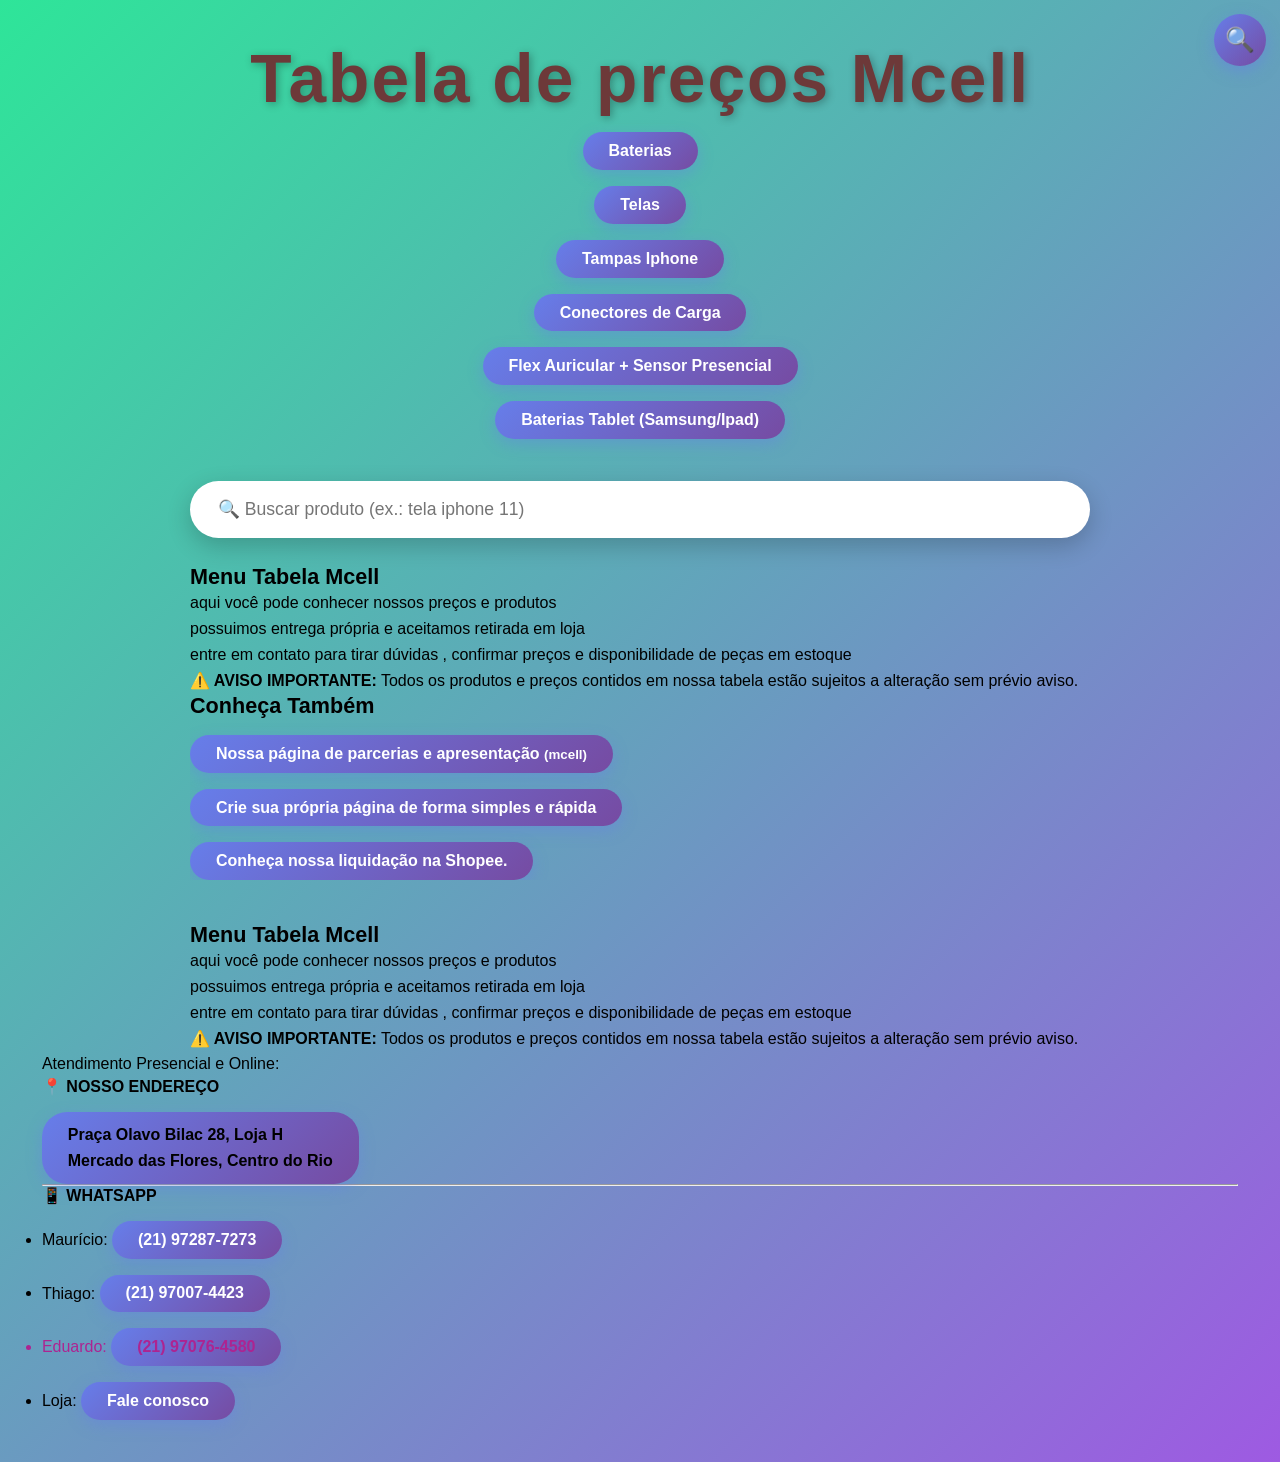
<file: index.html>
<!DOCTYPE html>
<html lang="pt-br">

<head>
    <meta charset="UTF-8">
    <meta name="viewport" content="width=device-width, initial-scale=1.0">
    <link rel="stylesheet" href="comumtabela.css">
    <meta name="google-site-verification" content="53yvBxq5UtRXjhXgp3JTcFeqaZ8Sf4AbycmNplKoFvM" />
    <link rel="shortcut icon" href="favicon.ico" type="image/x-icon">
    <link rel="stylesheet" href="busca.css">
    <script src="busca.js" defer></script>
    <script async src="https://pagead2.googlesyndication.com/pagead/js/adsbygoogle.js?client=ca-pub-3325596301568371"
     crossorigin="anonymous"></script>
    <title>menu tabela</title>
</head>

<body>
    <header>
        <h1>Tabela de preços Mcell</h1>
        <nav>
            <ul id="listaNav">
                <li><a href="menubatip.html">
                        Baterias
                    </a></li>
                <li><a href="menutelas.html">
                        Telas
                    </a></li>
                <li><a href="tampaIphone.html">
                        Tampas Iphone
                    </a></li>

                <li><a href="menuconectores.html">
                        Conectores de Carga
                    </a></li>
                     <li><a href="auricularIphone.HTML">
                        Flex Auricular + Sensor Presencial
                    </a></li>
                <li><a href="tablets.html">
                        Baterias Tablet (Samsung/Ipad)</a>
                </li>

            </ul>
        </nav>
    </header>
    <main>
       
        <section>
            <h2>Menu Tabela Mcell</h2>
            <p>aqui você pode conhecer nossos preços e produtos</p>
            <p>possuimos entrega própria e aceitamos retirada em loja</p>
            <p>entre em contato para tirar dúvidas , confirmar preços e disponibilidade de peças em estoque</p>
            <div class="card-aviso">
                <p><strong>⚠️ AVISO IMPORTANTE:</strong> Todos os produtos e preços contidos em nossa tabela estão
                    sujeitos a alteração sem prévio aviso.</p>
            </div>
           
 <section>
      <h2>Conheça Também</h2>
            <ul style="list-style-type: none;">

                <li><a href="https://mcell.online/" style="font-weight: bold;">
                    Nossa página de parcerias e apresentação <small>(mcell)</small> </a>
                </li>
                <li><a href="https://www.hostinger.com/br?REFERRALCODE=0RPRAPHAR4PI" style="font-weight: bold;">
                    Crie sua própria página de forma simples e rápida
                </a>
                </li>
                <li><a href="https://s.shopee.com.br/10zQhuAuct" style="font-weight: bold;">
                    Conheça nossa liquidação na Shopee. </a>
                </li>
            </ul>
        </section>


            <h2>Menu Tabela Mcell</h2>
            <p>aqui você pode conhecer nossos preços e produtos</p>
            <p>possuimos entrega própria e aceitamos retirada em loja</p>
            <p>entre em contato para tirar dúvidas , confirmar preços e disponibilidade de peças em estoque</p>
            <div class="card-aviso">
                <p><strong>⚠️ AVISO IMPORTANTE:</strong> Todos os produtos e preços contidos em nossa tabela estão
                    sujeitos a alteração sem prévio aviso.</p>
            </div>
        </section>
    </main>
    <footer>
        <div class="footer-info">
            <p>Atendimento Presencial e Online:</p>


            <div id="contatos-balao" class="tooltip-box" role="tooltip">
                <strong>📍 NOSSO ENDEREÇO</strong>
                <p>
                    <!-- Link corrigido com a busca exata do endereço -->
                    <a href="https://www.google.com/maps/place/Mcell+pe%C3%A7as+e+acessorios+ltda/@-22.9033363,-43.1824178,17z/data=!3m1!4b1!4m6!3m5!1s0x997f5daf6bb43d:0x13f8a324e940fed3!8m2!3d-22.9033413!4d-43.1798375!16s%2Fg%2F11hd7fb_z1?entry=ttu&g_ep=EgoyMDI2MDMyMi4wIKXMDSoASAFQAw%3D%3D"
                        target="_blank" style="text-decoration: none; color: inherit;">
                        Praça Olavo Bilac 28, Loja H<br>
                        Mercado das Flores, Centro do Rio
                    </a>
                </p>

                <hr>
                <strong>📱 WHATSAPP</strong>
                <ul>
                    <li>Maurício: <a href="https://wa.me/5521972877273" target="_blank">(21) 97287-7273</a></li>
                    <li>Thiago: <a href="https://wa.me/5521970074423" target="_blank">(21) 97007-4423</a></li>
                    <li style="color: rgb(173, 36, 145);">Eduardo: <a href="https://wa.me/5521970764580" target="_blank"
                            style="color: inherit;">(21) 97076-4580</a></li>
                    <li>Loja: <a href="https://wa.me/5521979660549" target="_blank" rel="noopener noreferrer">Fale conosco</a>
                    </li>
                </ul>
            </div>
        </div>
    </footer>

</body>

</html>
</file>
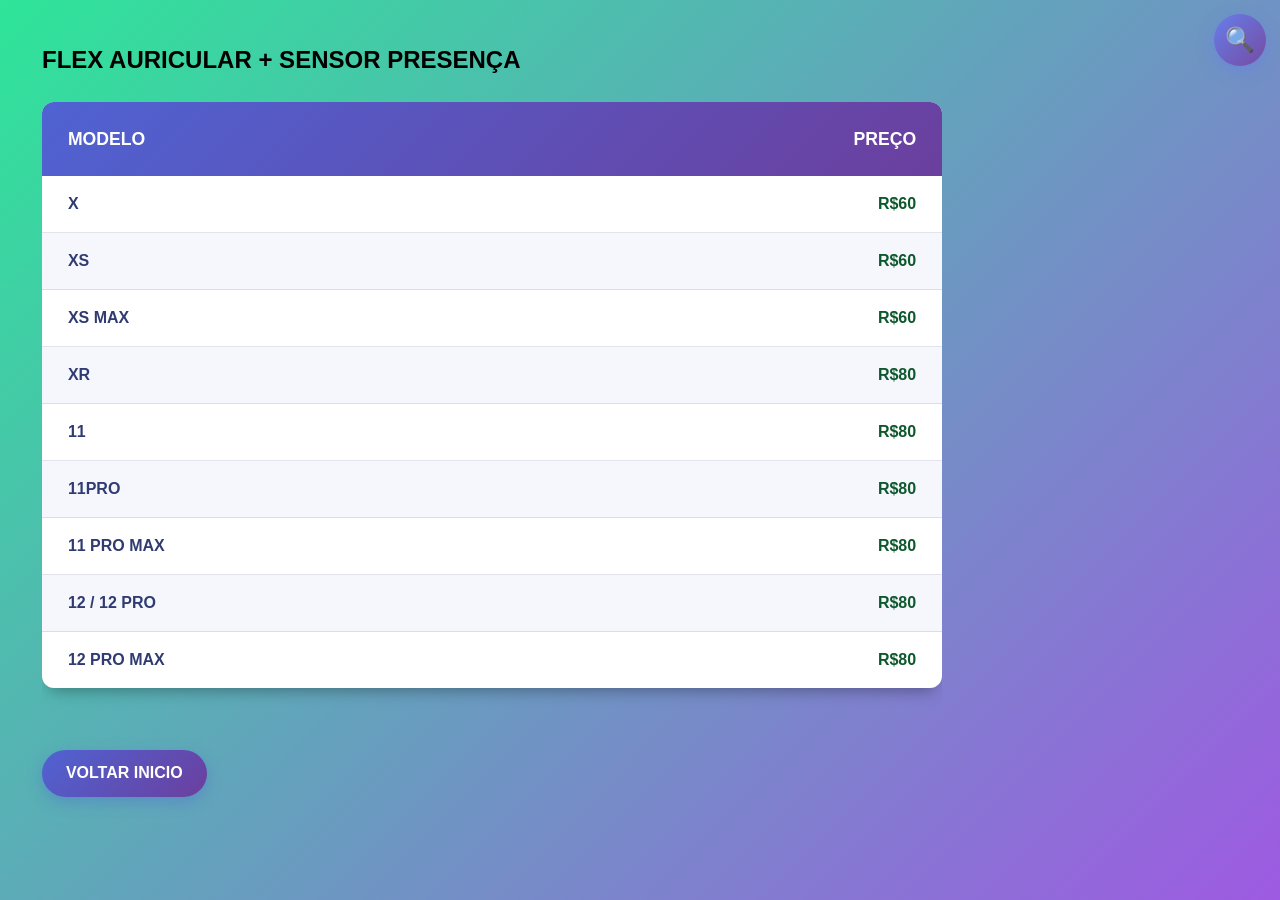
<file: auricularIphone.HTML>
<!DOCTYPE html>
<html lang="pt-br">
<head>
    <meta charset="UTF-8">
    <meta name="viewport" content="width=device-width, initial-scale=1.0">
    <link rel="stylesheet" href="novo.css">
    <link rel="stylesheet" href="busca.css" defer>

    <title>auricular-iphone</title>
</head>
<body>
    <section>
        <h1>FLEX AURICULAR + SENSOR PRESENÇA</h1><br>

        <table>
            <thead><tr><th>MODELO</th><th>PREÇO</th></tr></thead>
            <tbody> 
                <tr class="produto-row"><td>X</td><td>R$60</td></tr>
                <tr class="produto-row"><td>XS</td><td>R$60</td></tr>
                <tr class="produto-row"><td>XS MAX</td><td>R$60</td></tr>
                <tr class="produto-row"><td>XR</td><td>R$80</td></tr>
                <tr class="produto-row"><td>11</td><td>R$80</td></tr>
                <tr class="produto-row"><td>11PRO</td><td>R$80</td></tr>
                <tr class="produto-row"><td>11 PRO MAX</td><td>R$80</td></tr>
                <tr class="produto-row"><td>12 / 12 PRO</td><td>R$80</td></tr>
                <tr class="produto-row"><td>12 PRO MAX</td><td>R$80</td></tr>
</tbody>
            </table>
    </section>
    <footer>
        <a href="index.html">VOLTAR INICIO</a>
    </footer>
    <script src="tabelas.js"></script>
    <script src="busca.js"></script>
</body>
</html>
</file>
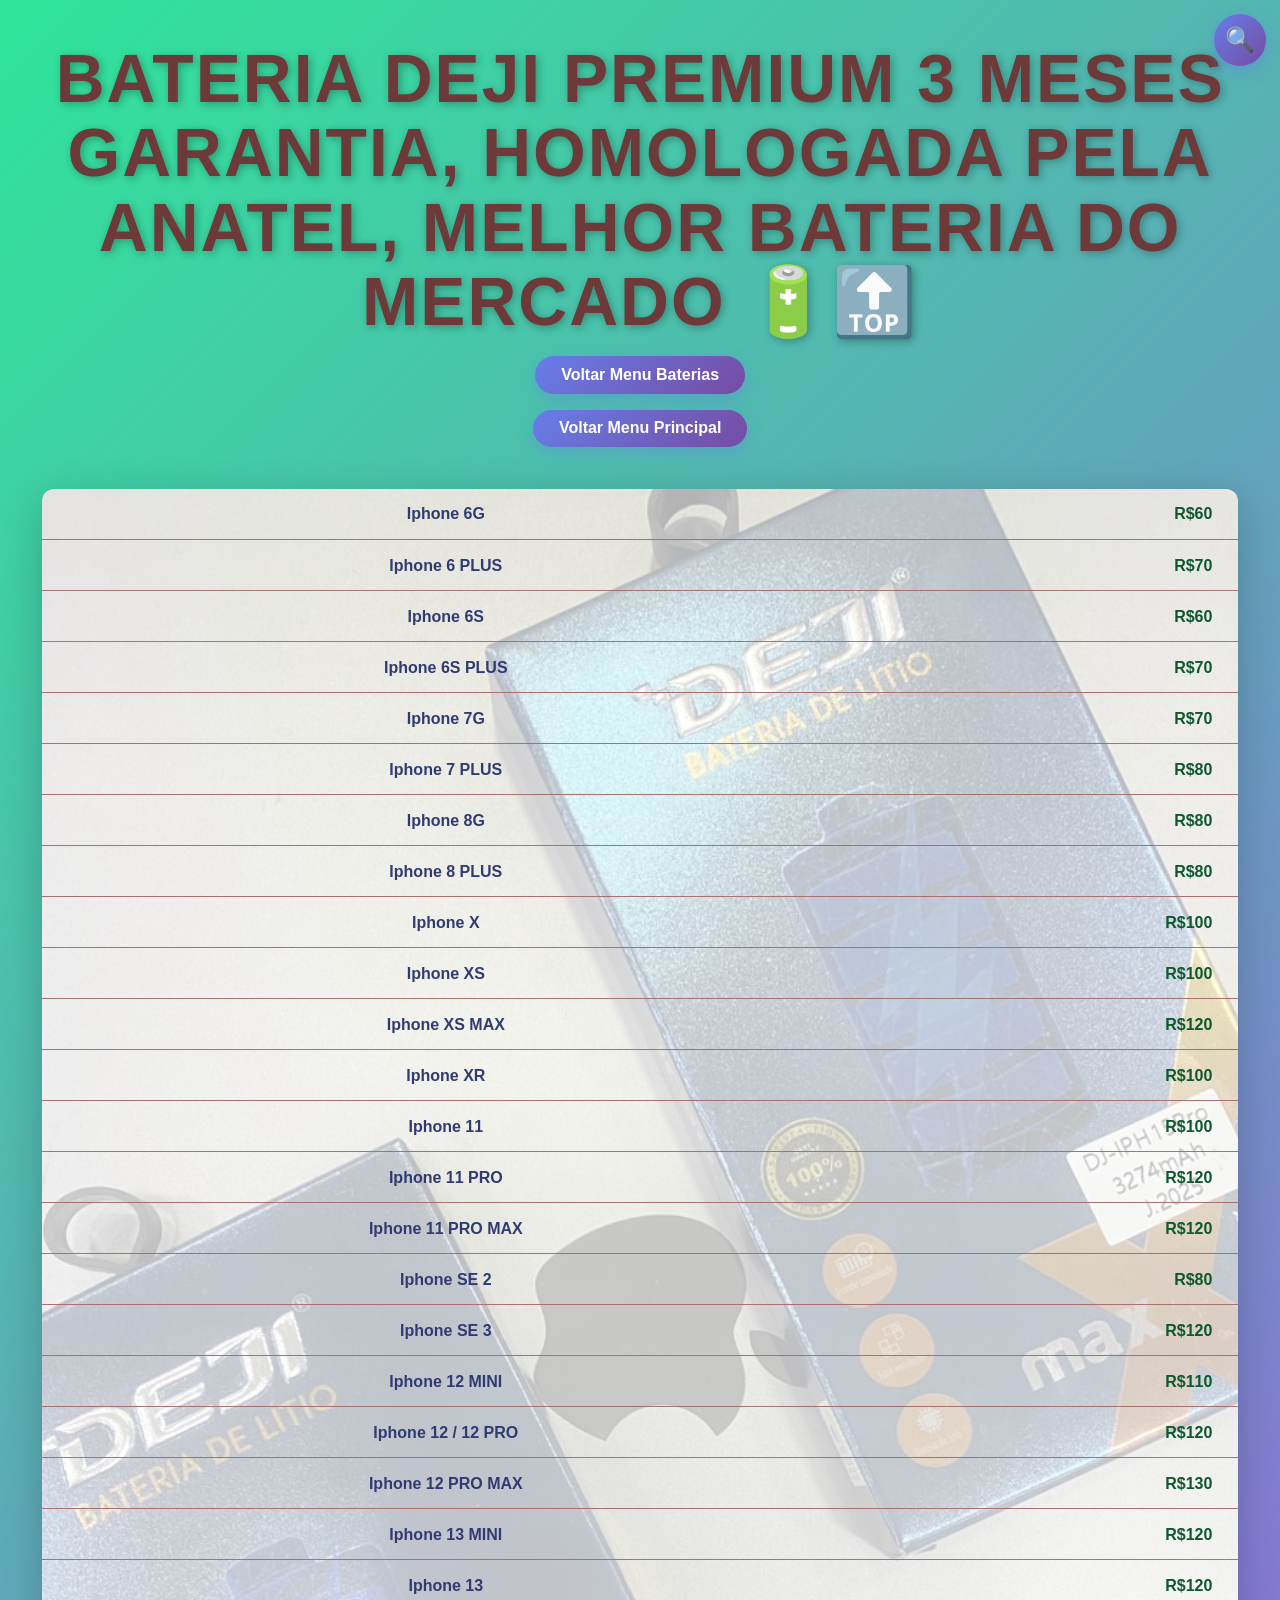
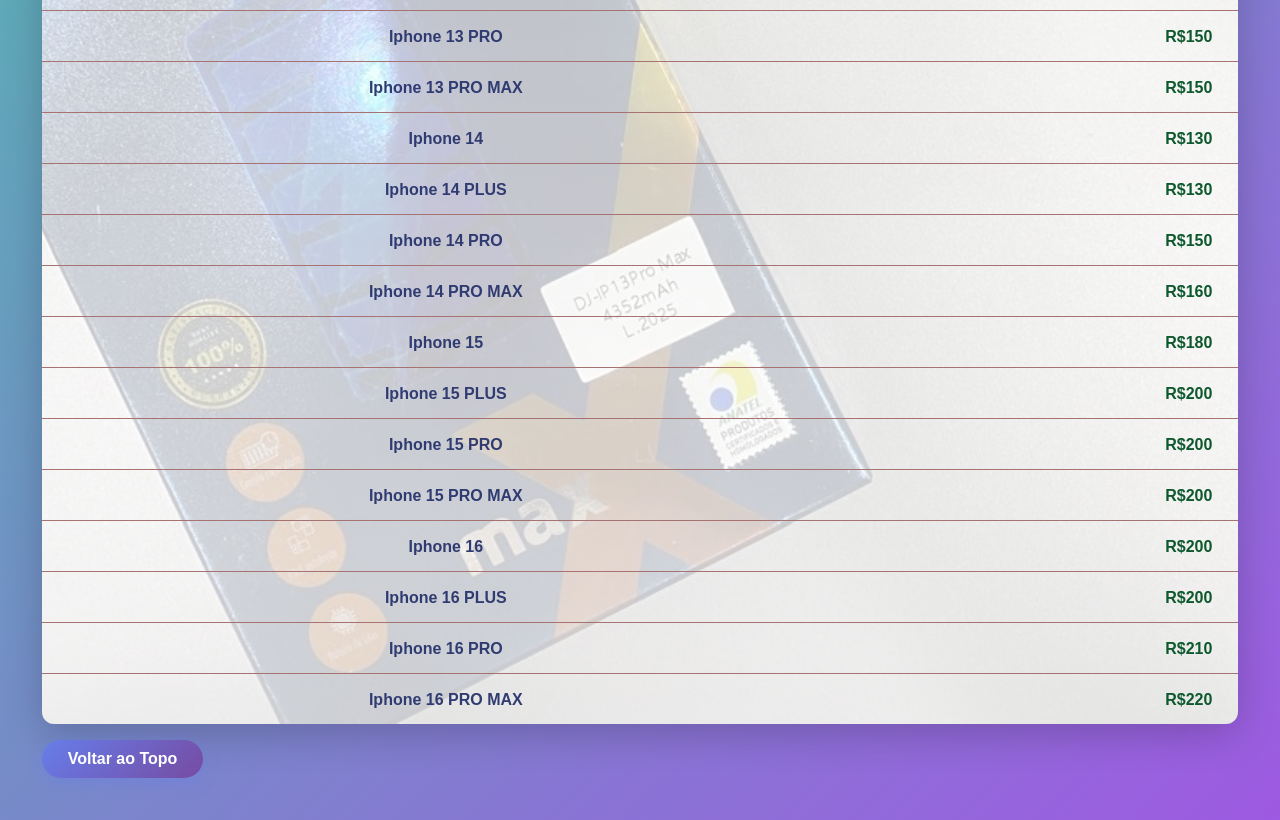
<file: batDeji.html>
<!DOCTYPE html>
<html lang="pt-BR">
    <head>
    <link rel="stylesheet" href="comumtabela.css">
    <meta charset="UTF-8">
    <meta name="viewport" content="width=device-width, initial-scale=1.0">
    <link rel="stylesheet" href="busca.css">
    <script src="busca.js" defer></script>
    <title>Baterias Deji IPHONE</title>
</head>
<body>
    <header>
        <h1>BATERIA DEJI PREMIUM 3 MESES GARANTIA, HOMOLOGADA PELA ANATEL, MELHOR BATERIA DO MERCADO 🔋🔝 </h1>
        <nav><ul id="listaNav">
            <li><a href="menubatip.html">Voltar Menu Baterias</a></li>
            <li><a href="index.html">Voltar Menu Principal</a></li>
        </ul></nav>
    </header>
    <main>
        <table id="topo" style="background-image: linear-gradient(rgba(255, 255, 255, 0.7), rgba(255, 255, 255, 0.8)), url('bat_jedi_lapi.jpeg'); background-size: cover; background-position: center;">
    <tbody>
        <tr class="produto-row">
            <td class="Iphone-6G">Iphone 6G</td>
            <td class="preco">R$60</td>
        </tr>
        <tr class="produto-row">
            <td class="Iphone-6-PLUS">Iphone 6 PLUS</td>
            <td class="preco">R$70</td>
        </tr>
        <tr class="produto-row">
            <td class="Iphone-6S">Iphone 6S</td>
            <td class="preco">R$60</td>
        </tr>
        <tr class="produto-row">
            <td class="Iphone-6S-PLUS">Iphone 6S PLUS</td>
            <td class="preco">R$70</td>
        </tr>
        <tr class="produto-row">
            <td class="Iphone-7G">Iphone 7G</td>
            <td class="preco">R$70</td>
        </tr>
        <tr class="produto-row">
            <td class="Iphone-7-PLUS">Iphone 7 PLUS</td>
            <td class="preco">R$80</td>
        </tr>
        <tr class="produto-row">
            <td class="Iphone-8G">Iphone 8G</td>
            <td class="preco">R$80</td>
        </tr>
        <tr class="produto-row">
            <td class="Iphone-8-PLUS">Iphone 8 PLUS</td>
            <td class="preco">R$80</td>
        </tr>
        <tr class="produto-row">
            <td class="Iphone-X">Iphone X</td>
            <td class="preco">R$100</td>
        </tr>
        <tr class="produto-row">
            <td class="Iphone-XS">Iphone XS</td>
            <td class="preco">R$100</td>
        </tr>
        <tr class="produto-row">
            <td class="Iphone-XS-MAX">Iphone XS MAX</td>
            <td class="preco">R$120</td>
        </tr>
        <tr class="produto-row">
            <td class="Iphone-XR">Iphone XR</td>
            <td class="preco">R$100</td>
        </tr>
        <tr class="produto-row">
            <td class="Iphone-11">Iphone 11</td>
            <td class="preco">R$100</td>
        </tr>
        <tr class="produto-row">
            <td class="Iphone-11-PRO">Iphone 11 PRO</td>
            <td class="preco">R$120</td>
        </tr>
        <tr class="produto-row">
            <td class="Iphone-11-PRO-MAX">Iphone 11 PRO MAX</td>
            <td class="preco">R$120</td>
        </tr>
        <tr class="produto-row">
            <td class="Iphone-SE-2">Iphone SE 2</td>
            <td class="preco">R$80</td>
        </tr>
        <tr class="produto-row">
            <td class="Iphone-SE-3">Iphone SE 3</td>
            <td class="preco">R$120</td>
        </tr>
        <tr class="produto-row">
            <td class="Iphone-12-MINI">Iphone 12 MINI</td>
            <td class="preco">R$110</td>
        </tr>
        <tr class="produto-row">
            <td class="Iphone-12-12-PRO">Iphone 12 / 12 PRO</td>
            <td class="preco">R$120</td>
        </tr>
        <tr class="produto-row">
            <td class="Iphone-12-PRO-MAX">Iphone 12 PRO MAX</td>
            <td class="preco">R$130</td>
        </tr>
        <tr class="produto-row">
            <td class="Iphone-13-MINI">Iphone 13 MINI</td>
            <td class="preco">R$120</td>
        </tr>
        <tr class="produto-row">
            <td class="Iphone-13">Iphone 13</td>
            <td class="preco">R$120</td>
        </tr>
        <tr class="produto-row">
            <td class="Iphone-13-PRO">Iphone 13 PRO</td>
            <td class="preco">R$150</td>
        </tr>
        <tr class="produto-row">
            <td class="Iphone-13-PRO-MAX">Iphone 13 PRO MAX</td>
            <td class="preco">R$150</td>
        </tr>
        <tr class="produto-row">
            <td class="Iphone-14">Iphone 14</td>
            <td class="preco">R$130</td>
        </tr>
        <tr class="produto-row">
            <td class="Iphone-14-PLUS">Iphone 14 PLUS</td>
            <td class="preco">R$130</td>
        </tr>
        <tr class="produto-row">
            <td class="Iphone-14-PRO">Iphone 14 PRO</td>
            <td class="preco">R$150</td>
        </tr>
        <tr class="produto-row">
            <td class="Iphone-14-PRO-MAX">Iphone 14 PRO MAX</td>
            <td class="preco">R$160</td>
        </tr>
        <tr class="produto-row">
            <td class="Iphone-15">Iphone 15</td>
            <td class="preco">R$180</td>
        </tr>
        <tr class="produto-row">
            <td class="Iphone-15-PLUS">Iphone 15 PLUS</td>
            <td class="preco">R$200</td>
        </tr>
        <tr class="produto-row">
            <td class="Iphone-15-PRO">Iphone 15 PRO</td>
            <td class="preco">R$200</td>
        </tr>
        <tr class="produto-row">
            <td class="Iphone-15-PRO-MAX">Iphone 15 PRO MAX</td>
            <td class="preco">R$200</td>
        </tr>
        <tr class="produto-row">
            <td class="Iphone-16">Iphone 16</td>
            <td class="preco">R$200</td>
        </tr>
        <tr class="produto-row">
            <td class="Iphone-16-PLUS">Iphone 16 PLUS</td>
            <td class="preco">R$200</td>
        </tr>
        <tr class="produto-row">
            <td class="Iphone-16-PRO">Iphone 16 PRO</td>
            <td class="preco">R$210</td>
        </tr>
        <tr class="produto-row">
            <td class="Iphone-16-PRO-MAX">Iphone 16 PRO MAX</td>
            <td class="preco">R$220</td>
        </tr>
    </tbody>
</table>

    </main>
    <footer><a href="#topo">Voltar ao Topo</a></footer>
    <script src="tabelas.js"></script>
</body>

</html>
</file>
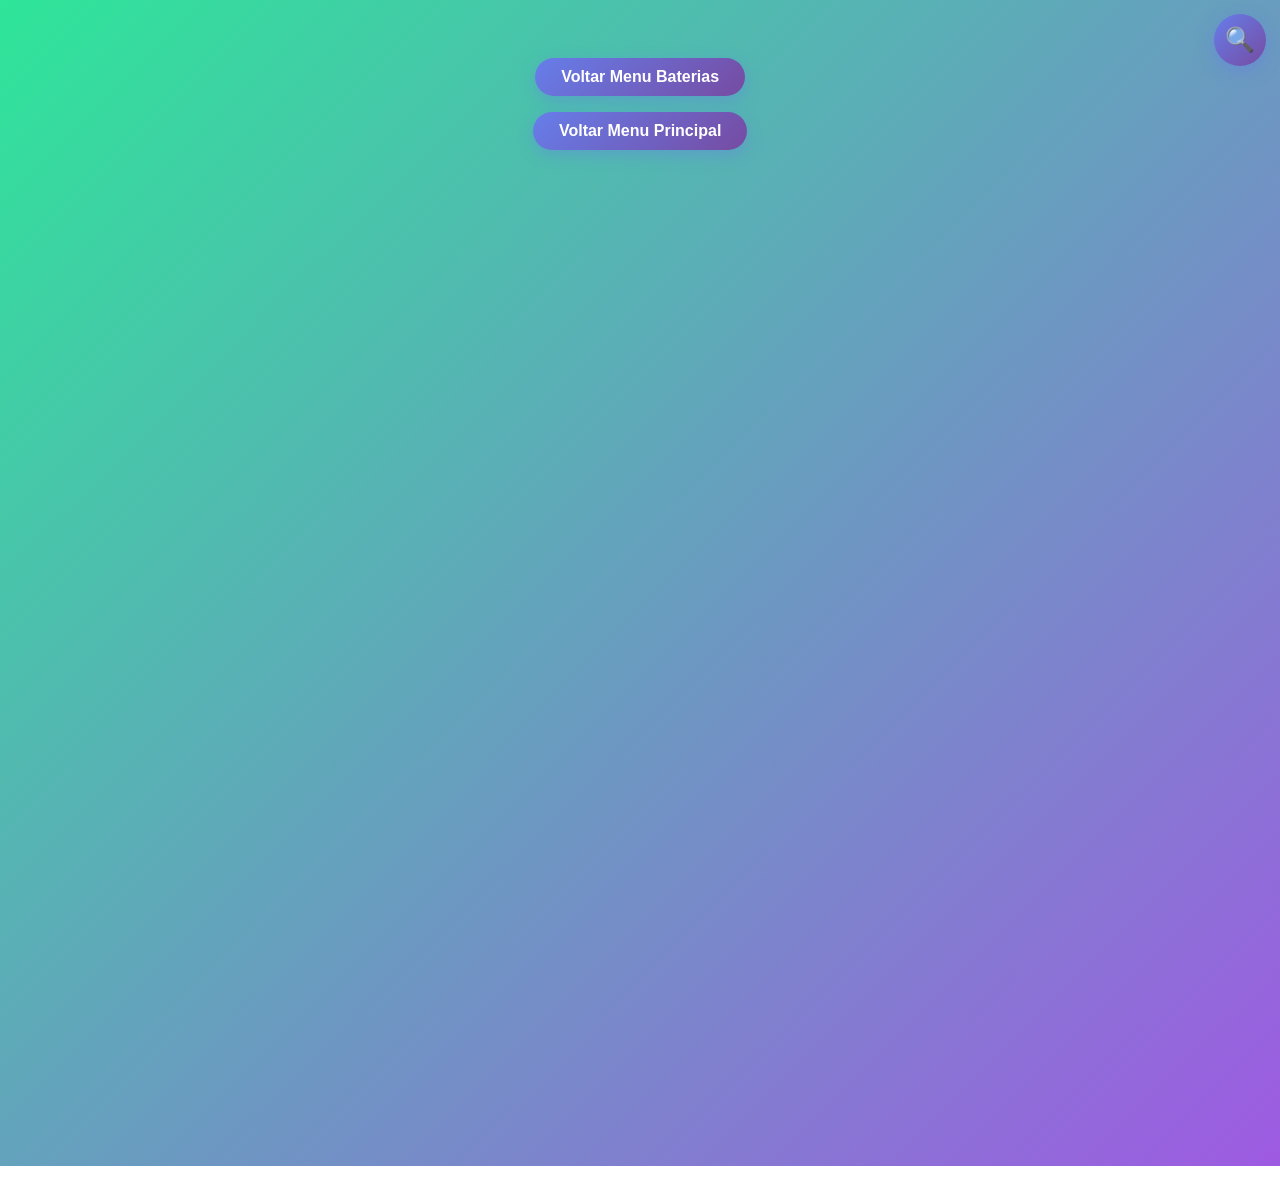
<file: batgen.html>
<!DOCTYPE html>
<html lang="pt-BR">

<head>
    <meta charset="UTF-8">
    <meta name="viewport" content="width=device-width, initial-scale=1.0">
    <link rel="stylesheet" href="comumtabela.css">
    <link rel="stylesheet" href="busca.css">
    <script src="busca.js" defer></script>
    <title>Bat Genuina</title>
</head>

<body>
    <header>
        <nav>
            <ul id="listaNav">
                <li>
                    <a href="menubatip.html">Voltar Menu Baterias</a>
                </li>
                <li>
                    <a href="index.html">Voltar Menu Principal</a>
                </li>
            </ul>
        </nav>
    </header>
    <main>
        <section>
            <h1>Lista de Baterias Genuinas Apple</h1>

            <table class="tabela-cheia">
                <thead>
                    <tr class="produto-row">
                        <th>Bat Genuina Apple </th>
                        <th>Preço</th>
                    </tr>
                </thead>
 <tbody>
    <tr class="produto-row">
        <td class="Iphone-12-MINI">Iphone 12 mini</td>
        <td class="preco">R$150</td>
    </tr>
    <tr class="produto-row">
        <td class="Iphone-12-12-PRO">Iphone 12 / 12 PRO</td>
        <td class="preco">R$150</td>
    </tr>
    <tr class="produto-row">
        <td class="Iphone-12-PRO-MAX">Iphone 12 PRO MAX</td>
        <td class="preco">R$180</td>
    </tr>
    <tr class="produto-row">
        <td class="Iphone-13-MINI">Iphone 13 mini</td>
        <td class="preco">R$150</td>
    </tr>
    <tr class="produto-row">
        <td class="Iphone-13">Iphone 13</td>
        <td class="preco">R$160</td>
    </tr>
    <tr class="produto-row">
        <td class="Iphone-13-PRO">Iphone 13 PRO</td>
        <td class="preco">R$180</td>
    </tr>
    <tr class="produto-row">
        <td class="Iphone-13-PRO-MAX">Iphone 13 PRO MAX</td>
        <td class="preco">R$190</td>
    </tr>
    <tr class="produto-row">
        <td class="Iphone-14">Iphone 14</td>
        <td class="preco">R$180</td>
    </tr>
    <tr class="produto-row">
        <td class="Iphone-14-PLUS">Iphone 14 PLUS</td>
        <td class="preco">R$190</td>
    </tr>
    <tr class="produto-row">
        <td class="Iphone-14-PRO">Iphone 14 PRO</td>
        <td class="preco">R$190</td>
    </tr>
    <tr class="produto-row">
        <td class="Iphone-14-PRO-MAX">Iphone 14 PRO MAX</td>
        <td class="preco">R$190</td>
    </tr>
    <tr class="produto-row">
        <td class="Iphone-15">Iphone 15</td>
        <td class="preco">R$180</td>
    </tr>
    <tr class="produto-row">
        <td class="Iphone-15-PLUS">Iphone 15 PLUS</td>
        <td class="preco">R$200</td>
    </tr>
    <tr class="produto-row">
        <td class="Iphone-15-PRO">Iphone 15 PRO</td>
        <td class="preco">R$200</td>
    </tr>
    <tr class="produto-row">
        <td class="Iphone-15-PRO-MAX">Iphone 15 PRO MAX</td>
        <td class="preco">R$200</td>
    </tr>
</tbody>


    
</table>

            <a href="menubatip.html">
                <p>retornar menu baterias iphone</p>
            </a>

            <script src="tabelas.js"></script>
            </section>
    </main>
</body>

</html>
</file>
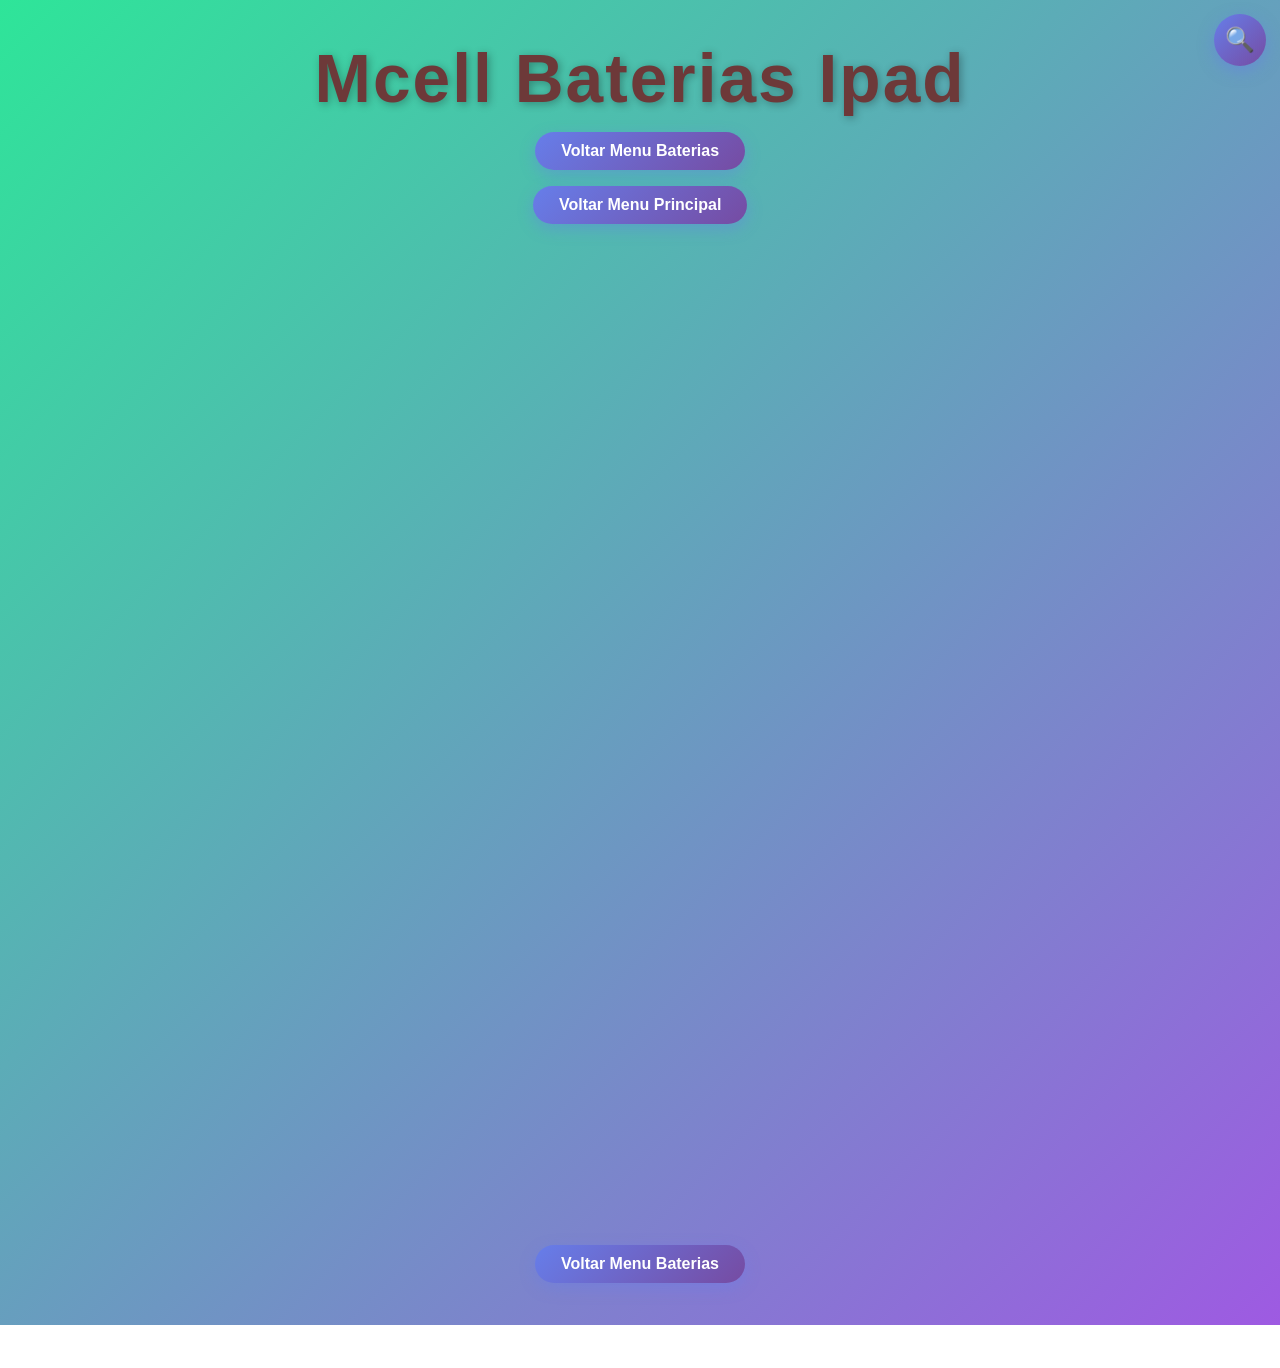
<file: batIpad.html>
<!doctype html>
<html lang="pt-BR">

<head>
    <meta charset="UTF-8">
    <meta name="viewport" content="width=device-width, initial-scale=1.0">
    <link rel="stylesheet" href="comumtabela.css">
    <link rel="stylesheet" href="busca.css">
    <script src="busca.js" defer></script>
    <title>Tabela Baterias Ipad</title>
</head>

<body>
    <header>
        <h1>Mcell Baterias Ipad</h1>

        <nav>
            <ul id="listaNav">
                <li><a href="menubatip.html">Voltar Menu Baterias</a></li>
                <li><a href="index.html">Voltar Menu Principal</a></li>
            </ul>
        </nav>
    </header>
    <main>
        <section>
            <h2>Baterias Ipad</h2>
            <table>
                <thead>

                    <tr>
                        <th>Modelo</th>
                        <th>Preço</th>
                    </tr>
                </thead>
                <tbody>
                    <tr class="produto-row">
                        <td>iPad Mini</td>
                        <td>R$120</td>
                    </tr>
                    <tr class="produto-row">
                        <td>iPad Mini 4</td>
                        <td>R$150</td>
                    </tr>
                    
                    <tr class="produto-row">
                        <td>iPad 2</td>
                        <td>R$100</td>
                    </tr>
                    
                    
                </tbody>
            </table>
        </section>
        <section>
            <h2>BATERIA IPAD DEJI</h2>
            <table>
                <thead>
                    <tr>
                        <th>Modelo</th>
                        <th>Preço</th>
                    </tr>
                </thead>
                <tbody>
                    <tr class="produto-row">
                        <td class="Ipad-AIR-Ipad-5">iPad Air / iPad 5</td>
                        <td class="preco">R$150</td>
                    </tr>
                    <tr class="produto-row">
                        <td class="Ipad-AIR-4-AIR-5">iPad Air 4 / iPad Air 5</td>
                        <td class="preco">R$220</td>
                    </tr>
                    <tr class="produto-row">
                        <td class="Ipad-PRO-9-7">iPad Pro 9.7</td>
                        <td class="preco">R$200</td>
                    </tr>
                    <tr class="produto-row">
                        <td class="Ipad-PRO-10-5">iPad Pro 10.5</td>
                        <td class="preco">R$220</td>
                    </tr>
                    <tr class="produto-row">
                        <td class="Ipad-PRO-11-1G-2G">iPad Pro 11 (1° Geração / 2° Geração)</td>
                        <td class="preco">R$220</td>
                    </tr>
                    <tr class="produto-row">
                        <td class="Ipad-PRO-11-3G">iPad Pro 11 (3° Geração)</td>
                        <td class="preco">R$220</td>
                    </tr>
                    <tr class="produto-row">
                        <td class="Ipad-PRO-12-9-2018">iPad Pro 12.9 2018 (1° Geração)</td>
                        <td class="preco">R$220</td>
                    </tr>
                    <tr class="produto-row">
                        <td class="Ipad-PRO-12-9-3G">iPad Pro 12.9 (3° Geração)</td>
                        <td class="preco">R$220</td>
                    </tr>
                    <tr class="produto-row">
                        <td class="Ipad-PRO-12-9-4G">iPad Pro 12.9 (4° Geração)</td>
                        <td class="preco">R$220</td>
                    </tr>
                </tbody>
            </table>
        </section>
        <a href="menubatip.html">Voltar Menu Baterias</a>
    </main>
    <script src="tabelas.js"></script>
</body>

</html>
</file>
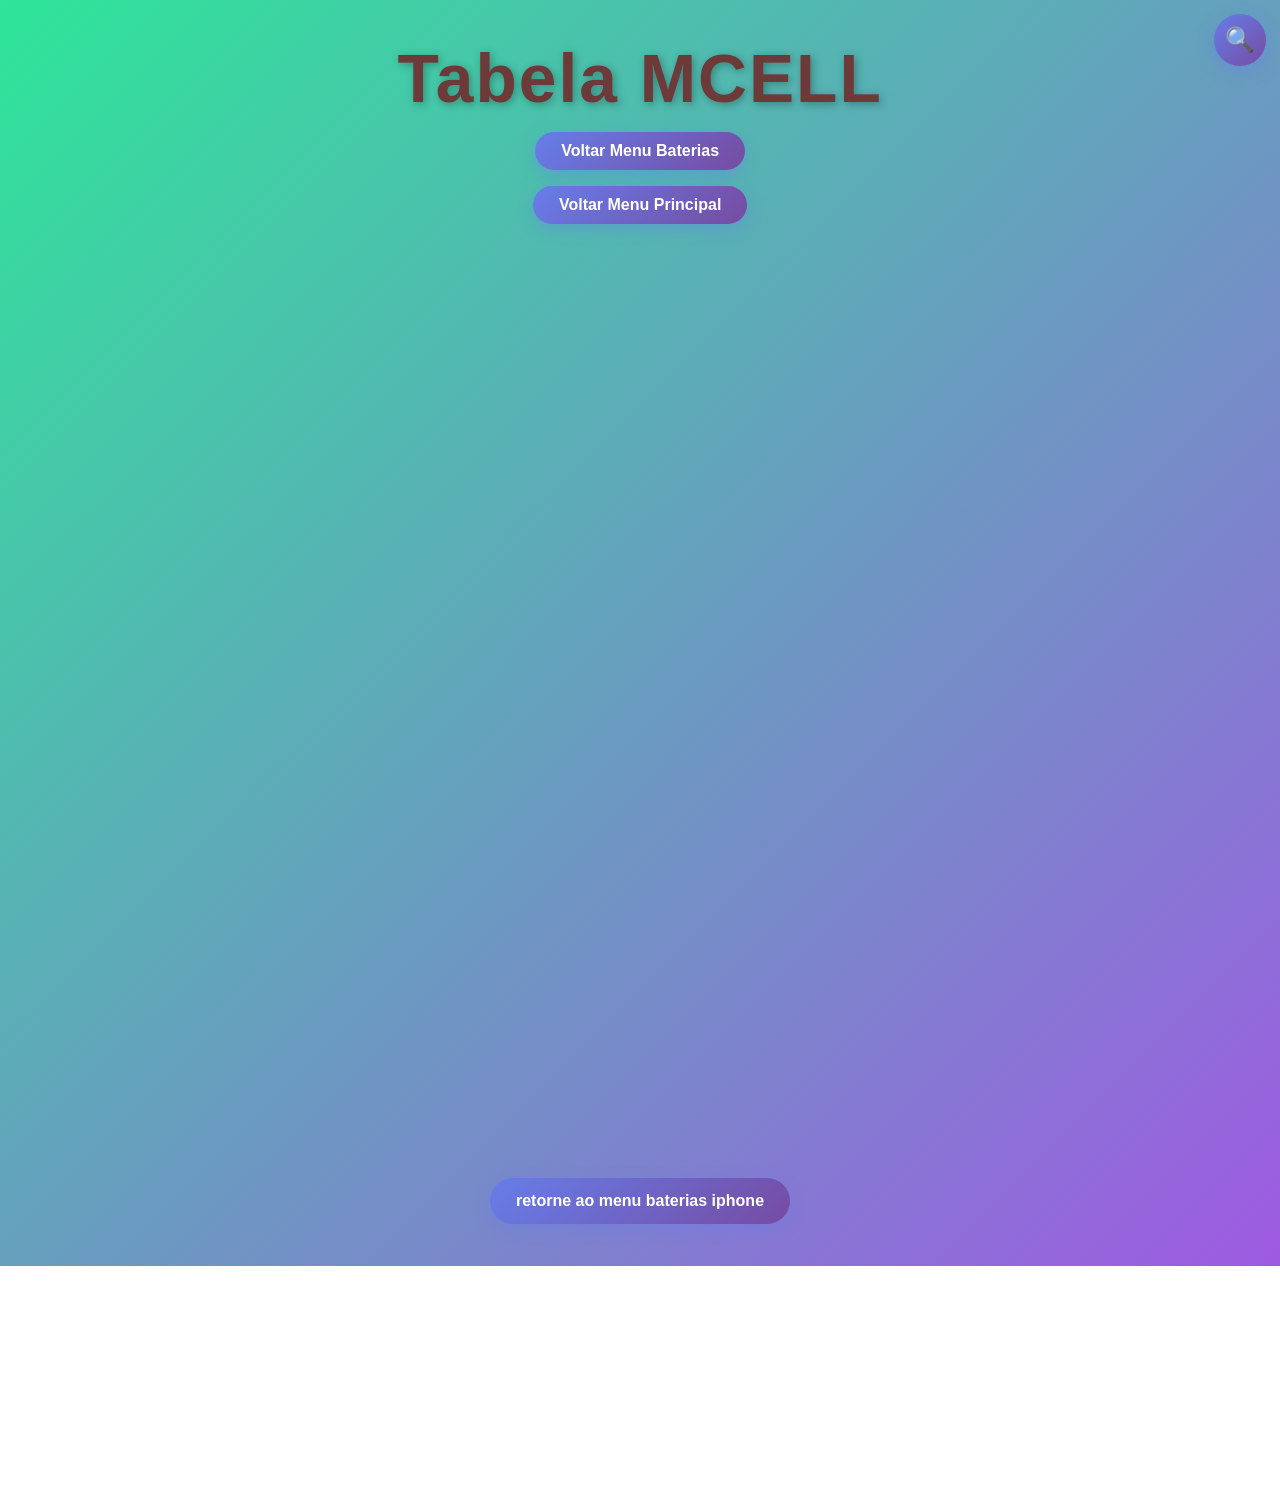
<file: batkbs.html>
<!DOCTYPE html>
<html lang="pt-BR">
<head>
    <meta charset="UTF-8">
    <meta name="viewport" content="width=device-width, initial-scale=1.0">
    <link rel="stylesheet" href="comumtabela.css">
    <link rel="stylesheet" href="busca.css">
    <script src="busca.js" defer></script>
    <title>Bateria KBS IPHONE</title>
</head>
<body>
 <title>BAT KBS IPHONE</title>
<header>
    <h1>Tabela MCELL</h1>
    <ul id="listaNav">
        <li><a href="menubatip.html">Voltar Menu Baterias</a></li>
        <li><a href="index.html">Voltar Menu Principal</a></li>
    </ul>
    </header>
    <main>
        <section>
      <table style="background-image: linear-gradient(rgba(255, 255, 255, 0.7), rgba(255, 255, 255, 0.8)), url('bat_kbs_lap.jpeg'); background-size: cover; background-position: center;">
        <thead>
            <tr class="produto-row">
            <th>Bat KBS para Iphone</th>
            <th>Preço</th>
            </tr>
        </thead>
        <tbody>
            <tr class="produto-row">
            <td>Iphone 12 mini</td>
            <td>R$150</td>
            </tr>
           <tr class="produto-row">
            <td>Iphone 6S</td> 
            <td>R$70</td>
           </tr>
<tr class="produto-row">
    <td>Iphone 7 PLUS</td>
    <td>R$70</td>
</tr>
<tr class="produto-row">
    <td>Iphone 8 PLUS </td>
    <td>R$80</td>
</tr>
<tr class="produto-row">
    <td>Iphone X</td>
    <td>R$100</td>
</tr>
<tr class="produto-row">
    <td>Iphone XR</td>
    <td>R$100</td>
</tr>
<tr class="produto-row">
    <td>Iphone 11</td>
    <td>R$100</td>
</tr>
<tr class="produto-row">
    <td>Iphone 11 PRO</td>
    <td>R$120</td>
</tr>
<tr class="produto-row">
    <td>Iphone 11 PRO MAX</td>
    <td>R$120</td>
</tr>
<tr class="produto-row">
    <td>Iphone 12/ 12PRO</td>
    <td>R$120</td>
</tr>
<tr class="produto-row">
    <td>Iphone 12 PRO MAX</td>
    <td>R$130</td>
</tr>
<tr class="produto-row">
    <td>Iphone 13</td>
    <td>R$120</td>
</tr>
<tr class="produto-row">
    <td>Iphone 13 PRO</td>
    <td>R$150</td>
</tr>
<tr class="produto-row">
    <td>Iphone 13 PRO MAX</td>
    <td>R$150</td>
</tr>
<tr class="produto-row">
    <td>Iphone 14 </td>
    <td>R$130</td>
</tr>
<tr class="produto-row">
    <td>Iphone 14 PRO</td>
    <td>R$170</td>
</tr>
<tr class="produto-row">
    <td>Iphone 14 PRO MAX</td>
    <td> R$170</td>
</tr>
<tr class="produto-row">
    <td>Iphone 15 PRO</td>
    <td>R$200</td>
</tr>
<tr class="produto-row">
<td>Iphone 15 PRO MAX</td>
<td>R$200</td> 
</tr>
            </tbody>
        </table>
         </section>
    <a href="menubatip.html" alt="retornar menu baterias iphone">
        <p>retorne ao menu baterias iphone</p>
    </a>
    <script src="tabelas.js"></script>
  </main>
 </body>
</html>
</file>
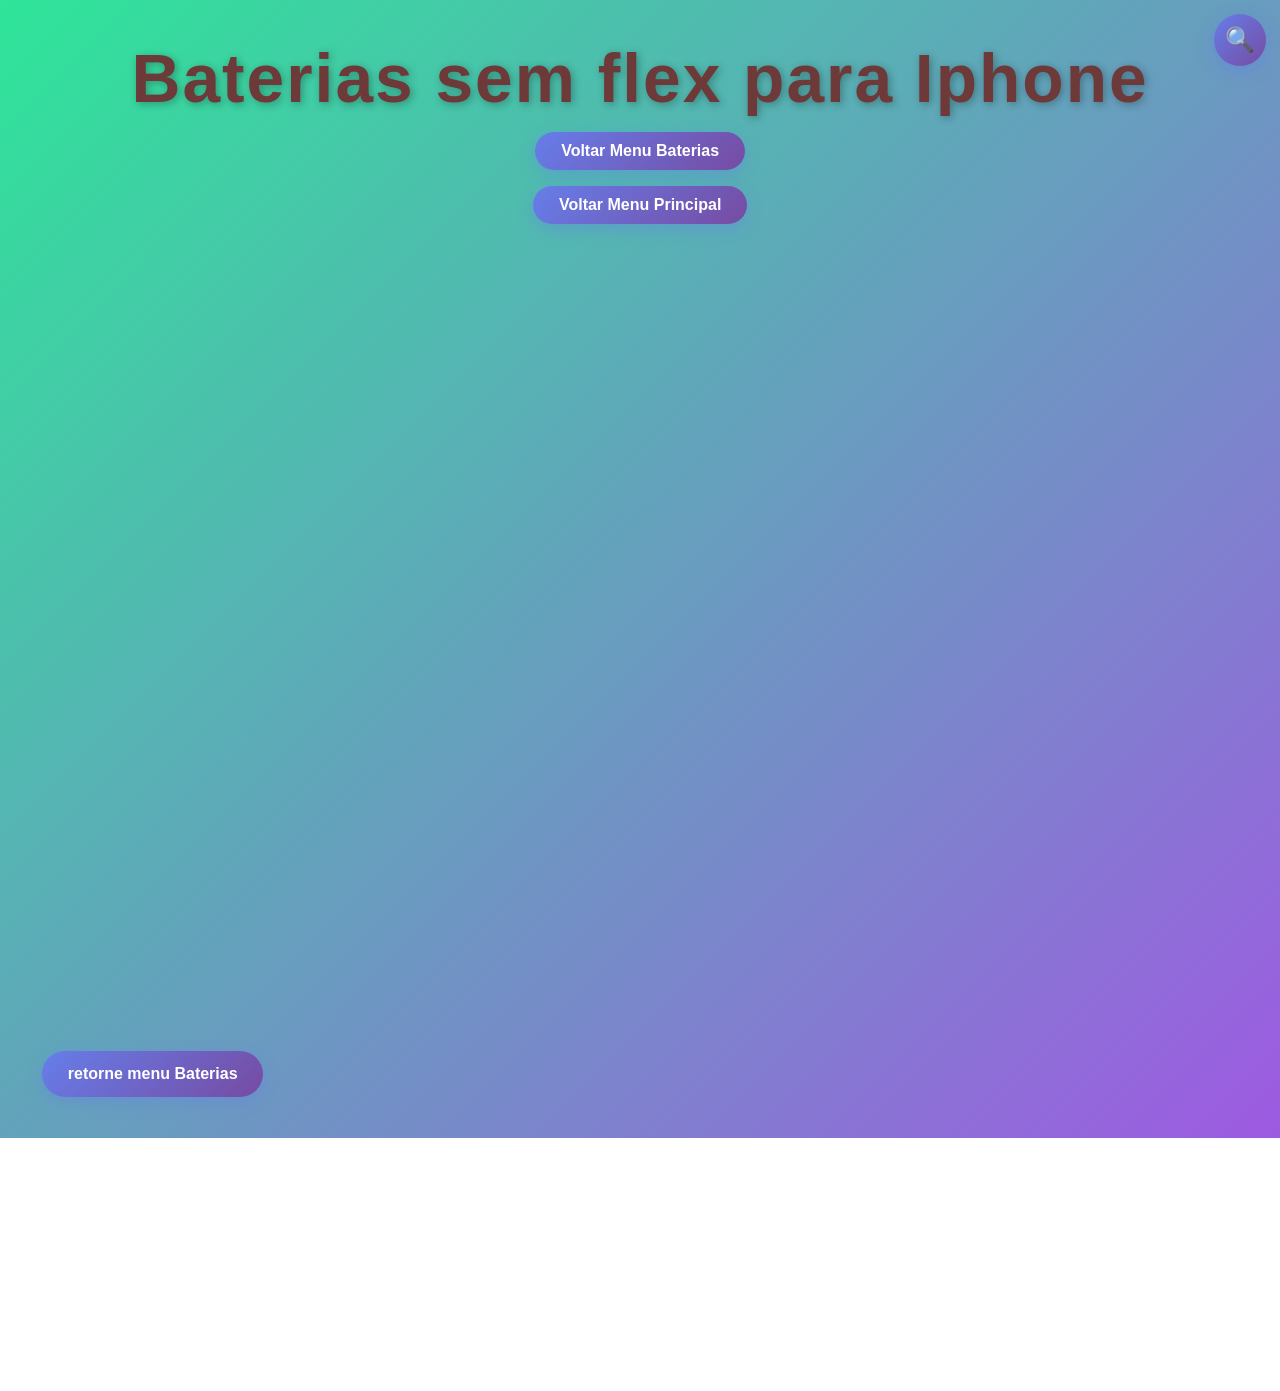
<file: batsemflex.html>
<!DOCTYPE html>
<head>
<html lang="pt-br">
<meta charset="UTF-8">
<link rel="shortcut icon" href="favicon/favicon.ico" type="image/x-icon"> <link rel="stylesheet" href="comumtabela.css">
<link rel="stylesheet" href="busca.css">
    <script src="busca.js" defer></script>
    <title>Bateria sem flex IPHONE</title>
  </head>
<body>
  <header>
    <h1>Baterias sem flex para Iphone</h1>
    <nav >
        <ul id="listaNav">
         <li><a href="menubatip.html">Voltar Menu Baterias</a>
         </li>
         <li>
            <a href="index.html">Voltar Menu Principal</a>
         </li>
        </ul>
    </nav>
  </header>
  <main>
    <section>
    <table>
    <thead>
        <tr class="produto-row">
<th colspan="2">BATERIA SEM FLEX 🔋</th>            
        </tr>
    </thead>
    <tbody>
        <tr class="produto-row">
            <td class="Iphone-XR">Iphone XR</td>
            <td class="preco">R$70</td>
        </tr>
        <tr class="produto-row">
            <td class="Iphone-11">Iphone 11</td>
            <td class="preco">R$70</td>
        </tr>
        <tr class="produto-row">
            <td class="Iphone-11-PRO">Iphone 11 PRO</td>
            <td class="preco">R$100</td>
        </tr>
        <tr class="produto-row">
            <td class="Iphone-11-PRO-MAX">Iphone 11 PRO MAX</td>
            <td class="preco">R$100</td>
        </tr>
        <tr class="produto-row">
            <td class="Iphone-12-MINI">Iphone 12 MINI</td>
            <td class="preco">R$100</td>
        </tr>
        <tr class="produto-row">
            <td class="Iphone-12-12-PRO">Iphone 12 / 12 PRO</td>
            <td class="preco">R$90</td>
        </tr>
        <tr class="produto-row">
            <td class="Iphone-12-PRO-MAX">Iphone 12 PRO MAX</td>
            <td class="preco">R$120</td>
        </tr>
        <tr class="produto-row">
            <td class="Iphone-13-MINI">Iphone 13 MINI</td>
            <td class="preco">R$100</td>
        </tr>
        <tr class="produto-row">
            <td class="Iphone-13">Iphone 13</td>
            <td class="preco">R$100</td>
        </tr>
        <tr class="produto-row">
            <td class="Iphone-13-PRO">Iphone 13 PRO</td>
            <td class="preco">R$120</td>
        </tr>
        <tr class="produto-row">
            <td class="Iphone-13-PRO-MAX">Iphone 13 PRO MAX</td>
            <td class="preco">R$130</td>
        </tr>
        <tr class="produto-row">
            <td class="Iphone-14">Iphone 14</td>
            <td class="preco">R$100</td>
        </tr>
        <tr class="produto-row">
            <td class="Iphone-14-PLUS">Iphone 14 PLUS</td>
            <td class="preco">R$120</td>
        </tr>
        <tr class="produto-row">
            <td class="Iphone-14-PRO">Iphone 14 PRO</td>
            <td class="preco">R$130</td>
        </tr>
        <tr class="produto-row">
            <td class="Iphone-14-PRO-MAX">Iphone 14 PRO MAX</td>
            <td class="preco">R$140</td>
        </tr>
        <tr class="produto-row">
            <td class="Iphone-15">Iphone 15</td>
            <td class="preco">R$140</td>
        </tr>
        <tr class="produto-row">
            <td class="Iphone-15-PRO">Iphone 15 PRO</td>
            <td class="preco">R$150</td>
        </tr>
        <tr class="produto-row">
            <td class="Iphone-15-PRO-MAX">Iphone 15 PRO MAX</td>
            <td class="preco">R$150</td>
        </tr>
    </tbody>
</table>
</section>
   </main>
</body>
 <a href="menubatip.html">
    <p>retorne menu Baterias</p>
 </a>
 <script src="tabelas.js"></script>   
</body>

</html>
</file>
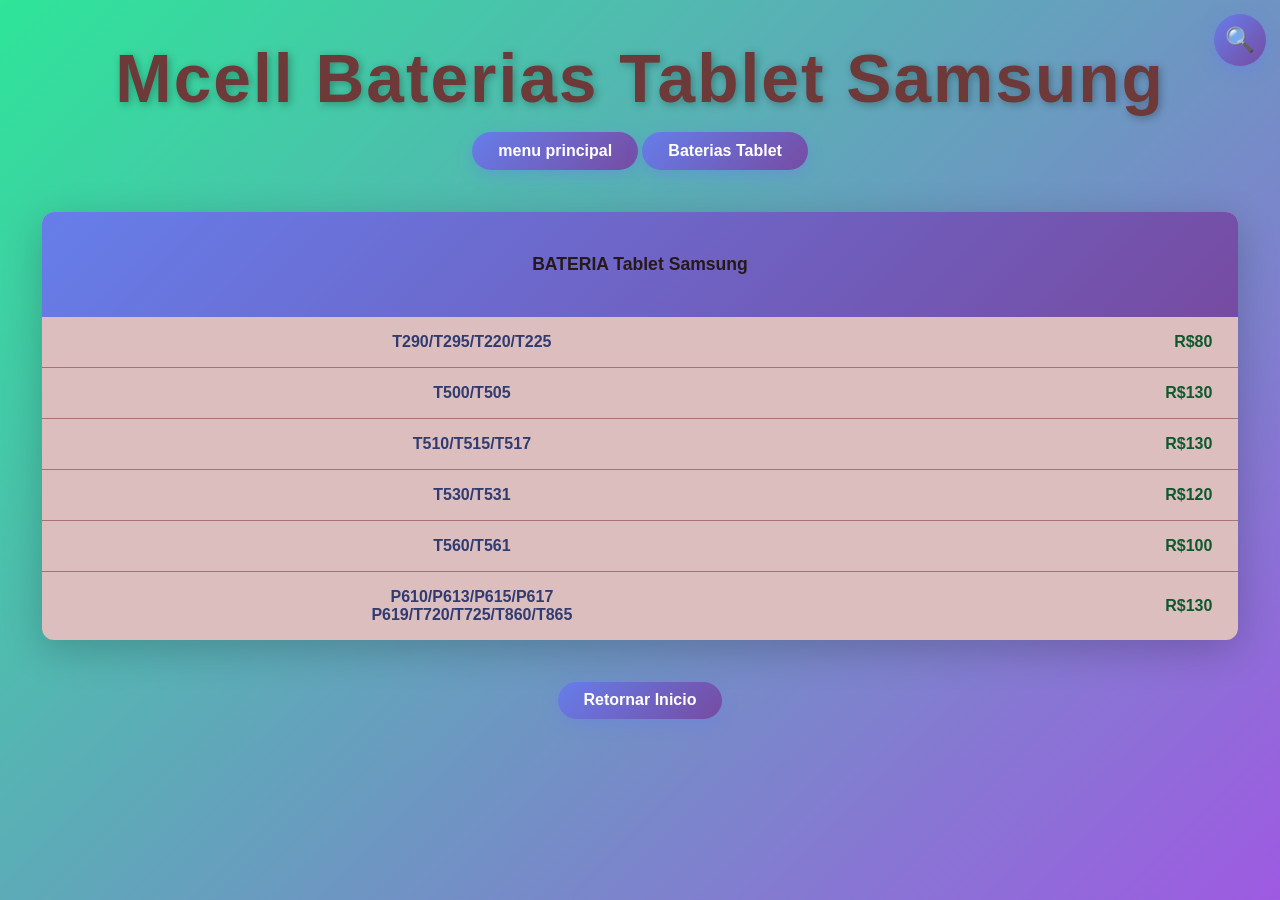
<file: batTabletSam.html>
<!doctype html>
<html lang="pt-BR">

<head>
  <meta charset="UTF-8">
  <meta name="viewport" content="width=device-width, initial-scale=1.0">
  <link rel="stylesheet" href="comumtabela.css">
  <link rel="stylesheet" href="busca.css">
    <script src="busca.js" defer></script>
  <title>tabela Bateria Tablet Samsung</title>
</head>

<body>
  <header>
    <h1>Mcell Baterias Tablet Samsung</h1>
    <nav>
      <a href="index.html">menu principal</a>
      <a href="tablets.html">Baterias Tablet</a>
    </nav>
  </header>
  <main>
   
      <table>
        <thead>
          <tr>
            <th colspan="2">BATERIA Tablet Samsung</th>
          </tr>
        </thead>

        <tbody>
          <tr class="produto-row">
           <td>T290/T295/T220/T225</td>
           <td>R$80</td>
         </tr>
        <tr class="produto-row">
          <td>T500/T505</td>
          <td>R$130</td>
        </tr>
        <tr class="produto-row">
          <td>T510/T515/T517</td>
          <td>R$130</td>
        </tr>
        <tr class="produto-row">
          <td>T530/T531</td>
          <td>R$120</td>
        </tr>
        <tr class="produto-row">
          <td>T560/T561</td>
          <td>R$100</td>
        </tr>
        <tr class="produto-row">
          <td>P610/P613/P615/P617<br>P619/T720/T725/T860/T865</td>
          <td>R$130</td>
        </tr>
      </tbody>
    </table>
    <a href="index.html">Retornar Inicio</a>
  </main>
  <script src="tabelas.js"></script>
</body>
</html>
</file>
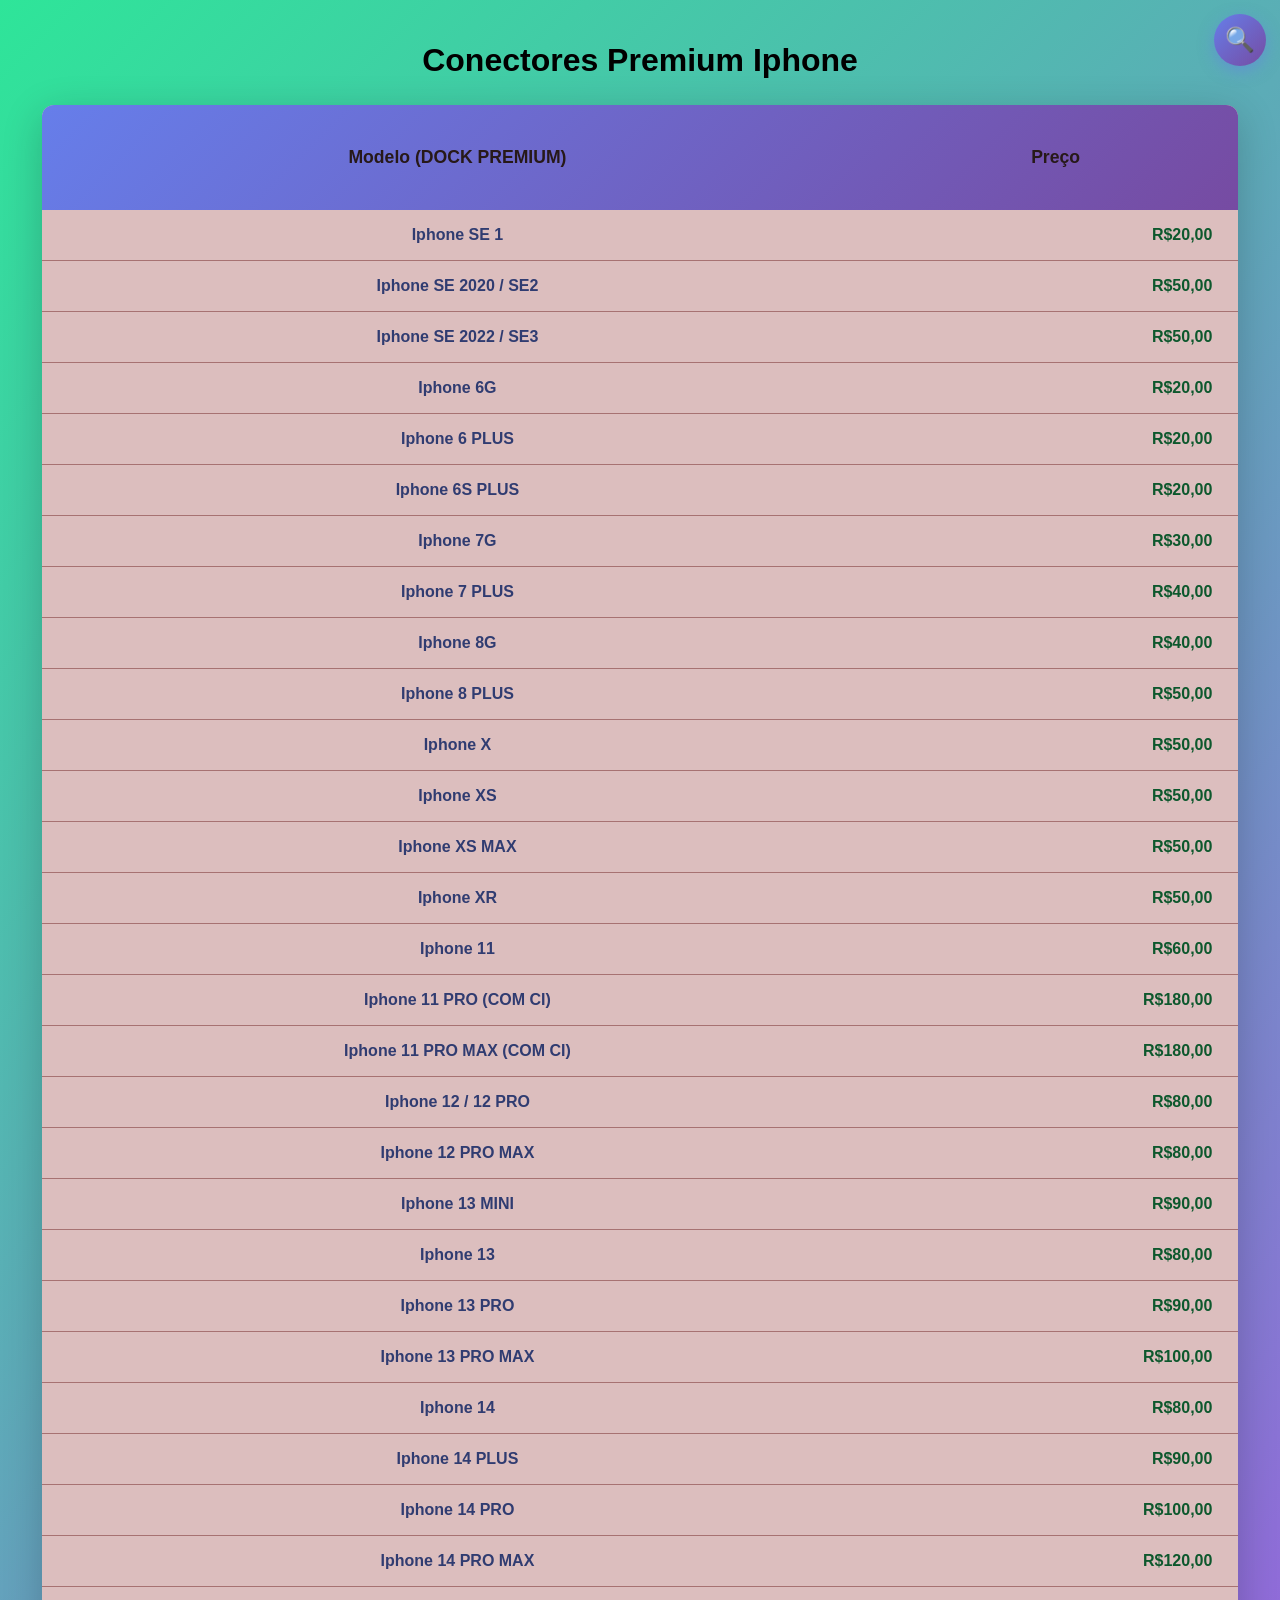
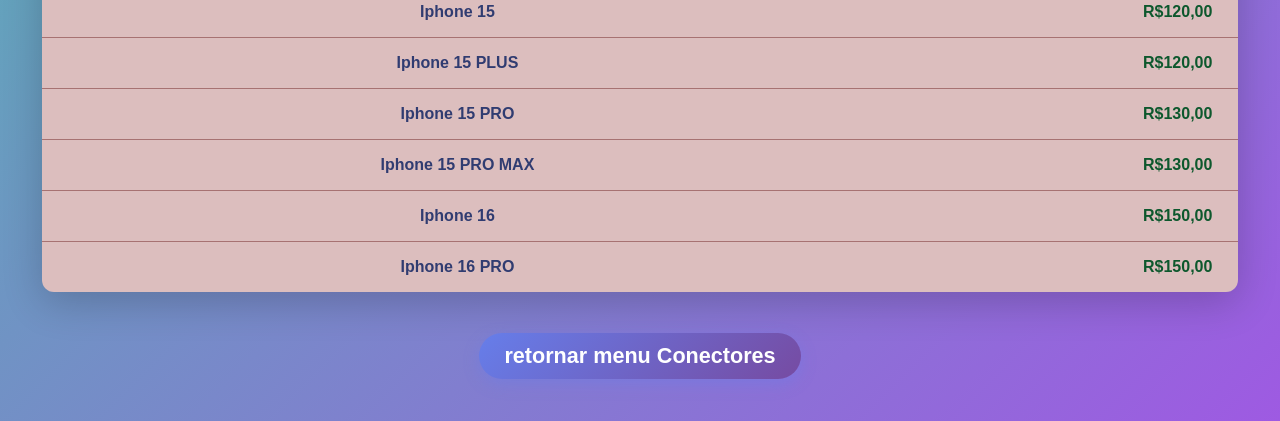
<file: conectoresip.html>
<!DOCTYPE html>
<html lang="pt-br">
<head>
    <meta charset="UTF-8">
    <meta name="viewport" content="width=device-width, initial-scale=1.0">
    <link rel="stylesheet" href="busca.css">
    <script src="busca.js" defer></script>
    <title>Dock Premium Iphone</title>
   
    <link rel="stylesheet" href="comumtabela.css">
   
</head>
<body>
    <main>
    <h1>Conectores Premium Iphone</h1>
    <table>
    <thead>
        <tr class="produto-row">
            <th>Modelo (DOCK PREMIUM)</th>
            <th>Preço</th>
        </tr>
    </thead>
    <tbody>
    <tr class="produto-row">
        <td class="Iphone-SE-1">Iphone SE 1</td>
        <td class="preco">R$20,00</td>
    </tr>
    <tr class="produto-row">
        <td class="Iphone-SE-2020">Iphone SE 2020 / SE2</td>
        <td class="preco">R$50,00</td>
    </tr>
    <tr class="produto-row">
        <td class="Iphone-SE-2022">Iphone SE 2022 / SE3</td>
        <td class="preco">R$50,00</td>
    </tr>
    <tr class="produto-row">
        <td class="Iphone-6G">Iphone 6G</td>
        <td class="preco">R$20,00</td>
    </tr>
    <tr class="produto-row">
        <td class="Iphone-6-PLUS">Iphone 6 PLUS</td>
        <td class="preco">R$20,00</td>
    </tr>
    <tr class="produto-row">
        <td class="Iphone-6S-PLUS">Iphone 6S PLUS</td>
        <td class="preco">R$20,00</td>
    </tr>
    <tr class="produto-row">
        <td class="Iphone-7G">Iphone 7G</td>
        <td class="preco">R$30,00</td>
    </tr>
    <tr class="produto-row">
        <td class="Iphone-7-PLUS">Iphone 7 PLUS</td>
        <td class="preco">R$40,00</td>
    </tr>
    <tr class="produto-row">
        <td class="Iphone-8G">Iphone 8G</td>
        <td class="preco">R$40,00</td>
    </tr>
    <tr class="produto-row">
        <td class="Iphone-8-PLUS">Iphone 8 PLUS</td>
        <td class="preco">R$50,00</td>
    </tr>
    <tr class="produto-row">
        <td class="Iphone-X">Iphone X</td>
        <td class="preco">R$50,00</td>
    </tr>
    <tr class="produto-row">
        <td class="Iphone-XS">Iphone XS</td>
        <td class="preco">R$50,00</td>
    </tr>
    <tr class="produto-row">
        <td class="Iphone-XS-MAX">Iphone XS MAX</td>
        <td class="preco">R$50,00</td>
    </tr>
    <tr class="produto-row">
        <td class="Iphone-XR">Iphone XR</td>
        <td class="preco">R$50,00</td>
    </tr>
    <tr class="produto-row">
        <td class="Iphone-11">Iphone 11</td>
        <td class="preco">R$60,00</td>
    </tr>
    <tr class="produto-row">
        <td class="Iphone-11-PRO-CI">Iphone 11 PRO (COM CI)</td>
        <td class="preco">R$180,00</td>
    </tr>
    <tr class="produto-row">
        <td class="Iphone-11-PRO-MAX-CI">Iphone 11 PRO MAX (COM CI)</td>
        <td class="preco">R$180,00</td>
    </tr>
    <tr class="produto-row">
        <td class="Iphone-12-12-PRO">Iphone 12 / 12 PRO</td>
        <td class="preco">R$80,00</td>
    </tr>
    <tr class="produto-row">
        <td class="Iphone-12-PRO-MAX">Iphone 12 PRO MAX</td>
        <td class="preco">R$80,00</td>
    </tr>
    <tr class="produto-row">
        <td class="Iphone-13-MINI">Iphone 13 MINI</td>
        <td class="preco">R$90,00</td>
    </tr>
    <tr class="produto-row">
        <td class="Iphone-13">Iphone 13</td>
        <td class="preco">R$80,00</td>
    </tr>
    <tr class="produto-row">
        <td class="Iphone-13-PRO">Iphone 13 PRO</td>
        <td class="preco">R$90,00</td>
    </tr>
    <tr class="produto-row">
        <td class="Iphone-13-PRO-MAX">Iphone 13 PRO MAX</td>
        <td class="preco">R$100,00</td>
    </tr>
    <tr class="produto-row">
        <td class="Iphone-14">Iphone 14</td>
        <td class="preco">R$80,00</td>
    </tr>
    <tr class="produto-row">
        <td class="Iphone-14-PLUS">Iphone 14 PLUS</td>
        <td class="preco">R$90,00</td>
    </tr>
    <tr class="produto-row">
        <td class="Iphone-14-PRO">Iphone 14 PRO</td>
        <td class="preco">R$100,00</td>
    </tr>
    <tr class="produto-row">
        <td class="Iphone-14-PRO-MAX">Iphone 14 PRO MAX</td>
        <td class="preco">R$120,00</td>
    </tr>
    <tr class="produto-row">
        <td class="Iphone-15">Iphone 15</td>
        <td class="preco">R$120,00</td>
    </tr>
    <tr class="produto-row">
        <td class="Iphone-15-PLUS">Iphone 15 PLUS</td>
        <td class="preco">R$120,00</td>
    </tr>
    <tr class="produto-row">
        <td class="Iphone-15-PRO">Iphone 15 PRO</td>
        <td class="preco">R$130,00</td>
    </tr>
    <tr class="produto-row">
        <td class="Iphone-15-PRO-MAX">Iphone 15 PRO MAX</td>
        <td class="preco">R$130,00</td>
    </tr>
    <tr class="produto-row">
        <td class="Iphone-16">Iphone 16</td>
        <td class="preco">R$150,00</td>
    </tr>
    <tr class="produto-row">
        <td class="Iphone-16-PRO">Iphone 16 PRO</td>
        <td class="preco">R$150,00</td>
    </tr>
</tbody>

</table>
<a href="menuconectores.html">
    <h2>retornar menu Conectores</h2>
</a>
  <script src="tabelas.js"></script>
 </main>   
</body>
</html>
</file>
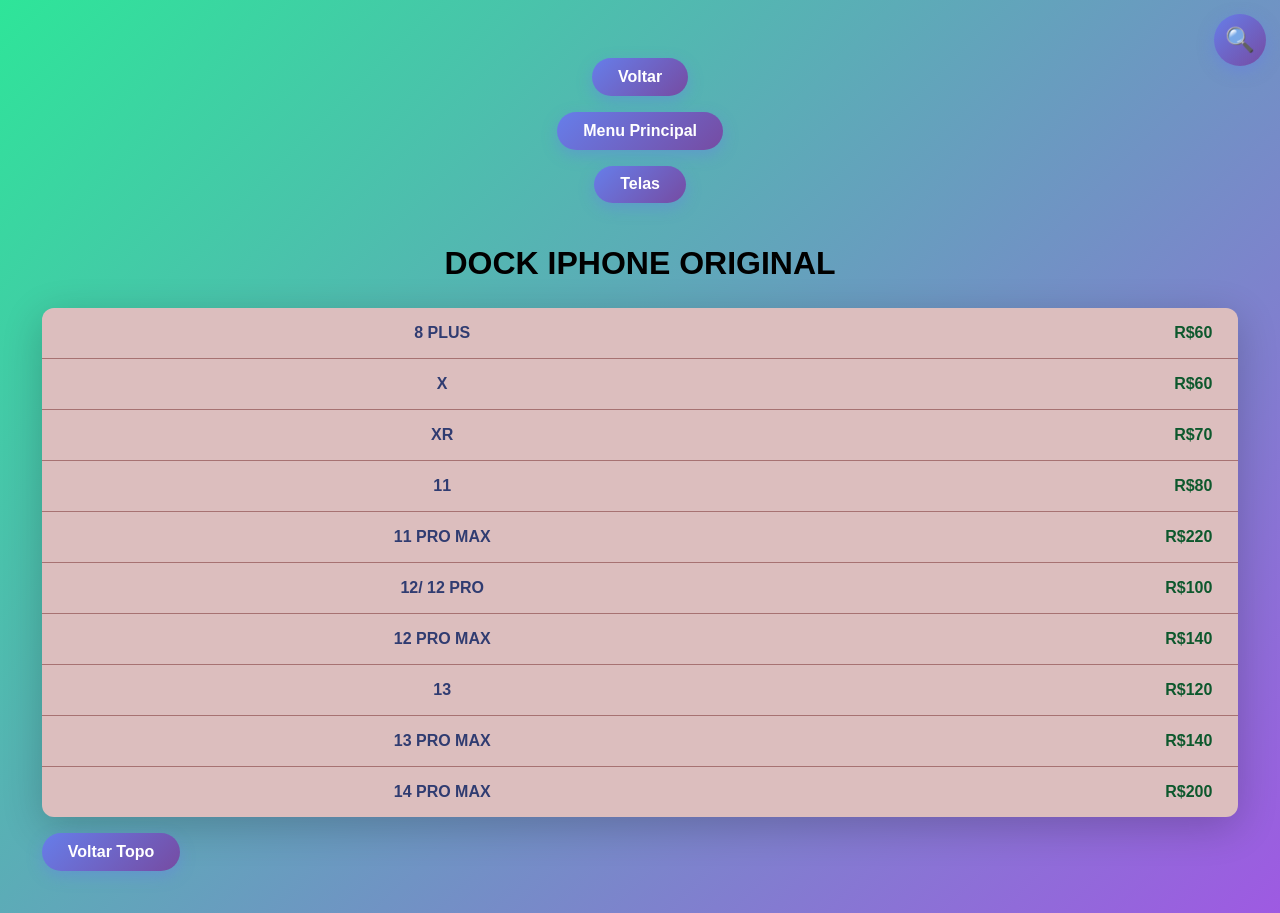
<file: conectOrig.html>
<!DOCTYPE html>
<html lang="pt-BR">
<head>
    <meta charset="UTF-8">
    <meta name="viewport" content="width=device-width, initial-scale=1.0">
    <link rel="stylesheet" href="comumtabela.css">
    <link rel="stylesheet" href="busca.css">
    <script src="busca.js" defer></script>
    <title>Conector Original</title>
</head>
<body>
<header>
    <nav id="nav">
        <ul id="listaNav">
            <li><a href="menuconectores.html">Voltar</a></li>
            <li><a href="index.html">Menu Principal</a></li>
            <li><a href="menutelas.html">Telas</a></li>
        </ul>
    </nav>
</header>

    <main>
        <table>
            <thead>
                <h1>DOCK IPHONE ORIGINAL </h1>
            </thead>
            <tbody>
                <tr class="produto-row"><td>8 PLUS</td><td>R$60</td></tr>
                <tr class="produto-row"><td>X</td><td>R$60</td></tr>
                <tr class="produto-row"><td>XR</td><td>R$70</td></tr>
                <tr class="produto-row"><td>11</td><td>R$80</td></tr>
                <tr class="produto-row"><td>11 PRO MAX</td><td>R$220</td></tr>
                <tr class="produto-row"><td>12/ 12 PRO</td><td>R$100</td></tr>
                <tr class="produto-row"><td>12 PRO MAX</td><td>R$140</td></tr>
                <tr class="produto-row"><td>13</td><td>R$120</td></tr>
                <tr class="produto-row"><td>13 PRO MAX</td><td>R$140</td></tr>
                <tr class="produto-row"><td>14 PRO MAX</td><td>R$200</td></tr>
            </tbody>
        </table>
    </main>

    <footer>
        <a href="#nav">Voltar Topo</a>
    </footer>
<script src="tabelas.js"></script>
</body>
</html>
</file>
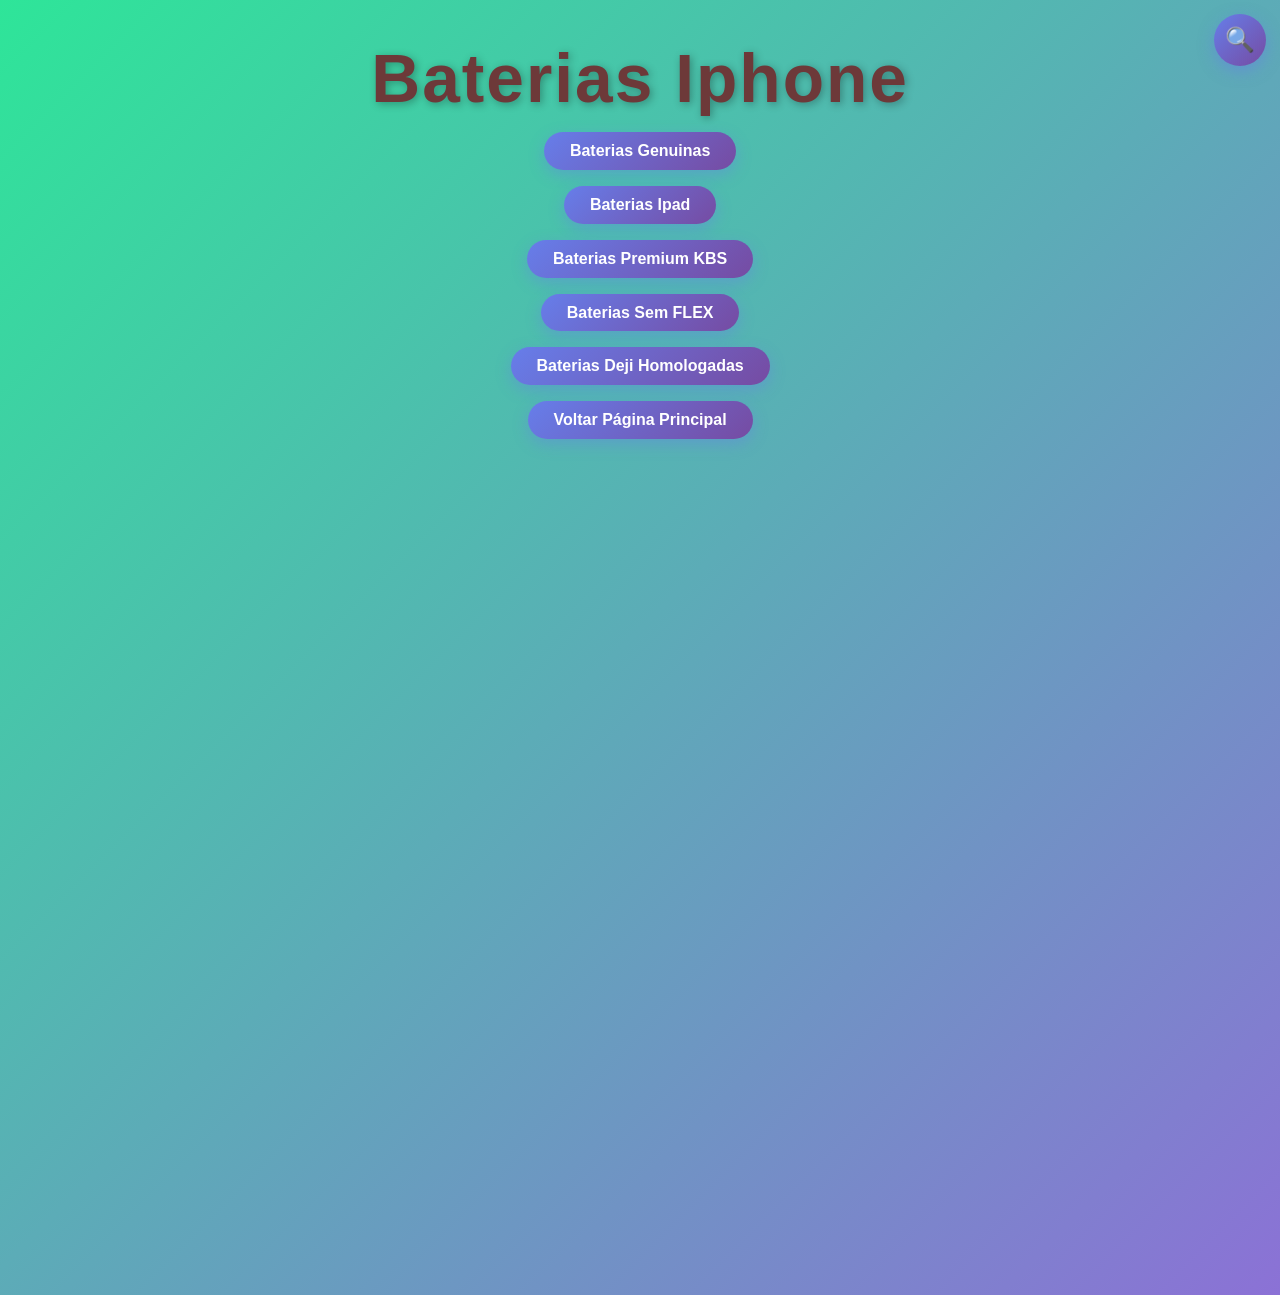
<file: menubatip.html>
<!DOCTYPE html>
<html lang="pt-BR">
<head>
  <meta charset="UTF-8">
  <meta name="viewport" content="width=device-width, initial-scale=1.0">
  <title>Menu Bateria Iphone</title>
  <link rel="stylesheet" href="comumtabela.css">
  <link rel="stylesheet" href="busca.css">
    <script src="busca.js" defer></script>
</head>
<body>
  <header>
    <h1>Baterias Iphone</h1>
    <nav>
      <ul id="listaNav">
        <li>
          <a href="batgen.html">Baterias Genuinas</a>
        </li>
        <li>
          <a href="batIpad.html">Baterias Ipad</a>
        </li>
        <li>
          <a href="batkbs.html">Baterias  Premium KBS</a> </li>
        <li>
           <li>
          <a href="batsemflex.html">Baterias  Sem FLEX</a> 
        </li>
         <li>
          <a href="batDeji.html">Baterias Deji Homologadas</a> 
        </li>
        <li>    
          <a href="index.html">Voltar Página Principal</a>
        </li>
      </ul>
    </nav>
  </header>
  <main>
    <section>
    <a href="batgen.html">
      <h1>Baterias Genuinas para Iphone</h1>
       <p>sem mensagem</p>
    </a>
 </section>
 <section>
    <a href="batkbs.html">
      <h1>Baterias Premium KBS para Iphone</h1>
       <p>aprovadas pelo mercado</p>
    </a>
 </section>
 <section>
    <a href="batIpad.html">
      <h1>Baterias Ipad</h1>
       <p>Com garantia</p>
    </a>
 </section>
 <section>
    <a href="batsemflex.html">
      <h1>Baterias sem Flex para Iphone</h1>
       <p>use sempre serviços especializados</p>
    </a>
 </section>
 <section>
    <a href="batDeji.html">
      <h1>Baterias Deji Homologadas</h1>
       <p>Homologadas pela Anatel</p>
    </a>
 </section>
  </main>
  <footer>
   <a href="index.html">Voltar Página Principal</a>
  </footer>
</body>

</html>
</file>
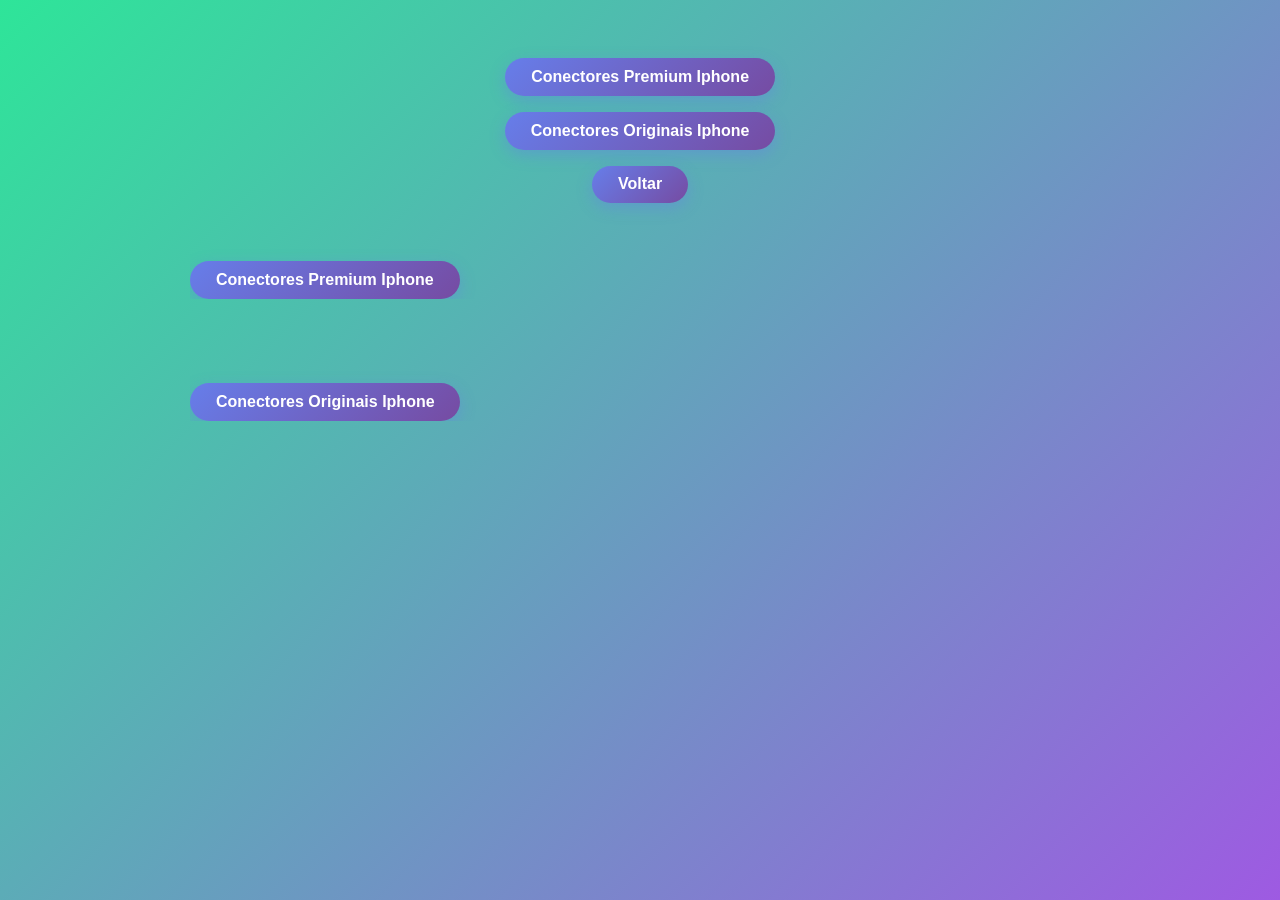
<file: menuconectores.html>
<!DOCTYPE html>
<html lang="pt-BR">
<head>
    <meta charset="UTF-8">
    <meta name="viewport" content="width=device-width, initial-scale=1.0">
    <link rel="stylesheet" href="comumtabela.css">
    <title>Menu Conectores</title>
</head>
<body>
  <header>
    <nav id="nav"><ul
        id="listaNav">
        <li><a href="conectoresip.html">Conectores Premium Iphone</a></li>
        <li><a href="conectOrig.html">Conectores Originais Iphone</a></li>
        <li><a href="index.html">Voltar</a></li>
        </ul>

    </nav>
  </header> 
  <main>
    <section><a href="conectoresip.html">Conectores Premium Iphone</a></section>
    <section><a href="conectOrig.html">Conectores Originais Iphone</a></section>
  </main> 
</body>
</html>
</file>
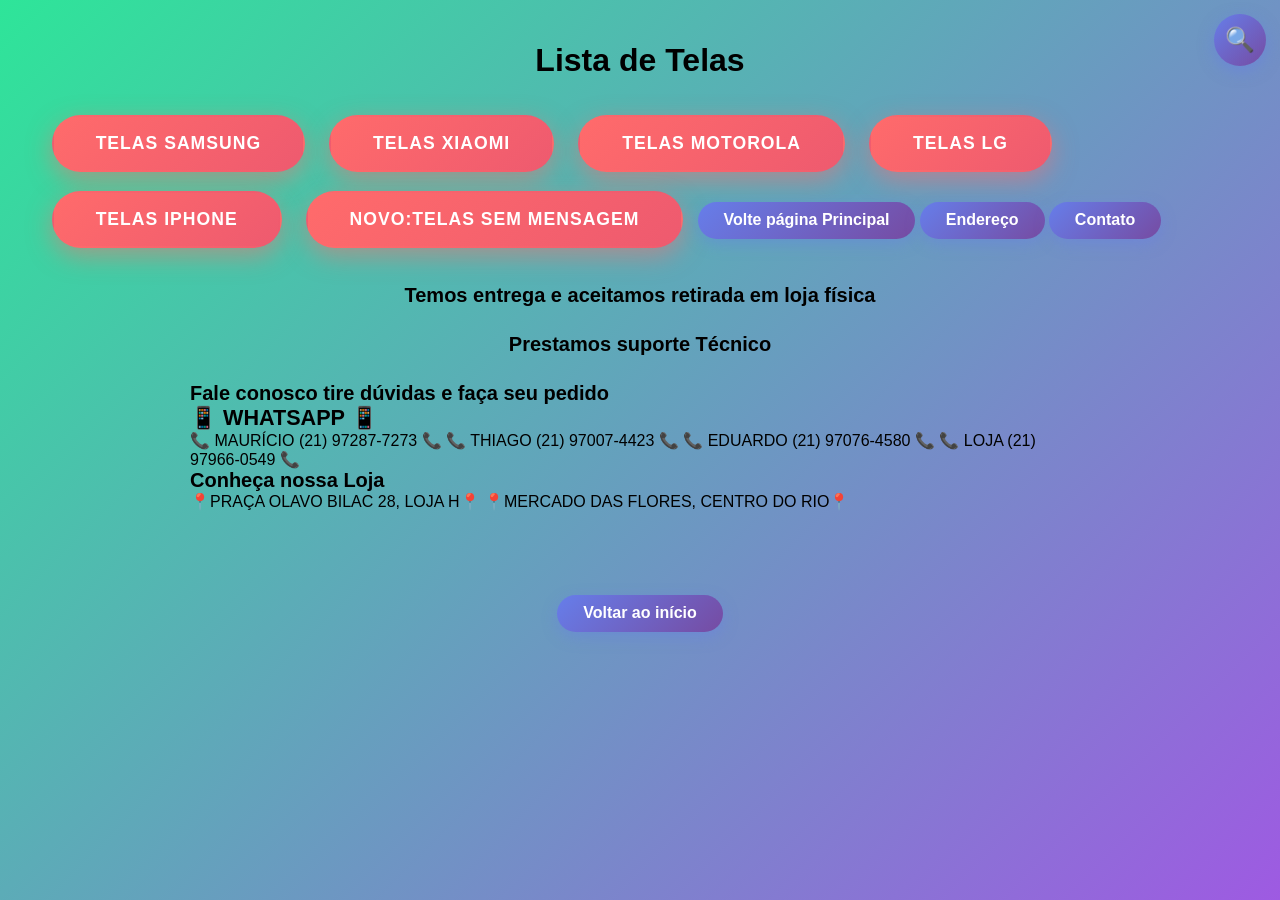
<file: menutelas.html>
<!DOCTYPE html>
<html lang="pt-br">
<head>
    <meta charset="UTF-8">
    <meta name="viewport" content="width=device-width, initial-scale=1.0">
    <link rel="stylesheet" href="comumtabela.css">
    <link rel="stylesheet" href="busca.css">
    <script src="busca.js" defer></script>
    <title>Menu Telas Mcell</title>
</head>
<body>
 
        <main>
            <h1 id="listopo">Lista de Telas</h1>
            <nav>
                <a class="conector" href="telassam.html">Telas Samsung</a>
                <a class="conector" href="telaxiaomi.html"> Telas Xiaomi</a>
                <a class="conector" href="tabetelamoto.html"> Telas Motorola</a>
                <a class="conector" href="telaslg.html">Telas LG</a>
                <a class="conector" href="telaip.html">Telas Iphone</a>
                <a class="conector" href="telaip.html#telasGenuinas">NOVO:Telas sem Mensagem</a>
                <a href="index.html">Volte página Principal</a>
                <a href="#endereco">Endereço</a>
                <a href="#contatos">Contato</a>
                
            </nav>
            
                     <div style="font-size: 20px; font-weight: bold;">
                        Temos entrega e aceitamos retirada em loja física
                      </div>
                      <div style="font-size: 20px; font-weight: bold;">
                        Prestamos suporte Técnico
                     </div>
     
             <section>
                 
                    <div style="font-size: 20px; font-weight: bold;" id="contatos">Fale conosco tire dúvidas e faça seu pedido</div>
                <h2>📱 WHATSAPP 📱</h2>

                 📞 MAURÍCIO (21) 97287-7273 📞
                 📞 THIAGO (21) 97007-4423 📞
                 📞 EDUARDO (21) 97076-4580 📞
                 📞 LOJA (21) 97966-0549 📞
     <div style="font-size: 20px; font-weight: bold;" id="endereco">Conheça nossa Loja</div>                
    📍PRAÇA OLAVO BILAC 28, LOJA H📍
    📍MERCADO DAS FLORES, CENTRO DO RIO📍

</section>
<footer><a href="index.html">Voltar ao início</a></footer>
          
        </main>
   </body>

</html>
</file>
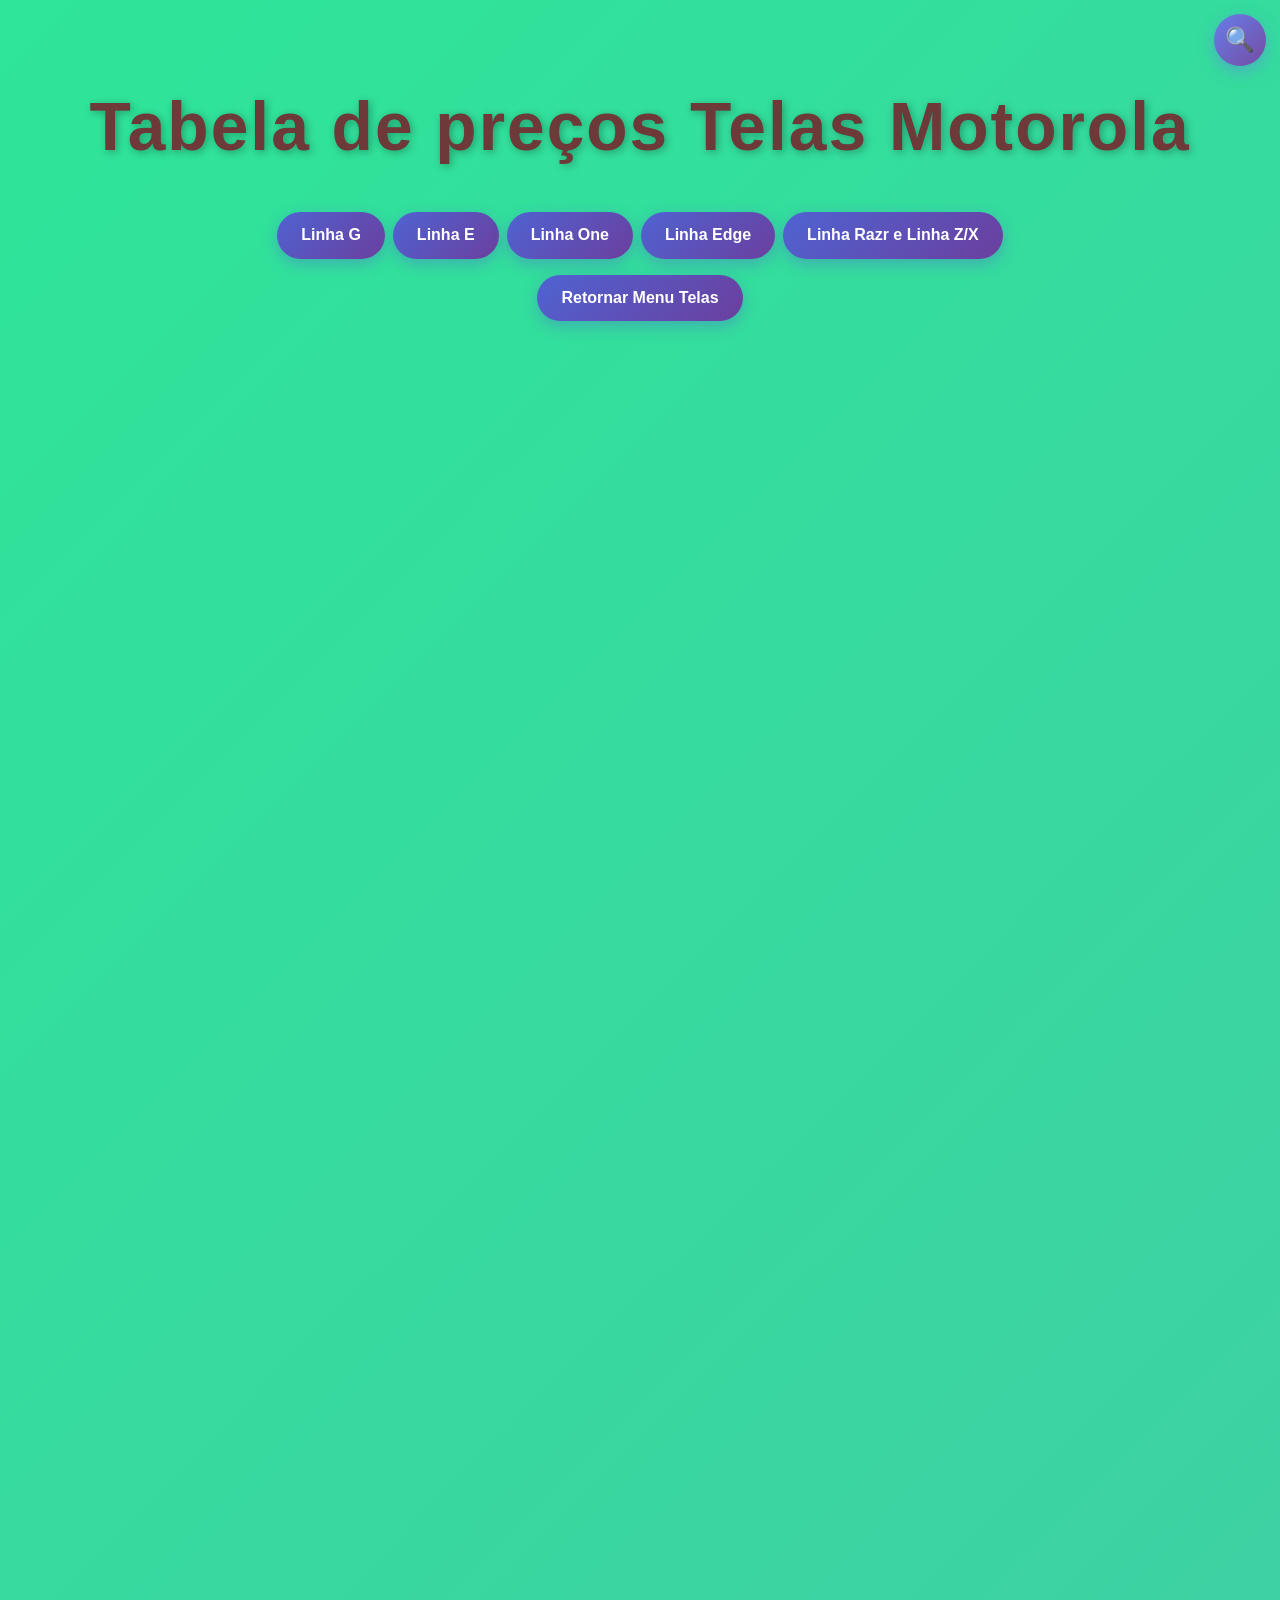
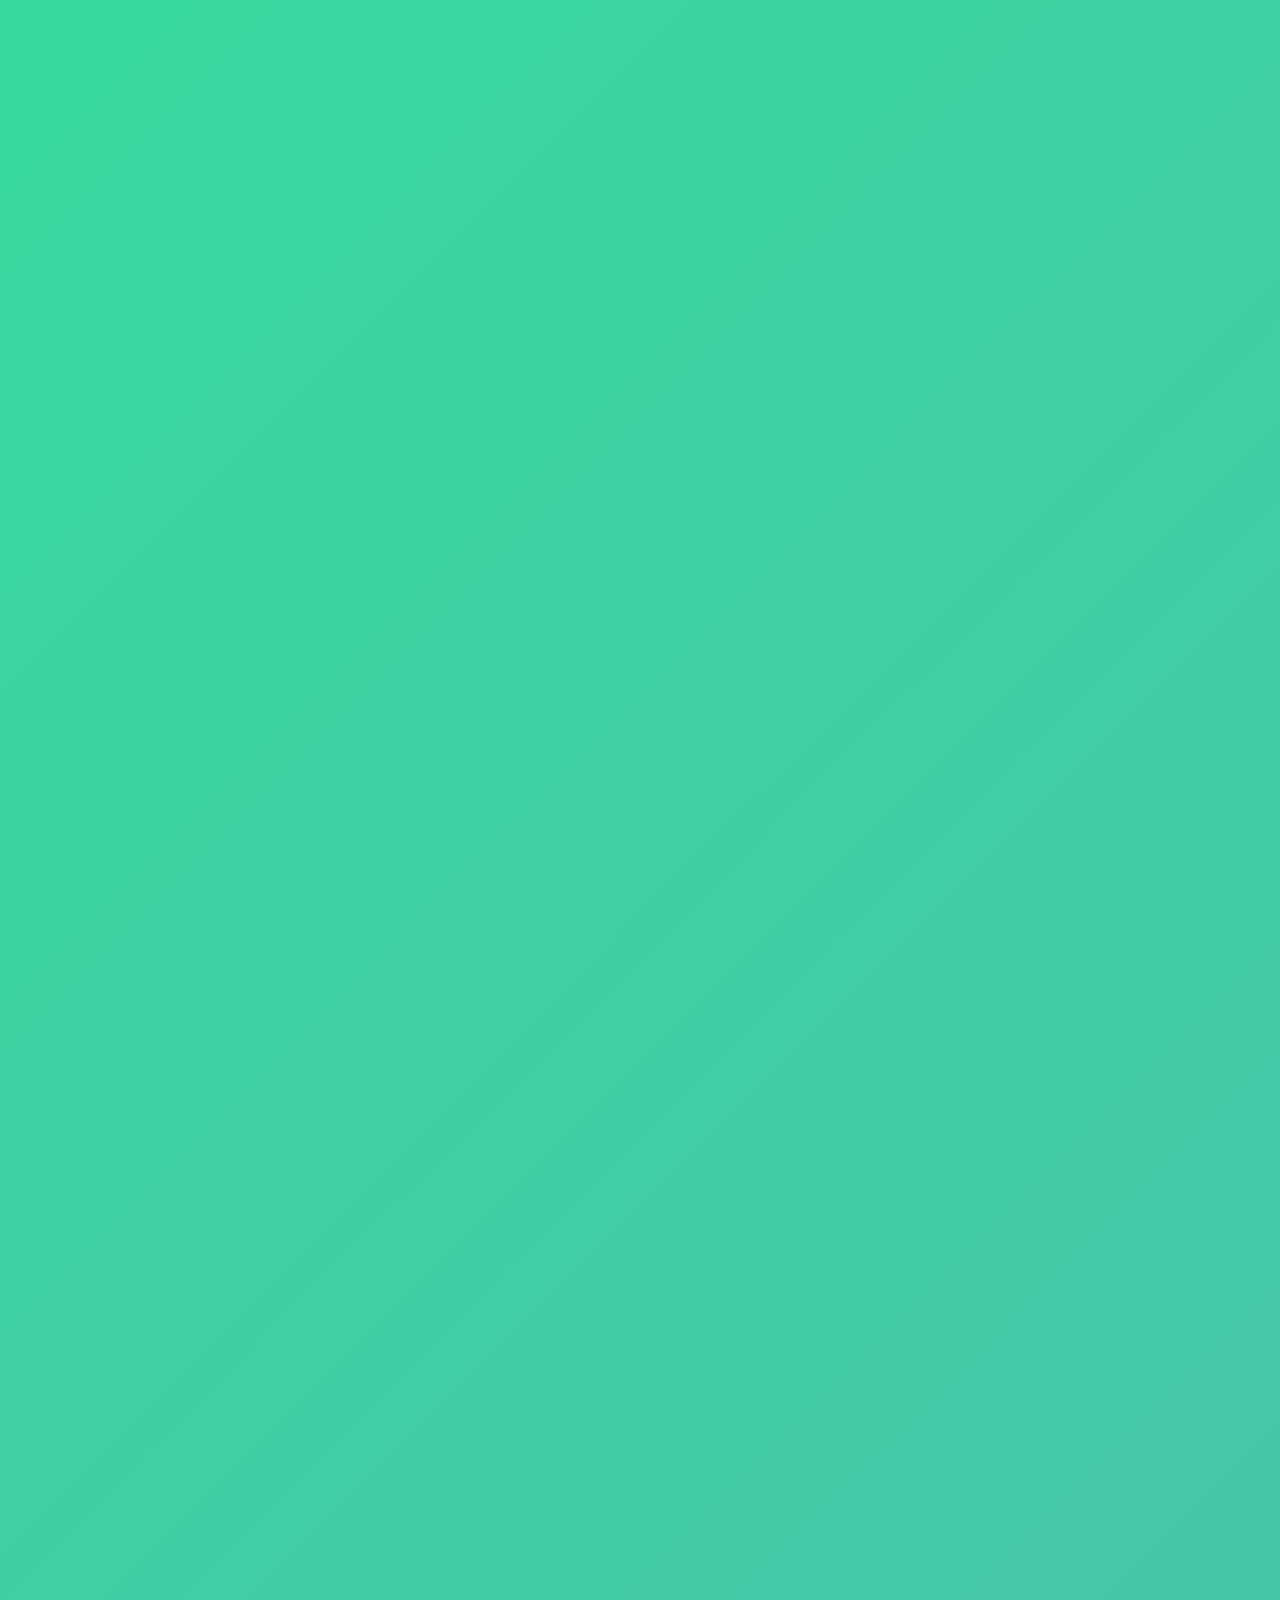
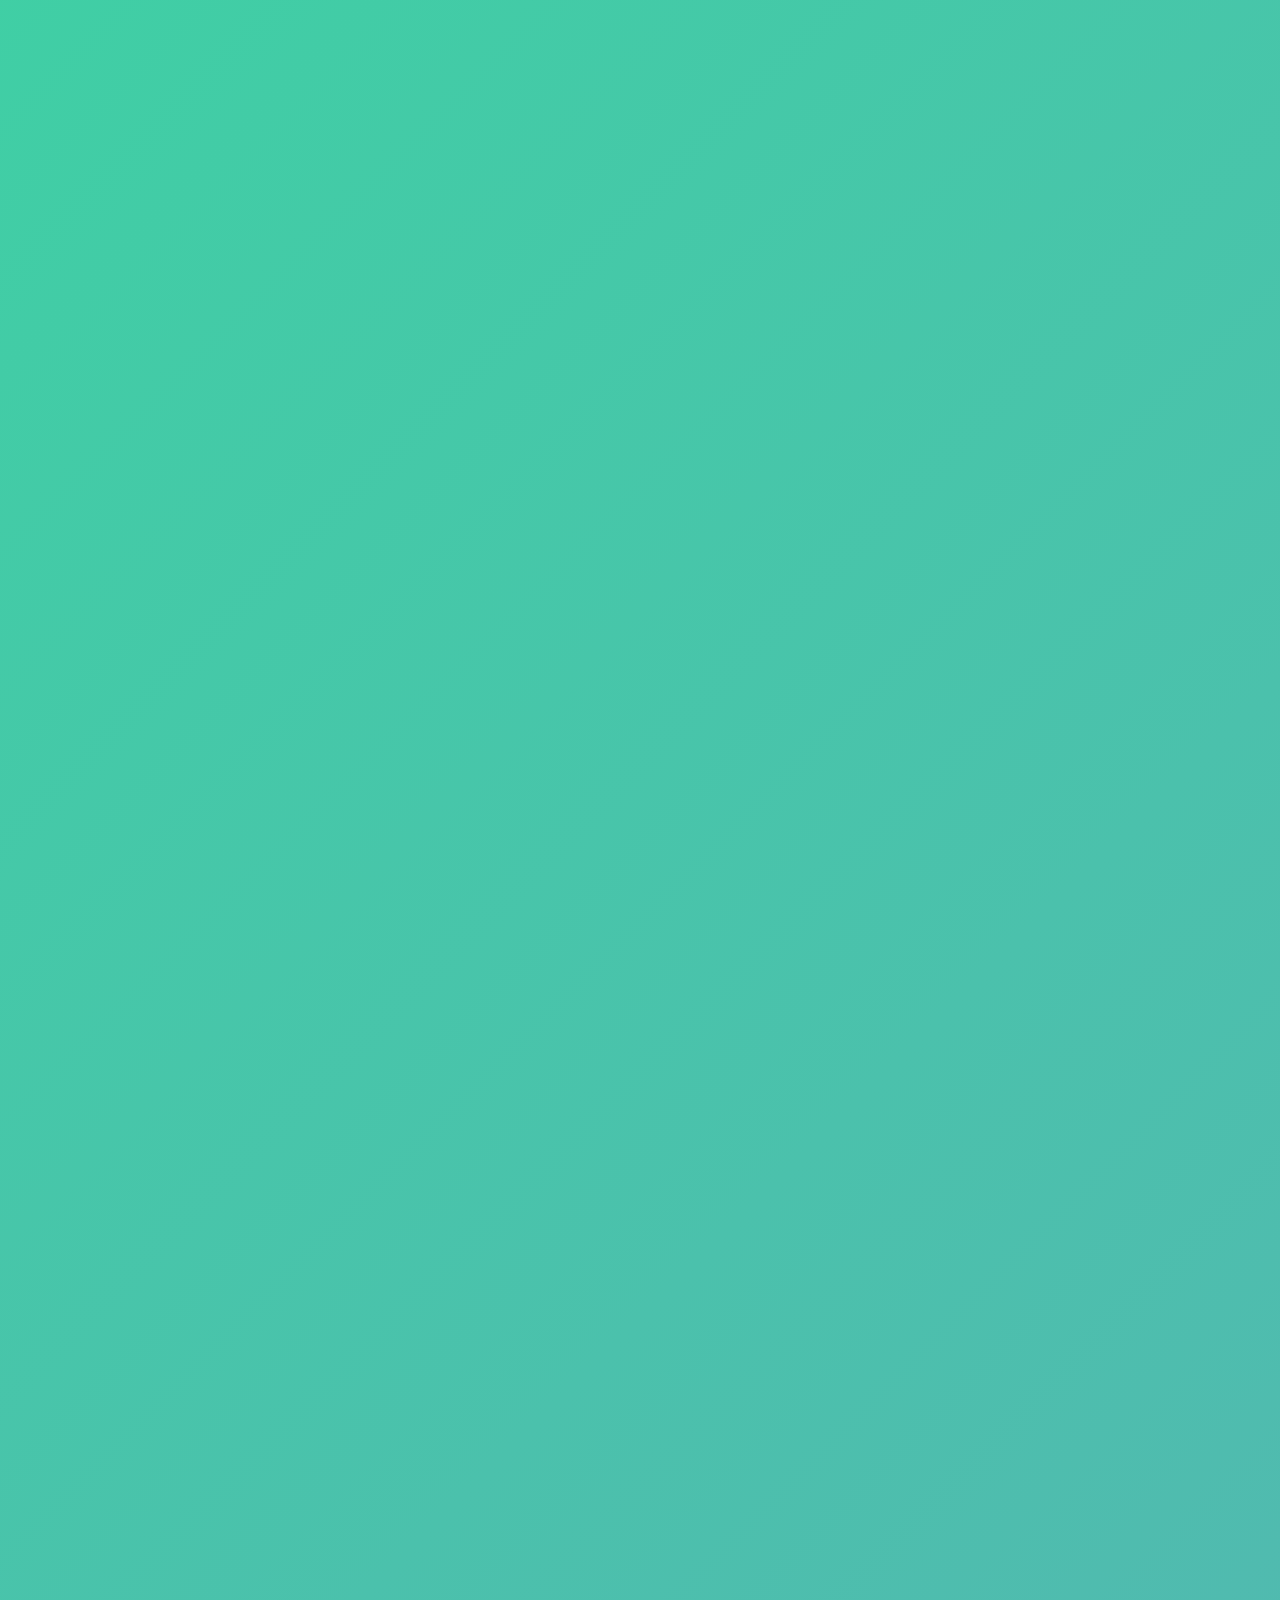
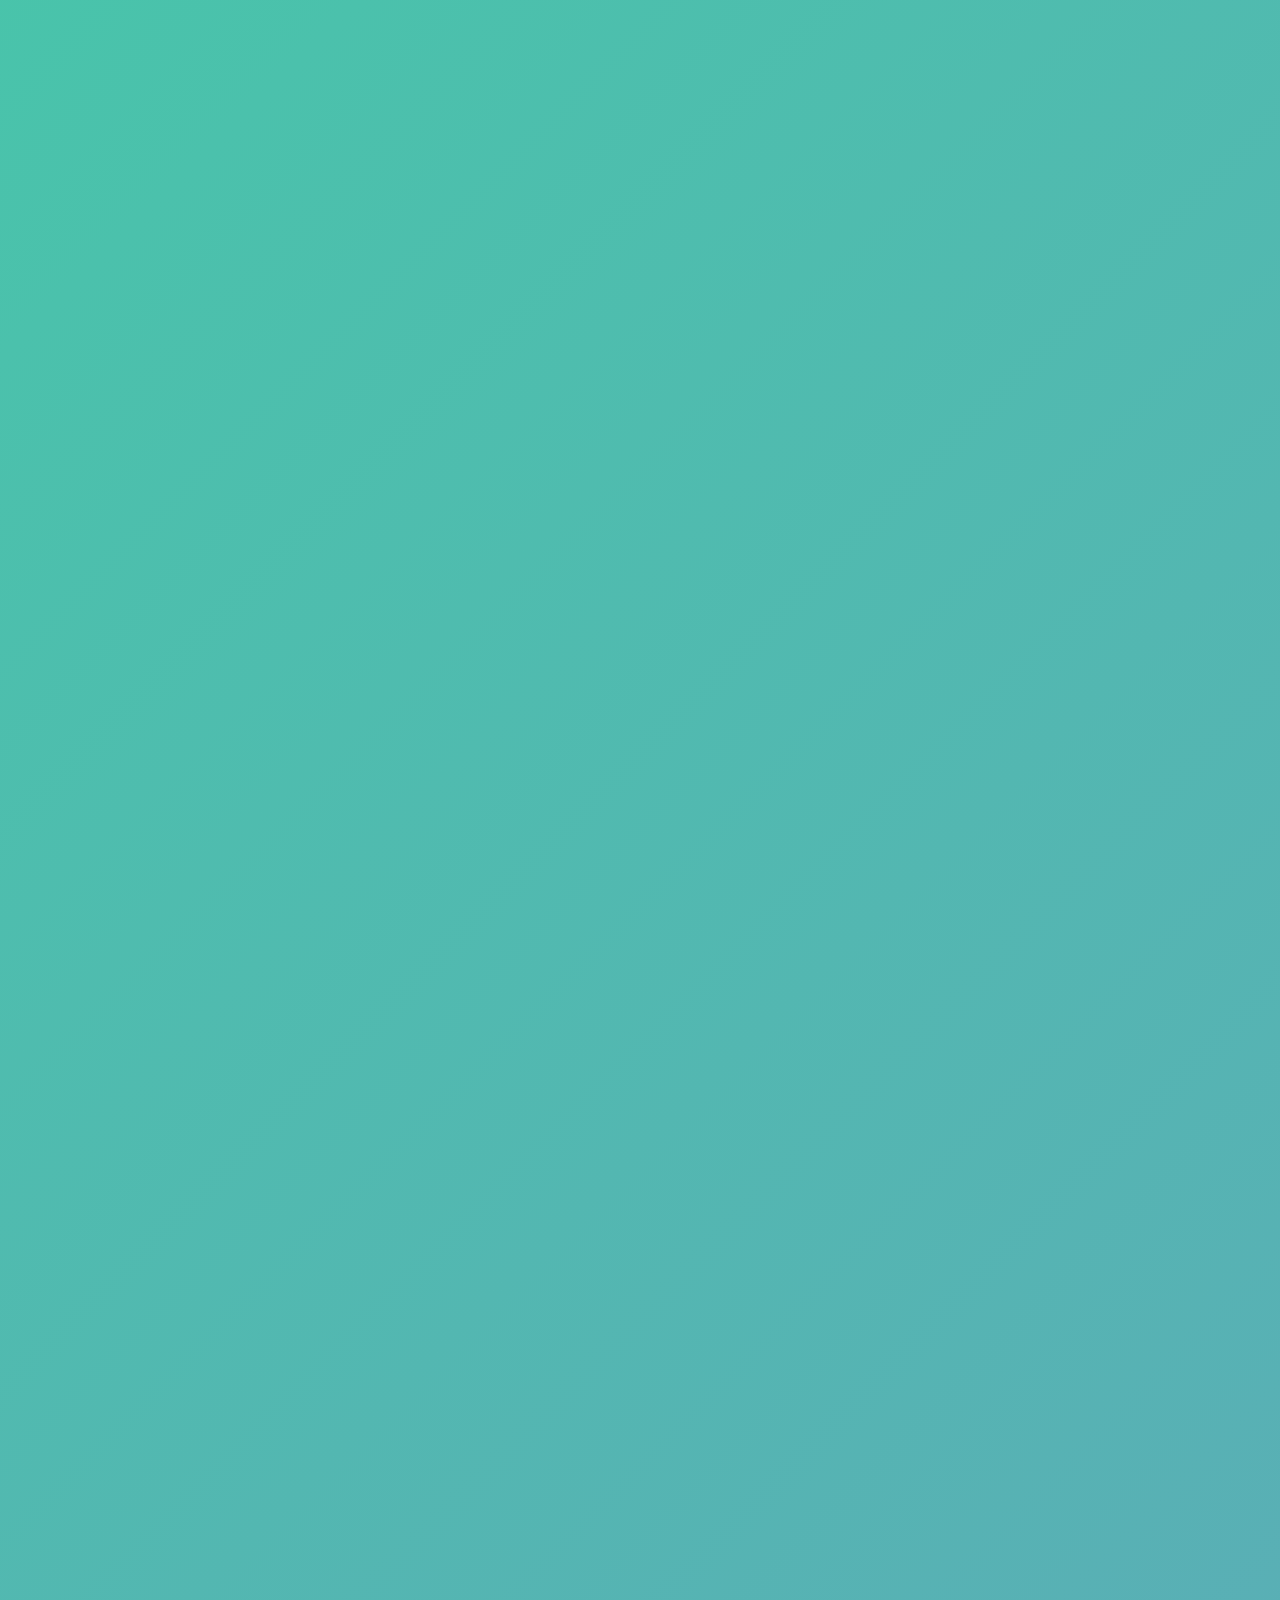
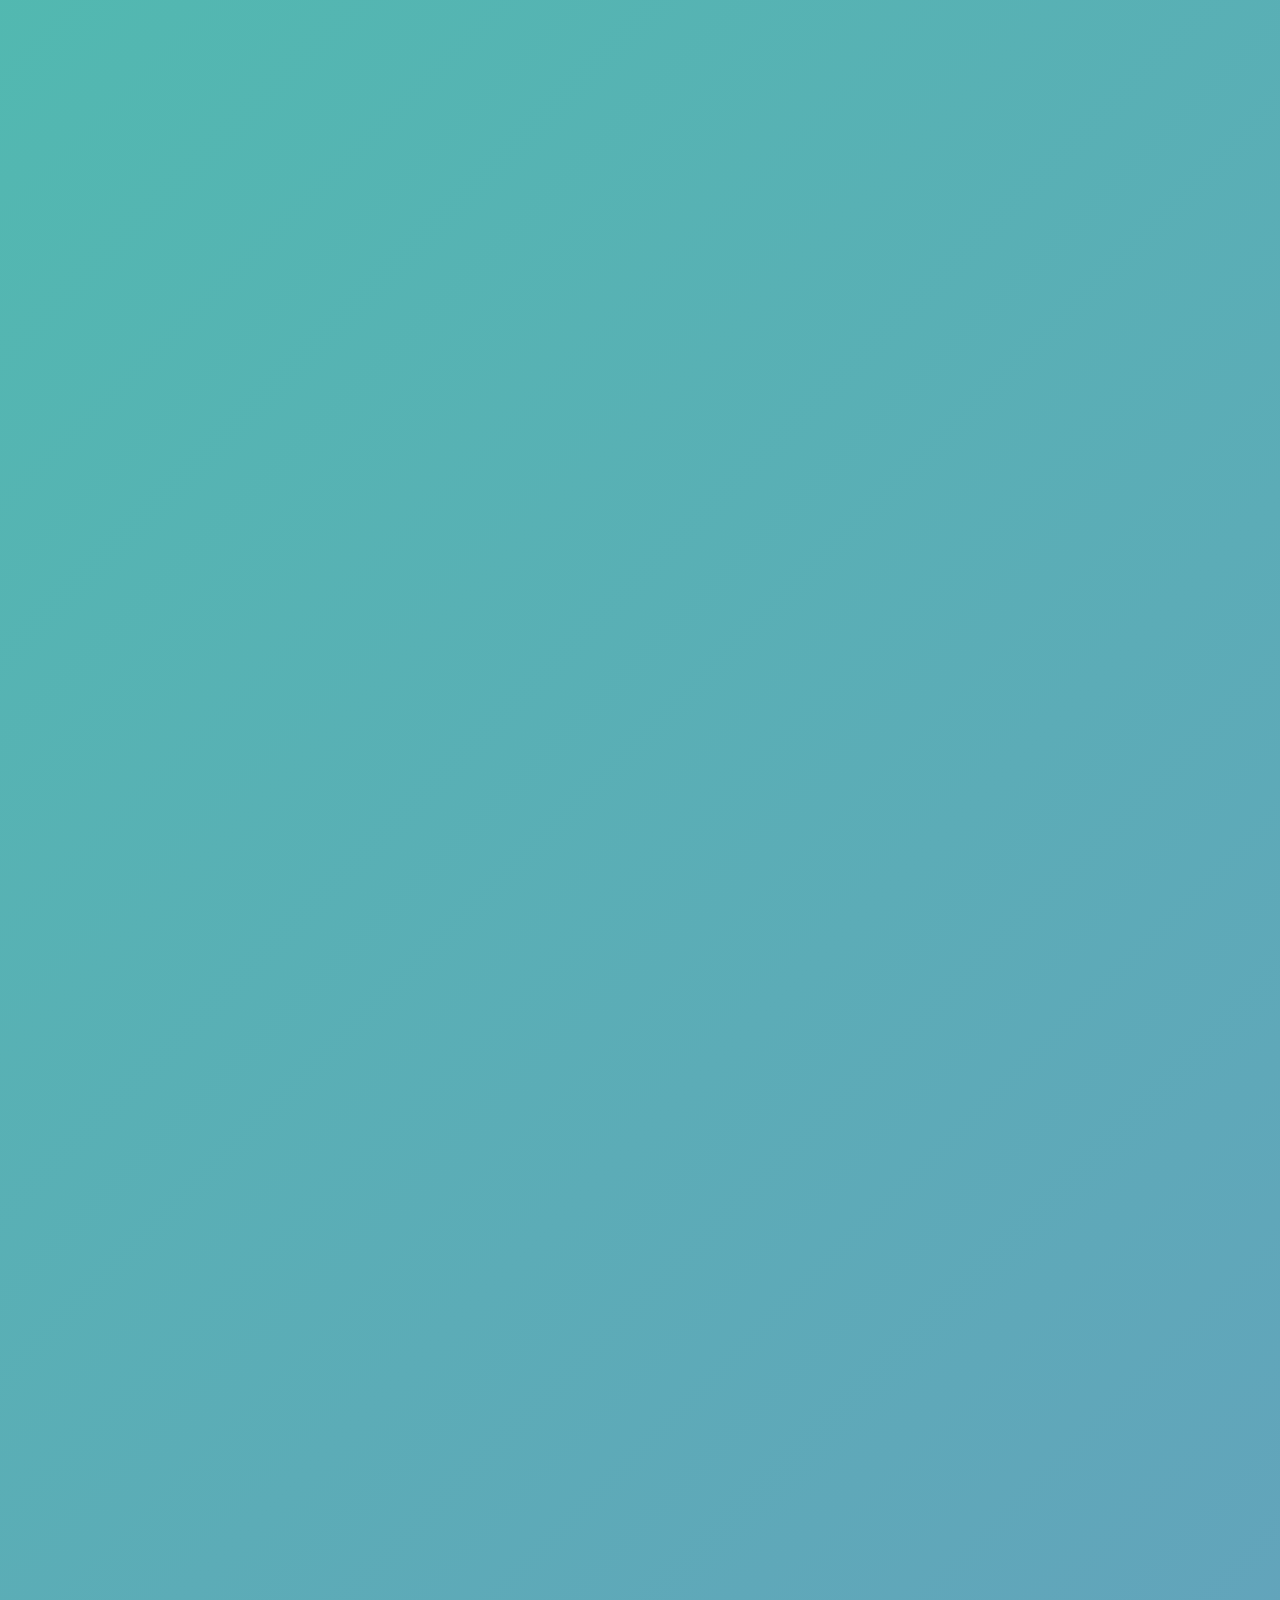
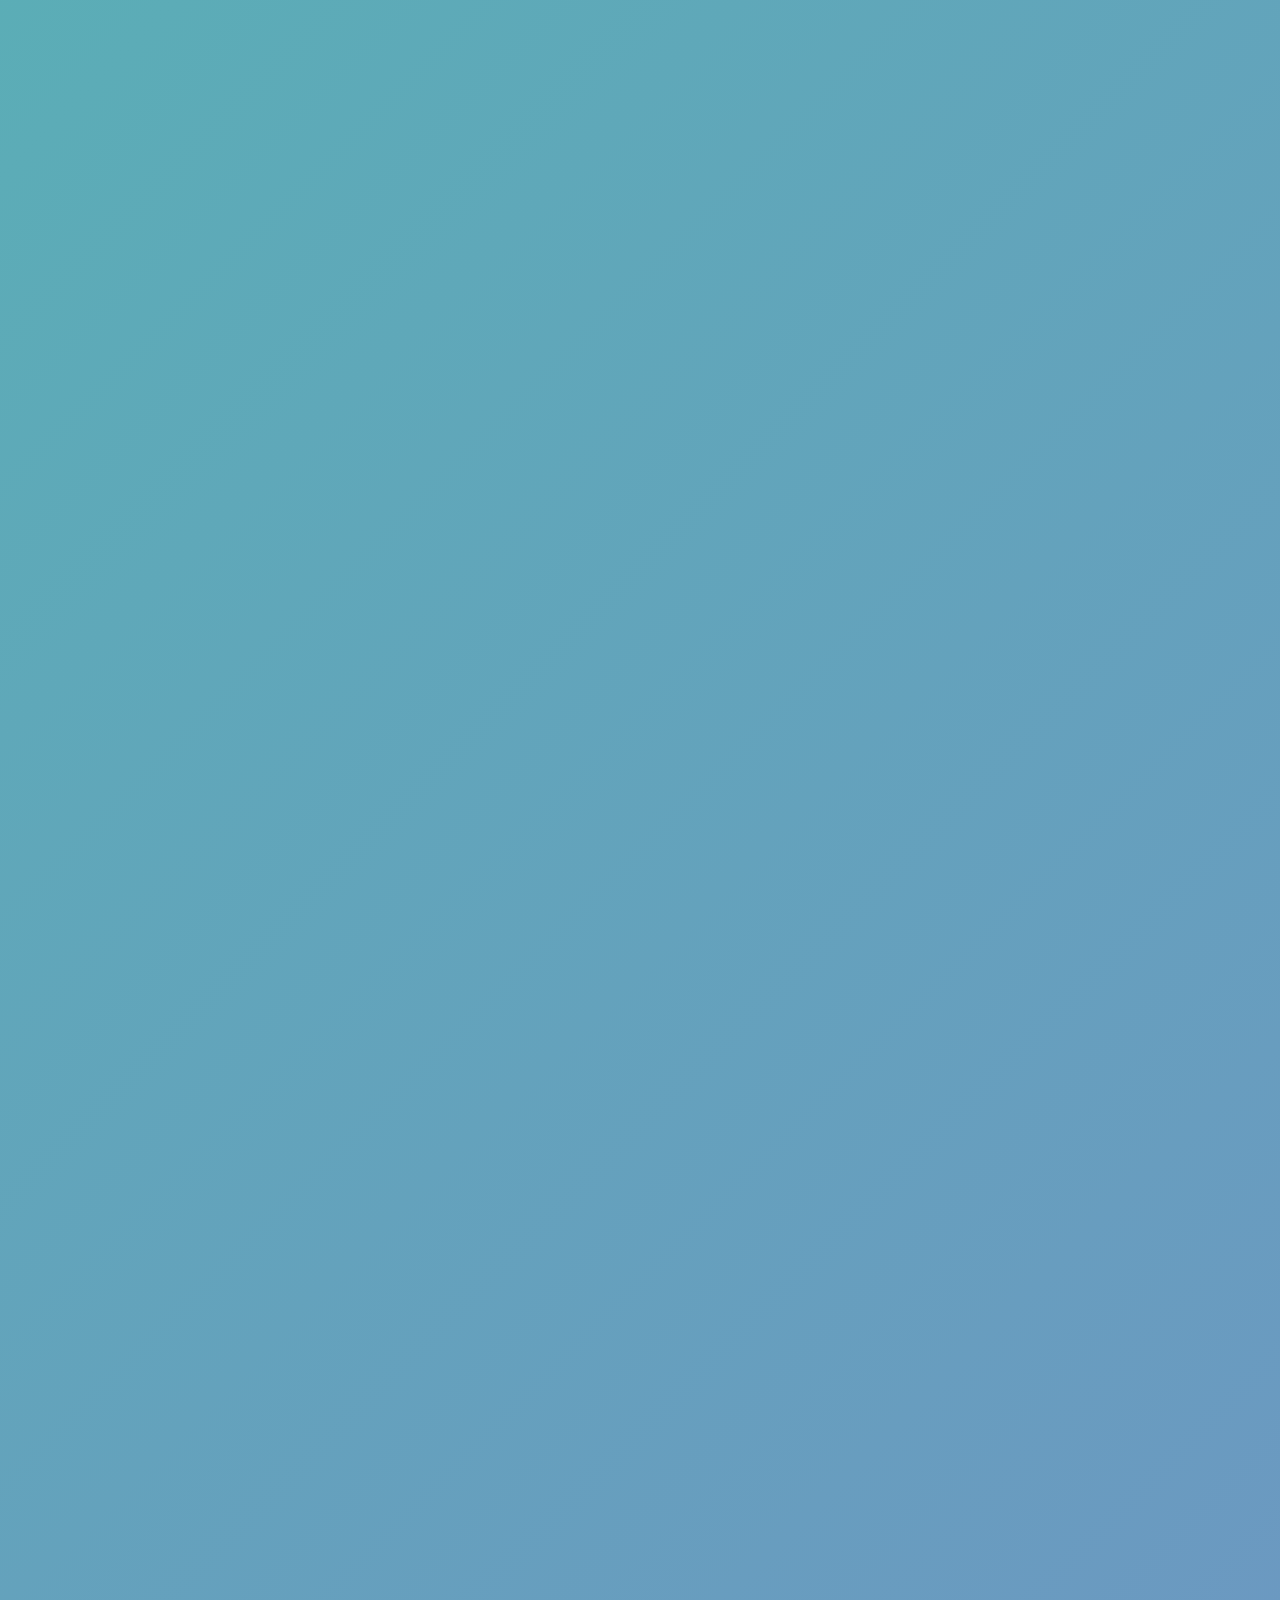
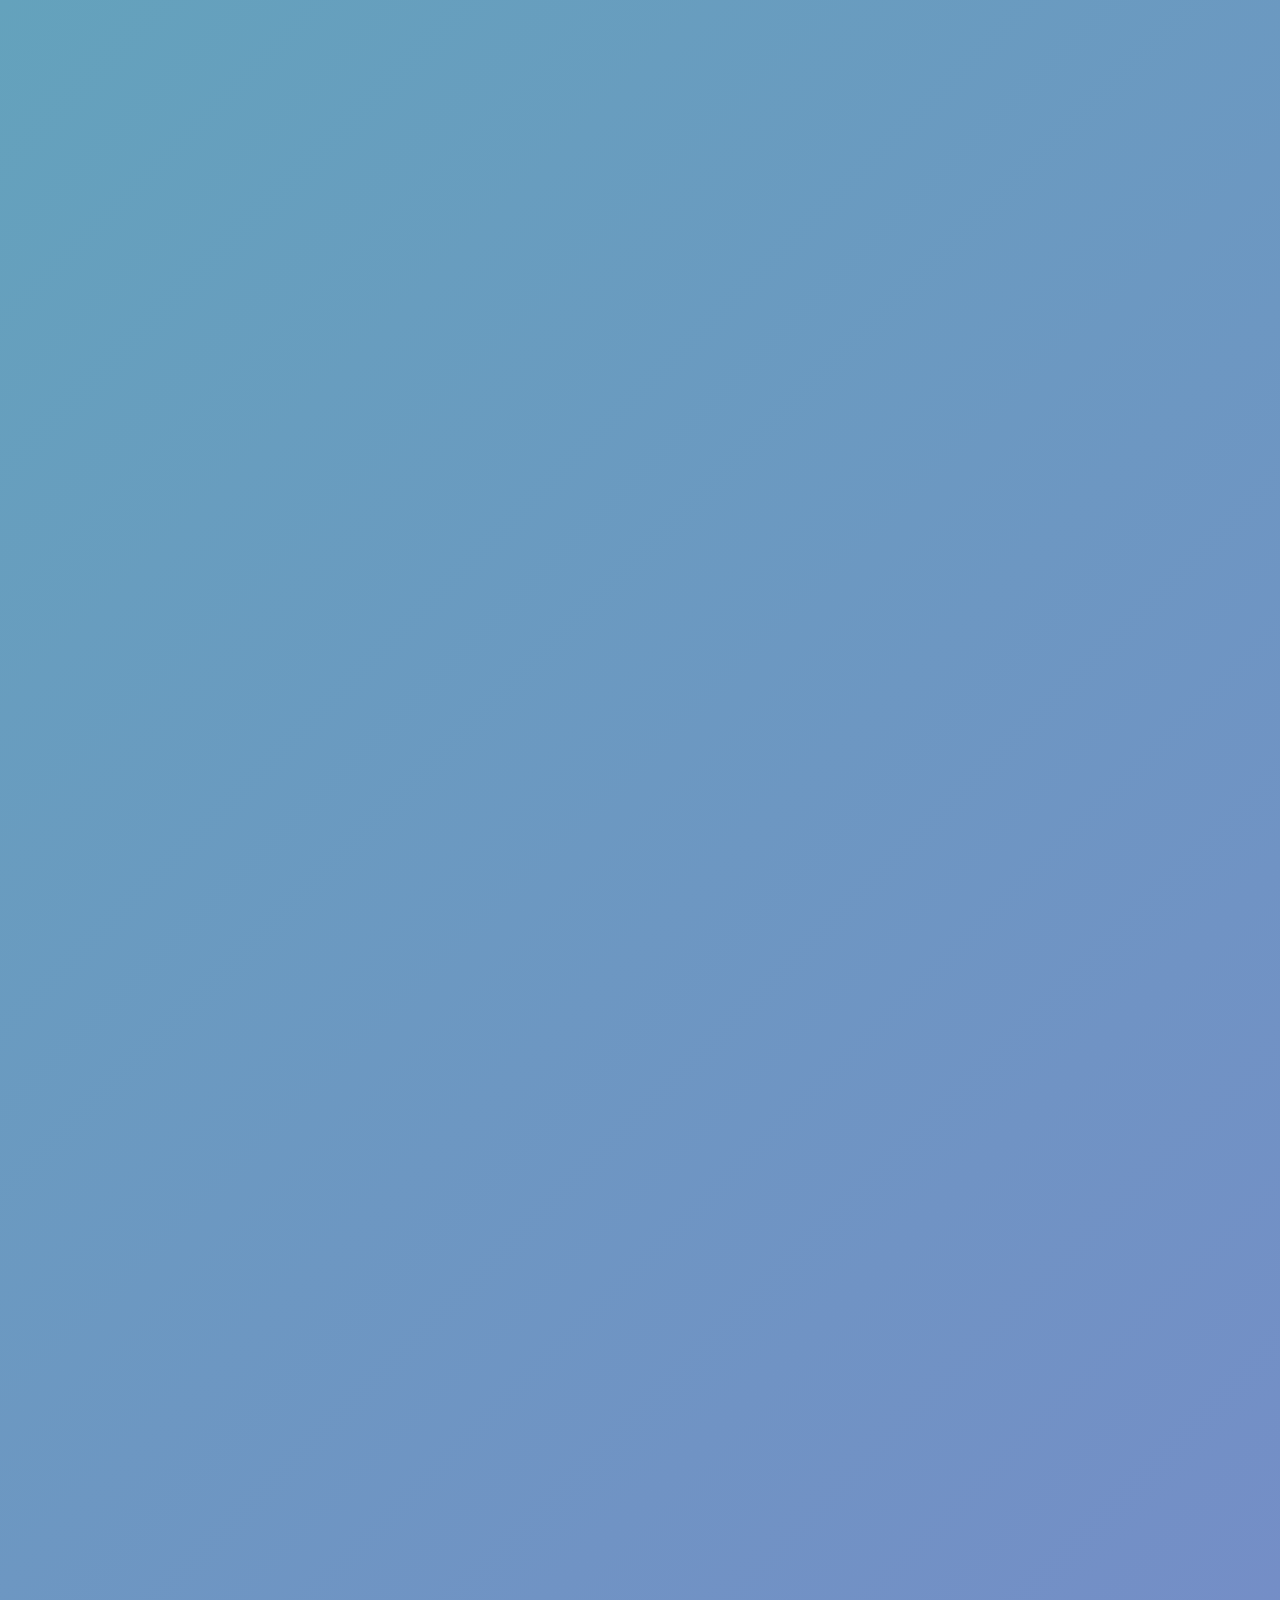
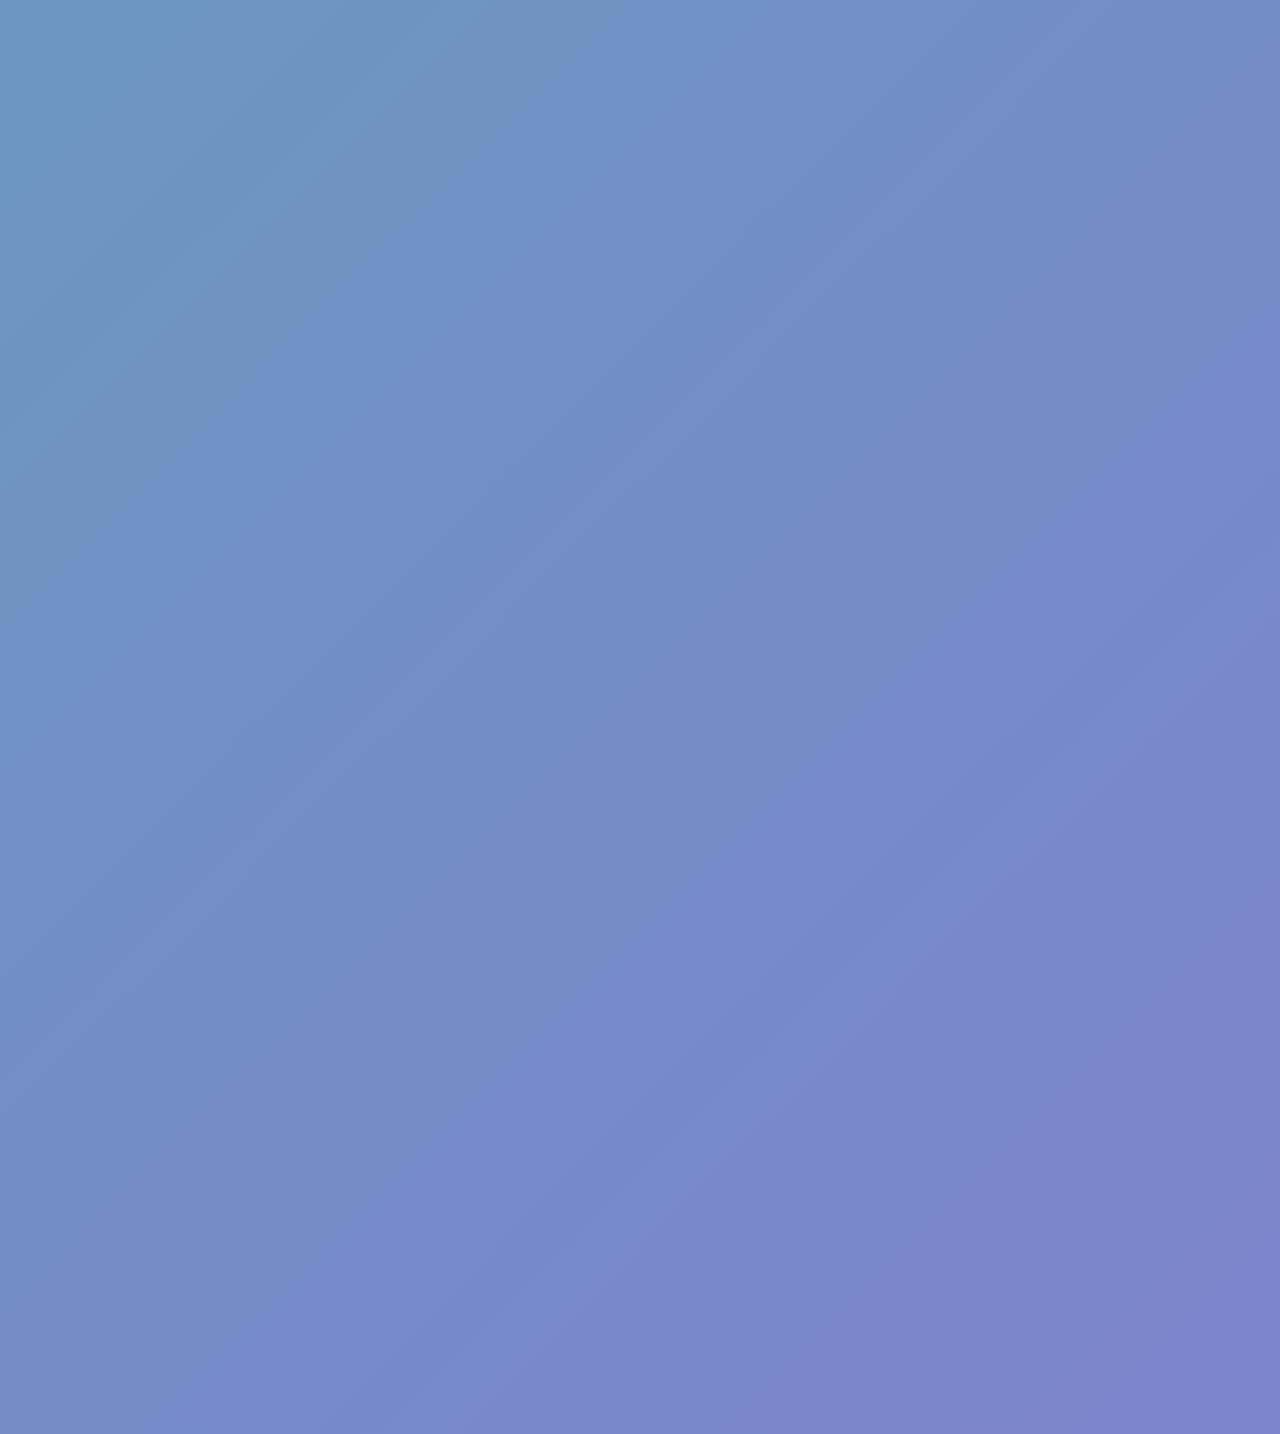
<file: tabetelamoto.html>
<!doctype html>
<html lang="pt-br">

<head>
  <meta charset="UTF-8">
  <meta name="viewport" content="width=device-width, initial-scale=1.0">
  <link rel="stylesheet" href="busca.css">
  <link rel="stylesheet" href="novo.css">
    <script src="busca.js" defer></script>
  <title>telas motorola</title>
</head>

<body>
  <header>
    <h1>Tabela de preços Telas Motorola</h1>
    <br><br>
    <nav id="nav">
      <ul id="listaNav">

        <li><a href="#linhag">Linha G</a></li>


        <li><a href="#linhae">Linha E </a></li>


        <li><a href="#linhaone">Linha One</a></li>


        <li> <a href="#linhaedge">Linha Edge</a></li>


        <li><a href="#linharazr">Linha Razr e Linha Z/X</a></li>


      </ul>
      <a href="menutelas.html">
        Retornar Menu Telas</a>
    </nav>
  </header>
  <main>
    <div>
      <section>
        <h2>Linha G
        </h2>
        <table>
          <thead>
            <tr>
              <th>Modelo G</th>
              <th>Preço (R$)</th>
            </tr>
          </thead>
          <tbody>
            <tr class="produto-row">
              <td>G2</td>
              <td>R$50</td>
            </tr>
            <tr class="produto-row">
              <td>G5</td>
              <td>R$50</td>
            </tr>
            <tr class="produto-row">
              <td>G5G</td>
              <td>R$90</td>
            </tr>
            <tr class="produto-row">
              <td>G5G PLUS</td>
              <td>R$100</td>
            </tr>
            <tr class="produto-row">
              <td>G5 PLUS</td>
              <td>R$50</td>
            </tr>
            <tr class="produto-row">
              <td>G5 PLUS (NACIONAL)</td>
              <td>R$100</td>
            </tr>
            
            <tr class="produto-row">
              <td>G7 PLAY</td>
              <td>R$60</td>
            </tr>
            <tr class="produto-row">
              <td>G7 PLAY (COM ARO)</td>
              <td>R$80</td>
            </tr>
            <tr class="produto-row">
              <td>G7/G7 PLUS</td>
              <td>R$70</td>
            </tr>
            <tr class="produto-row">
              <td>G7 POWER</td>
              <td>R$60</td>
            </tr>
            <tr class="produto-row">
              <td>G7 POWER (COM ARO)</td>
              <td>R$80</td>
            </tr>
            <tr class="produto-row">
              <td>G8 PLAY</td>
              <td>R$60</td>
            </tr>
            <tr class="produto-row">
              <td>G8 PLAY (COM ARO)</td>
              <td>R$100</td>
            </tr>
            <tr class="produto-row">
              <td>G8 PLUS</td>
              <td>R$70</td>
            </tr>
            <tr class="produto-row">
              <td>G8 PLUS (COM ARO)</td>
              <td>R$100</td>
            </tr>
            <tr class="produto-row">
              <td>G8 PLUS (PREMIUM COM ARO)</td>
              <td>R$170</td>
            </tr>
            <tr class="produto-row">
              <td>G8</td>
              <td>R$70</td>
            </tr>
            <tr class="produto-row">
              <td>G8 (COM ARO)</td>
              <td>R$90</td>
            </tr>
            <tr class="produto-row">
              <td>G8 POWER</td>
              <td>R$80</td>
            </tr>
            <tr class="produto-row">
              <td>G8 POWER (PREMIUM COM ARO)</td>
              <td>R$170</td>
            </tr>
            <tr class="produto-row">
              <td>G8 POWER (NACIONAL COM ARO)</td>
              <td>R$150</td>
            </tr>
            <tr class="produto-row">
              <td>G8 POWER LITE</td>
              <td>R$60</td>
            </tr>
            <tr class="produto-row">
              <td>G8 POWER LITE (COM ARO)</td>
              <td>R$80</td>
            </tr>
            <tr class="produto-row">
              <td>G9 PLAY/ E7 PLUS</td>
              <td>R$60</td>
            </tr>
            <tr class="produto-row">
              <td>G9 PLAY (COM ARO)</td>
              <td>R$80</td>
            </tr>
            <tr class="produto-row">
              <td>G9 PLAY/E7 PLUS<br>(PREMIUM SEM ARO)</td>
              <td>R$100</td>
            </tr>
            <tr class="produto-row">
              <td>G9 PLAY<br>(PREMIUM COM ARO)</td>
              <td>R$120</td>
            </tr>
            <tr class="produto-row">
              <td>G9 PLUS</td>
              <td>R$80</td>
            </tr>
            <tr class="produto-row">
              <td>G9 PLUS (PREMIUM COM ARO)</td>
              <td>R$150</td>
            </tr>
            <tr class="produto-row">
              <td>G9 POWER</td>
              <td>R$90</td>
            </tr>
            <tr class="produto-row">
              <td>G9 POWER(PREMIUM COM ARO)</td>
              <td>R$150,00</td>
            </tr>
            <tr id="linhag" class="produto-row">
              <td>G10/G20/G30</td>
              <td>R$60</td>
            </tr>
            <tr class="produto-row">
              <td>G10/G20/G30 (COM ARO)</td>
              <td>R$70</td>
            </tr>
            <tr class="produto-row">
              <td>G10 (PREMIUM COM ARO)</td>
              <td>R$120</td>
            </tr>
            <tr class="produto-row">
              <td>G20(PREMIUM COM ARO)</td>
              <td>R$120</td>
            </tr>
            <tr class="produto-row">
              <td>G04/G04S/G24/G24 POWER/E14</td>
              <td>R$60</td>
            </tr>
            <tr class="produto-row">
              <td>G04/G04S (COM ARO)</td>
              <td>R$80</td>
            </tr>
            <tr class="produto-row">
              <td>G04 (PREMIUM COM ARO)</td>
              <td>R$130</td>
            </tr>
            <tr class="produto-row">
              <td>G04S</td>
              <td>R$70</td>
            </tr>
            <tr class="produto-row">
              <td>G05/G15/G15 POWER/E15</td>
              <td>R$90</td>
            </tr>
            <tr class="produto-row">
              <td>G05/G15(COM ARO)</td>
              <td>R$100</td>
            </tr>
            <tr class="produto-row">
              <td>G05/G15(PREMIUM COM ARO)</td>
              <td>R$150</td>
            </tr>
            <tr class="produto-row">
              <td>G06</td>
              <td>R$90</td>
             </tr>
            <tr class="produto-row">
              <td>G06 (COM ARO)</td>
              <td>R$100</td>
             </tr>
            <tr class="produto-row">
              <td>G06(PREMIUM COM ARO)</td>
              <td>R$170</td>
            </tr>
            <tr class="produto-row">
              <td>G13/G23/G34/G53/G45</td>
              <td>R$60</td>
            </tr>
            <tr class="produto-row">
              <td>G13/G23 (COM ARO)</td>
              <td>R$80</td>
            </tr>
            <tr class="produto-row">
              <td>G13/G23/G34/G53/G45<br>(PREMIUM SEM ARO)</td>
              <td>R$120</td>
            </tr>
            <tr class="produto-row">
              <td>G14/G54/G54 POWER/G64/G32<br>G73/G55</td>
              <td>R$60</td>
            </tr>
            <tr class="produto-row">
              <td>G14 (COM ARO)</td>
              <td>R$80</td>
            </tr>
           <tr class="produto-row">
  <td>G14 (PREMIUM COM ARO)</td>
  <td>R$130</td>
</tr>
            <tr class="produto-row">
              <td>G15/G05(PREMIUM COM ARO)</td>
              <td> R$150</td>
            </tr><tr class="produto-row">
              <td>G17/</td>
              <td> R$90</td>
            </tr>
            <tr class="produto-row">
              <td>G20</td>
              <td>R$60</td>
            </tr>
            <tr class="produto-row">
              <td>G20 (COM ARO)</td>
              <td>R$70</td>
            </tr>
            <tr class="produto-row">
              <td>G22/E32/E22s</td>
              <td>R$60</td>
            </tr>
            <tr class="produto-row">
              <td>G22 (INCELL COM ARO)</td>
              <td>R$70</td>
            </tr>
            <tr class="produto-row">
              <td>G23</td>
              <td>R$60</td>
            </tr>
            <tr class="produto-row">
              <td>G23 (COM ARO)</td>
              <td>R$80</td>
            </tr>
            <tr class="produto-row">
              <td>G24</td>
              <td>R$60</td>
            </tr>
            <tr class="produto-row">
              <td>G24 (COM ARO)</td>
              <td>R$80</td>
            </tr>
            <tr class="produto-row">
              <td>
                G24(PREMIUM COM ARO)</td>
              <td>R$130</td>
            </tr>
            <tr class="produto-row">
              <td>G24 POWER</td>
              <td>R$60</td>
            </tr> <tr class="produto-row">
              <td>G24 POWER(COM ARO)</td>
              <td>R$80</td>
            </tr>
            <tr class="produto-row">
              <td>G30</td>
              <td>R$60</td>
            </tr>
            <tr class="produto-row">
              <td>G30 (COM ARO)</td>
              <td>R$70</td>
            </tr>
            <tr class="produto-row">
              <td>G31/G41/G71(INCELL SEM ARO)</td>
              <td>R$80</td>
            </tr>
            <tr class="produto-row">
              <td>G31/G41/G71<br>(OLED BORDA FINA SEM ARO)</td>
              <td>R$180</td>
            </tr>
            <tr class="produto-row">
              <td>G31 (OLED BORDA FINA COM ARO)</td>
              <td>R$200</td>
            </tr>
            <tr class="produto-row">
              <td>G31/G41/G71<br>(PREMIUM SEM ARO KBS)</td>
              <td>R$250</td>
            </tr>
            <tr class="produto-row">
              <td>G31 (PREMIUM COM ARO)</td>
              <td>R$250</td>
            </tr>
            <tr class="produto-row">
              <td>G32/G73 5G</td>
              <td>R$60</td>
            </tr>
            <tr class="produto-row">
              <td>G32 (COM ARO)</td>
              <td>R$80</td>
            </tr>
            <tr class="produto-row">
              <td>G34</td>
              <td>R$60</td>
            </tr>
            <tr class="produto-row">
              <td>G34 (COM ARO)</td>
              <td>R$80</td>
            </tr>
            <tr class="produto-row">
              <td>
                G34(PREMIUM COM ARO)</td>
              <td>R$130</td>
            </tr>
            <tr class="produto-row">
              <td>G35</td>
              <td>R$100</td>
            </tr>
            <tr class="produto-row">
              <td>G35(COM ARO)</td>
              <td>R$120</td>
            </tr>
            <tr class="produto-row">
              <td>
                G35(PREMIUM COM ARO)</td>
              <td>R$150</td>
            </tr>
            <tr class="produto-row">
              <td>G41 (OLED BORDA FINA)</td>
              <td>R$180</td>
            </tr>
            <tr class="produto-row">
              <td>G41 (OLED COM ARO)</td>
              <td>R$200</td>
            </tr>
            <tr class="produto-row">
              <td>G41 (NACIONAL COM ARO)</td>
              <td>R$400</td>
            </tr>
            <tr class="produto-row">
              <td>G42 (INCELL)</td>
              <td>R$80</td>
            </tr>
            <tr class="produto-row">
              <td>G42 (OLED BORDA FINA)</td>
              <td>R$180</td>
            </tr>
            <tr class="produto-row">
              <td>G42 (OLED BORDA FINA COM ARO)</td>
              <td>R$200</td>
            </tr>
            <tr class="produto-row">
              <td>G42 (PREMIUM SEM ARO KBS)</td>
              <td>R$250</td>
            </tr>
            <tr class="produto-row">
              <td>G42 (PREMIUM COM ARO)</td>
              <td>R$300</td>
            </tr>
            <tr class="produto-row">
              <td>G50 4G</td>
              <td>R$70</td>
            </tr>
            <tr class="produto-row">
              <td>G50 5G</td>
              <td>R$70</td>
            </tr>
            <tr class="produto-row">
              <td>G50 5G (COM ARO)</td>
              <td>R$90</td>
            </tr>
            <tr class="produto-row">
              <td>G52/G72/G82/G71s/EDGE 30<br>(INCELL SEM ARO)</td>
              <td>R$90</td>
            </tr>
            <tr class="produto-row">
              <td>G52 (OLED COM ARO)</td>
              <td>R$250</td>
            </tr><tr class="produto-row">
              <td>G52/G72/G82/G71s/EDGE 30<br>(OLED SEM ARO)</td>
              <td>R$220</td>
            </tr>
            <tr class="produto-row">
              <td>G52/G72/G82/G71s/EDGE 30<br>(PREMIUM SEM ARO)</td>
              <td>R$250</td>
            </tr>
            <tr class="produto-row">
              <td>G52 (PREMIUM COM ARO)</td>
              <td>R$350</td>
            </tr>
            
            <tr class="produto-row">
              <td>G52/G72/G82/G71s/EDGE 30<br>(ORIGINAL SEM ARO)</td>
              <td>R$300</td>
            </tr>
            <tr class="produto-row">
              <td>G53</td>
              <td>R$60</td>
            </tr>
            <tr class="produto-row">
              <td>G53 (COM ARO)</td>
              <td>R$80</td>
            </tr>
            <tr class="produto-row">
              <td>G53 (PREMIUM COM ARO)</td>
              <td>R$130</td>
            </tr>
            <tr class="produto-row">
              <td>G54/G64</td>
              <td>R$60</td>
            </tr>
            <tr class="produto-row">
              <td>G54/G64 (COM ARO)</td>
              <td>R$80</td>
            </tr>
            <tr class="produto-row">
              <td>G54(PREMIUM COM ARO)</td>
              <td>R$130</td>
            </tr>
            <tr class="produto-row">
              <td>G60/G60s</td>
              <td>R$80</td>
            </tr>
            <tr class="produto-row">
              <td>G60 (COM ARO)</td>
              <td>R$100</td>
            </tr>
            <tr class="produto-row">
              <td>
                G60 (PREMIUM COM ARO)</td>
              <td>R$150</td>
            </tr>
            <tr class="produto-row">
              <td>G60S (COM ARO)</td>
              <td>R$100</td>
            </tr>
            <tr class="produto-row">
              <td>G60S (PREMIUM COM ARO)</td>
              <td>R$150</td>
            </tr>
            <tr class="produto-row">
              <td>G62</td>
              <td>R$60</td>
            </tr>
            <tr class="produto-row">
              <td>G64</td>
              <td>R$80</td>
            </tr>
            <tr class="produto-row">
              <td>G64 (COM ARO)</td>
              <td>R$120</td>
            </tr>
            <tr class="produto-row">
              <td>G71 (OLED COM ARO)</td>
              <td>R$200</td>
            </tr>
            <tr class="produto-row">
              <td>G73</td>
              <td>R$60</td>
            </tr>
            <tr class="produto-row">
              <td>G73(COM ARO)</td>
              <td>R$80</td>
            </tr>
            <tr class="produto-row">
              <td>G73(PREMIUM COM ARO)</td>
              <td>R$130</td>
            </tr>
            <tr class="produto-row">
              <td>G75</td>
              <td>R$120</td>
            </tr>
            
            <tr class="produto-row">
              <td>G75 5G (PREMIUM COM ARO)</td>
              <td>R$180</td>
            </tr>
            <tr class="produto-row">
              <td>G84 (INCELL SEM ARO)</td>
              <td>R$100</td>
            </tr>
            <tr class="produto-row">
              <td>G84 (INCELL COM ARO)</td>
              <td>R$120</td>
            </tr>
            <tr class="produto-row">
              <td>G84(PREMIUM SEM ARO)</td>
              <td>R$300</td>
            </tr>
            <tr class="produto-row">
              <td>G84 (PREMIUM COM ARO)</td>
              <td>R$360</td>
            </tr>
            <tr class="produto-row">
              <td>
                G85(PREMIUM COM ARO)</td>
              <td>R$500</td>
            </tr>
            <tr class="produto-row">
              <td>G100</td>
              <td>R$100</td>
            </tr>
            <tr class="produto-row">
              <td>G200</td>
              <td>R$100</td>
            </tr>
          </tbody>
        </table>
      </section>
    </div>
    <a href="#nav">Retornar ao Topo</a>
    <section>
      <h2>Linha E
      </h2>
      <table>
        <thead>
          <tr>
            <th>Linha E</th>
            <th>Preço (R$)</th>
          </tr>
        </thead>
        <tbody>
          <tr class="produto-row">
            <td>E5 (NACIONAL C/ARO)</td>
            <td>R$100</td>
          </tr>
          <tr class="produto-row">
            <td>E6 PLUS</td>
            <td>R$60</td>
          </tr>
          <tr class="produto-row">
            <td>E6 PLAY</td>
            <td>R$60</td>
          </tr>
          <tr class="produto-row">
            <td>E6 PLAY (NACIONAL C/ARO)</td>
            <td>R$100</td>
          </tr>
          <tr class="produto-row">
            <td>E6S</td>
            <td>R$60</td>
          </tr>
          <tr class="produto-row">
            <td>E6i</td>
            <td>R$60</td>
          </tr>
          <tr class="produto-row">
            <td>E6i (RETIRADA COM ARO)</td>
            <td>R$100</td>
          </tr>
          <tr id="linhae" class="produto-row">
            <td>E7/ E7 POWER</td>
            <td>R$60</td>
          </tr>
          <tr class="produto-row">
            <td>E7 (COM ARO)</td>
            <td>R$80</td>
          </tr>
          <tr class="produto-row">
  <td>E7 (PREMIUM COM ARO)</td>
  <td>R$120</td>
</tr>
          <tr class="produto-row">
            <td>E7 POWER (COM ARO)</td>
            <td>R$85</td>
          </tr>
          <tr class="produto-row">
            <td>E7 PLUS</td>
            <td>R$60</td>
          </tr>
          <tr class="produto-row">
            <td>E7 PLUS (COM ARO)</td>
            <td>R$80</td>
          </tr>
          <tr class="produto-row">
  <td>E7 PLUS (PREMIUM COM ARO)</td>
  <td>R$120</td>
</tr>
          <tr class="produto-row">
            <td>E13</td>
            <td>R$70</td>
          </tr>
          <tr class="produto-row">
            <td>E13 (COM ARO)</td>
            <td>R$90</td>
          </tr>
          <tr class="produto-row">
            <td>E13 (PREMIUM SEM ARO)</td>
            <td>R$120</td>
          </tr>
          <tr class="produto-row">
  <td>E13 (ORIGINAL NACIONAL COM ARO)</td>
  <td>R$120</td>
</tr>
          <tr class="produto-row">
            <td>E14</td>
            <td>R$70</td>
          </tr>
          <tr class="produto-row">
            <td>E20</td>
            <td>R$60</td>
          </tr>
          <tr class="produto-row">
            <td>E20 (COM ARO)</td>
            <td>R$80</td>
          </tr>
          
          <tr class="produto-row">
  <td>E20 (PREMIUM COM ARO)</td>
  <td>R$120</td>
</tr>
          <tr class="produto-row">
            <td>E22</td>
            <td>R$60</td>
          </tr>
          <tr class="produto-row">
            <td>E22 (COM ARO)</td>
            <td>R$80</td>
          </tr>
          <tr class="produto-row">
            <td>E22 (PREMIUM COM ARO)</td>
            <td>R$120</td>
          </tr>
          <tr class="produto-row">
  <td>E22 (ORIGINAL NACIONAL)</td>
  <td>R$120</td>
</tr>
          <tr class="produto-row">
            <td>E32</td>
            <td>R$75</td>
          </tr>
          <tr class="produto-row">
            <td>E32 (PREMIUM SEM ARO)</td>
            <td>R$120</td>
          </tr>
          <tr class="produto-row">
            <td>E32 (PREMIUM COM ARO)</td>
            <td>R$130</td>
          </tr>
          <tr class="produto-row">
            <td>E40/E30</td>
            <td>R$70</td>
          </tr>
          <tr class="produto-row">
            <td>E40 (COM ARO)</td>
            <td>R$90</td>
          </tr>
        </tbody>

      </table>
    </section>

    <section>
      <h2>Linha ONE
      </h2>
      <table>
        <thead>
          <tr>
            <th colspan="2">
              Linha One
            </th>
          </tr>
        </thead>
        <tbody>
          <tr class="produto-row">
            <td>ONE</td>
            <td>R$70</td>
          </tr>
          <tr class="produto-row">
            <td>ONE (COM ARO)</td>
            <td>R$90</td>
          </tr>
          <tr class="produto-row">
            <td>ONE VISION/ONE ACTION</td>
            <td>R$170</td>
          </tr>
          <tr id="linhaone" class="produto-row">
            <td>ONE MACRO</td>
            <td>R$60</td>
          </tr>
          <tr class="produto-row">
            <td>ONE MACRO (COM ARO)</td>
            <td>R$100</td>
          </tr>
          <tr class="produto-row">
            <td>ONE ZOOM (OLED)</td>
            <td>R$170</td>
          </tr>
          <tr class="produto-row">
            <td>ONE HYPER</td>
            <td>R$80</td>
          </tr>
          <tr class="produto-row">
            <td>ONE FUSION</td>
            <td>R$70</td>
          </tr>
          <tr class="produto-row">
  <td>ONE FUSION (PREMIUM COM ARO)</td>
  <td>R$120</td>
</tr>
          <tr class="produto-row">
            <td>ONE FUSION PLUS</td>
            <td>R$80</td>
          </tr>

        </tbody>
      </table>
    </section>
    <section>
      <h2>Linha EDGE
      </h2>
      <table>
        <thead>
          <tr>
            <th colspan="2">
              Linha Edge
            </th>
          </tr>
        </thead>
        <tbody>
          <tr class="produto-row">
            <td>EDGE (NACIONAL COM ARO)</td>
            <td>R$670</td>
          </tr>
          <tr class="produto-row">
            <td>EDGE PLUS (NACIONAL COM ARO)</td>
            <td>R$750</td>
          </tr>
          <tr class="produto-row">
            <td>EDGE 20 LITE (INCELL SEM ARO)</td>
            <td>R$100</td>
          </tr>
          <tr class="produto-row">
            <td>EDGE 20 LITE (PREMIUM SEM ARO)</td>
            <td>R$300</td>
          </tr>
          <tr class="produto-row">
            <td>EDGE 20 LITE (NACIONAL SEM ARO)</td>
            <td>R$460</td>
          </tr>
          <tr class="produto-row">
            <td>EDGE 20 LITE (NACIONAL COM ARO)</td>
            <td>R$470</td>
          </tr>
          <tr class="produto-row">
            <td>EDGE 20 (NACIONAL COM ARO)</td>
            <td>R$450</td>
          </tr>
          <tr class="produto-row">
            <td>EDGE 20 PRO (NACIONAL SEM ARO)</td>
            <td>R$410</td>
          </tr>
          <tr class="produto-row">
            <td>EDGE 20 PRO (NACIONAL COM ARO)</td>
            <td>R$500</td>
          </tr>
          <tr id="linhaedge" class="produto-row">
            <td>EDGE 30/G52/G72/G82 (PREMIUM SEM ARO)</td>
            <td>R$250</td>
          </tr>
          <tr class="produto-row">
            <td>EDGE 30 NEO (PREMIUM SEM ARO)</td>
            <td>R$350</td>
          </tr>
          <tr class="produto-row">
            <td>EDGE 30 FUSION (NACIONAL COM ARO)</td>
            <td>R$780</td>
          </tr>
          <tr class="produto-row">
            <td>EDGE 40 (NACIONAL COM ARO)</td>
            <td>R$750</td>
          </tr>
          <tr class="produto-row">
            <td>EDGE 40  (PREMIUM SEM ARO)</td>
            <td>R$250</td>
          </tr>
          <tr class="produto-row">
            <td>EDGE 40 NEO (PREMIUM SEM ARO)</td>
            <td>R$250</td>
          </tr>
          <tr class="produto-row">
            <td>EDGE 40 PRO (NACIONAL COM ARO)</td>
            <td>R$950</td>
          </tr>
          <tr class="produto-row">
            <td>EDGE 50 (NACIONAL COM ARO)</td>
            <td>R$800</td>
          </tr>
          <tr class="produto-row">
            <td>EDGE 50 FUSION/G85/G96(PREMIUM SEM ARO)</td>
            <td>R$260</td>
          </tr>
          </tr>
          <tr class="produto-row">
            <td>EDGE 50 NEO (NACIONAL SEM ARO)</td>
            <td>R$540</td>
          </tr>
          <tr class="produto-row">
  <td>EDGE 60 (PREMIUM COM ARO)</td>
  <td>R$450</td>
</tr>
          <tr class="produto-row">
  <td>EDGE 60 PRO (PREMIUM COM ARO)</td>
  <td>R$450</td>
</tr>
         
          <tr class="produto-row">
  <td>EDGE 60 NEO (PREMIUM COM ARO)</td>
  <td>R$480</td>
</tr>
          
          <tr class="produto-row">
  <td>EDGE 60 FUSION (PREMIUM COM ARO)</td>
  <td>R$450</td>
</tr>




      </table>
    </section>
    <a href="#nav">Retornar ao Topo</a>
    <section>
      <h2>Linha Razr e Linha Z/X
      </h2>
      <table>
        <thead>
          <tr>
            <th colspan="2">
              Linha Razr e Linha Z/X
            </th>
          </tr>
        </thead>
        <tbody>
          <tr id="linharazr" class="produto-row">
            <td>RAZR 60 ULTRA (NACIONAL COM ARO)</td>
            <td>R$2.400</td>
          </tr>
          <tr class="produto-row">
            <td>X PLAY</td>
            <td>R$50</td>
          </tr>
          <tr class="produto-row">
            <td>Z PLAY (OLED)</td>
            <td>R$120</td>
          </tr>
          <tr class="produto-row">
            <td>Z2 PLAY (OLED)</td>
            <td>R$130</td>
          </tr>
          <tr class="produto-row">
            <td>Z3 PLAY (OLED)</td>
            <td>R$170</td>
          </tr>


        </tbody>
      </table>
    </section>

  </main>

  <footer>
    <nav id="navfooter" aria-label="navRodape" style="text-align: center">
      <ul style="list-style-type: none; padding: 0;">
        <li><a href="#linhag">Linha G</a></li>
        <li><a href="#linhae">Linha E</a></li>
        <li><a href="#linhaone">Linha One</a></li>
        <li><a href="#linhaedge">Linha Edge</a></li>
        <li><a href="#linharazr">Linha Razr e Linha Z/X</a></li>
        <li><a href="menutelas.html">
            Retornar Menu Telas</a></li>
      </ul>
    </nav>
  </footer>

  <script src="tabelas.js"></script>
</body>

</html>
</file>
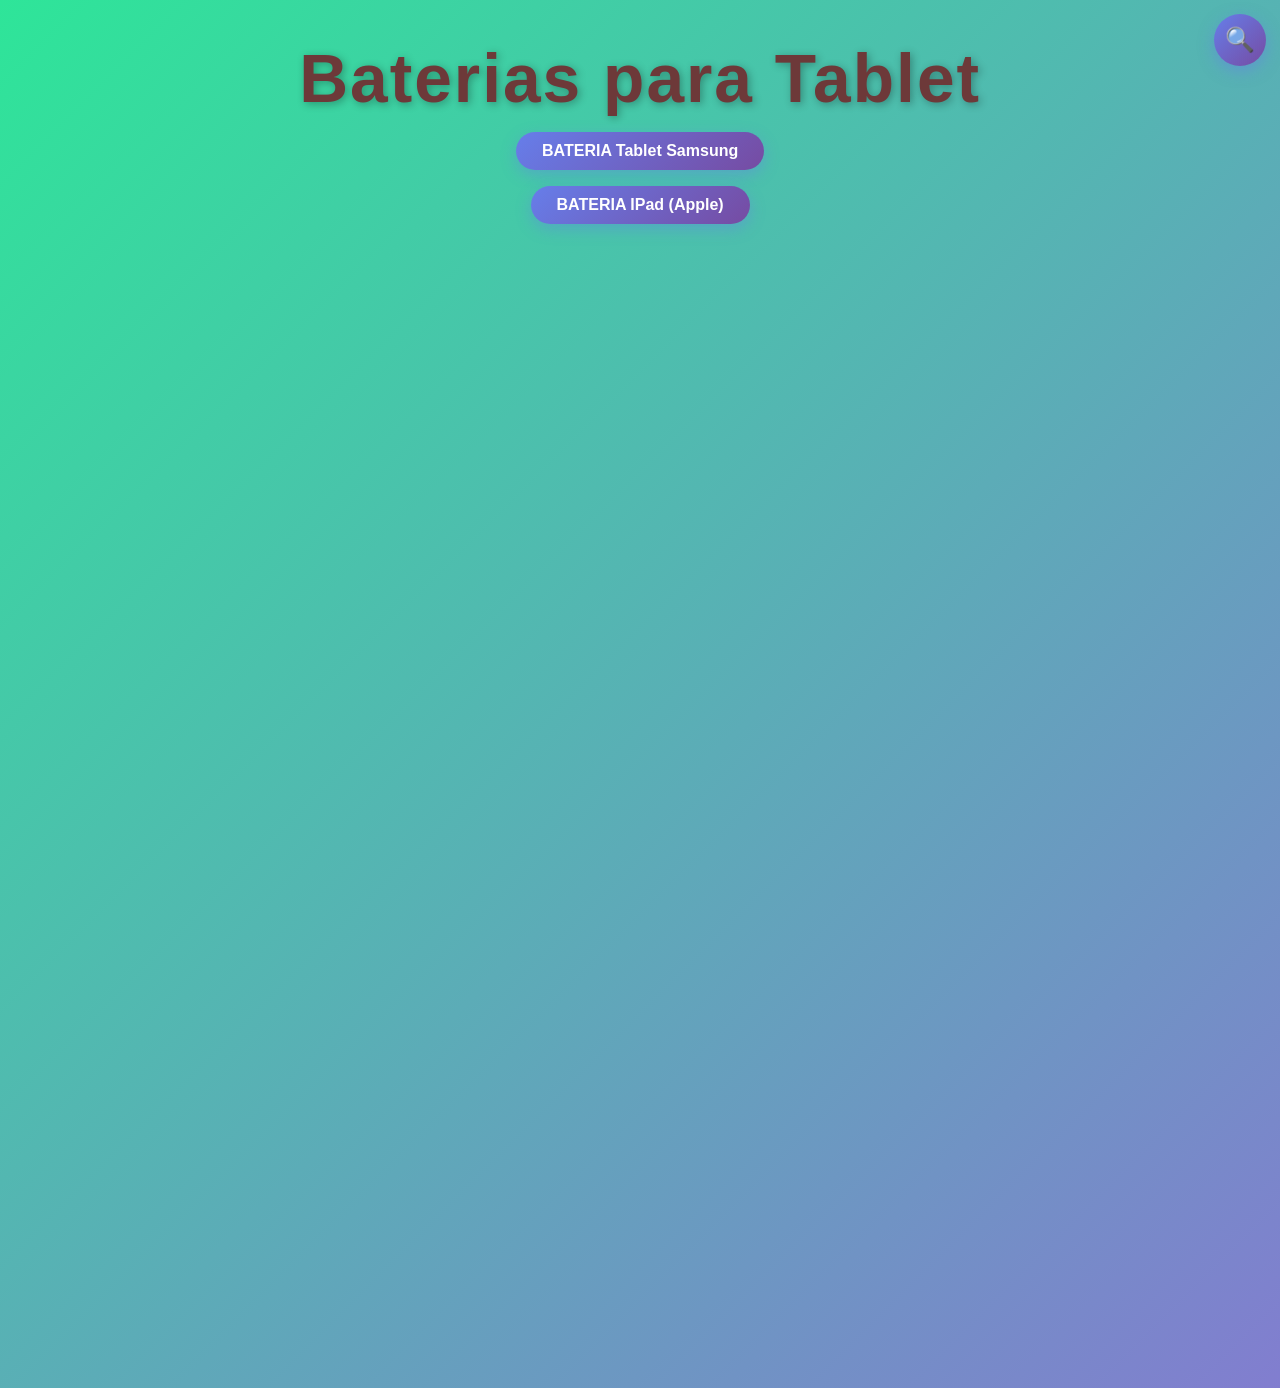
<file: tablets.html>
<!DOCTYPE html>
<html lang="pt-br">
<head>
    <meta charset="UTF-8">
    <meta name="viewport" content="width=device-width, initial-scale=1.0">
   <link rel="stylesheet" href="comumtabela.css">
   <link rel="stylesheet" href="busca.css">
    <script src="busca.js" defer></script>
    <title>Bateria Tablet</title>
</head>
<body>
    <header>
        <h1>Baterias para Tablet</h1>
       
        <nav>
            <ul id="listaNav">
                <li><a href="#bateriaTabletSamsung">BATERIA Tablet Samsung</a></li>
                <li><a href="#batIpad0">BATERIA IPad (Apple)</a></li>
                
            </ul>
        </nav>
       
    </header>
    <main>
<section>
    <!-- O table-layout: fixed força a tabela a respeitar a largura da tela -->
    <table style="table-layout: fixed; width: 100%;">
        <thead>
            <tr>
                <th colspan="2">BATERIA Tablet Samsung</th>
            </tr>
        </thead>
        <tbody>
            <tr class="produto-row">
                <td style="min-width: auto; width: 75%; word-break: break-word;">T290/T295/T220/T225</td>
                <td style="width: 25%; white-space: nowrap;">R$80</td>
            </tr>
            <tr class="produto-row">
                <td>T500/T505</td>
                <td>R$130</td>
            </tr>
            <tr id="bateriaTabletSamsung" class="produto-row">
                <td>T510/T515/T517</td>
                <td>R$130</td>
            </tr>
            <tr class="produto-row">
                <td>T530/T531</td>
                <td>R$120</td>
            </tr>
            <tr class="produto-row">
                <td>T560/T561</td>
                <td>R$100</td>
            </tr>
            <tr class="produto-row">
                <!-- O word-break impede que o texto comprido empurre a coluna do preço -->
                <td style="min-width: auto; width: 75%; word-break: break-word;">
                    P610/P613/P615/P617<br>P619/T720/T725/T860/T865
                </td>
                <td style="width: 25%; white-space: nowrap;">R$130</td>
            </tr>
        </tbody>
    </table>
</section>
<section>
        <table>
            <thead><tr><th colspan="2">BATERIA iPad (Apple)
</th></tr></thead>
            <tbody><tr id="batIpad0" class="produto-row">
    <td>iPad Mini</td>
    <td>R$120</td>
</tr>
<tr  class="produto-row">
    <td>iPad Mini 4</td>
    <td>R$150</td>
</tr>
<tr class="produto-row">
    <td>iPad Mini 5</td>
    <td>R$150</td>
</tr>
<tr class="produto-row">
    <td>iPad 2</td>
    <td>R$100</td>
</tr>
<tr class="produto-row">
    <td>iPad Air 1 / iPad 5/7/8/9</td>
    <td>R$150</td>
</tr>
<tr class="produto-row">
    <td>iPad Air 2 / iPad 6</td>
    <td>R$150</td>
</tr>
</tbody>
        </table>
    </section>
    
    <footer><nav><ul id="listaNav"><li><a href="index.html">Voltar</a></li>
    <li><a href="menutelas.html">Menu Telas</a></li></ul>

    </nav></footer>
    <script src="tabelas.js"></script>
</main>
</body>

</html>
</file>
<file: comumtabela.css>
.modelog {
    width: 100%;
    /* table-layout: fixed; */
    border-collapse: collapse;
}

#listaNav {
    list-style-type: none;
}

/* CORREÇÃO W3C: Adicionada a unidade de medida correta */
* {
    margin: 0;
    padding: 0;
    box-sizing: border-box;
}

body {
    font-family: "Segoe UI", Tahoma, Geneva, Verdana, sans-serif;
    background: linear-gradient(135deg, #2ee599 0%, #9e5ae2 100%);
    min-height: 100vh;
    /* PROPORÇÃO ÁUREA: Padding externo do corpo do site (~42px) */
    padding: 2.618rem;
    font-size: 16px;
}

/* ============================================
         ESCALA TIPOGRÁFICA ÁUREA (REM)
         ============================================ */
p {
    font-size: 1rem;
    line-height: 1.618;
    /* Entrelinha áurea */
}

h6 {
    font-size: 1.05rem;
    line-height: 1.2;
}

h5 {
    font-size: 1.1rem;
    line-height: 1.2;
}

h4 {
    font-size: 1.15rem;
    line-height: 1.2;
}

h3 {
    font-size: 1.25rem;
    line-height: 1.2;
}

h2 {
    font-size: 1.35rem;
    line-height: 1.2;
}

/* ============================================
         ESTILOS DO HEADER
         ============================================ */
header {
    text-align: center;
    /* PROPORÇÃO ÁUREA: Distância do cabeçalho para o conteúdo (~42px) */
    margin-bottom: 2.618rem;
    animation: slideDown 0.6s ease-out;
    will-change: transform, opacity;
}

header h1 {
    color: rgb(109, 57, 57);
    font-size: 4.23rem;
    text-shadow: 2px 2px 8px rgba(0, 0, 0, 0.3);
    letter-spacing: 2px;
    font-weight: 700;
    line-height: 1.1;
}

/* ============================================
         ESTILOS DO CONTAINER PRINCIPAL
         ============================================ */
main {
    display: flex;
    flex-direction: column;
    align-items: center;
    /* PROPORÇÃO ÁUREA: Espaçamento vertical entre blocos e divs (~26px) */
    gap: 1.618rem;
}

section {
    width: 100%;
    max-width: 900px;
    content-visibility: auto;
    contain-intrinsic-size: auto 500px;
    /* PROPORÇÃO ÁUREA: Margem inferior caso haja seções sequenciais (~42px) */
    margin-bottom: 2.618rem;
}

section:last-child {
    margin-bottom: 0;
}

/* ============================================
         ESTILOS DA TABELA
         ============================================ */
table {
    width: 100%;
    border-collapse: collapse;
    background: rgb(220, 190, 190);
    border-radius: 12px;
    overflow: hidden;
    box-shadow: 0 10px 40px rgba(0, 0, 0, 0.2);
    text-align: center;
}

thead {
    background: linear-gradient(135deg, #667eea 0%, #764ba2 100%);
    color: rgb(39, 25, 25);
}

thead th {
    /* PROPORÇÃO ÁUREA: Padding interno do cabeçalho da tabela (~42px) */
    padding: 2.618rem;
    text-align: center;
    font-weight: 900;
    font-size: 1.1rem;
}

/* ============================================
         ESTILOS DAS LINHAS DA TABELA
         ============================================ */
.produto-row {
    display: table-row;
    border-bottom: 1px solid #a77272;
    cursor: pointer;
    will-change: transform, background-color;
    transition: transform 0.3s ease, background-color 0.3s ease;
}

.produto-row:hover {
    background-color: #f5f5f5;
    transform: scale(1.02);
}

.produto-row:last-child {
    border-bottom: none;
}

.produto-row td {
    /* PROPORÇÃO ÁUREA: Padding vertical (~16px) e horizontal (~26px) */
    padding: 1rem 1.618rem;
    font-size: 1rem;
    font-weight: 900;
    color: #333;
}

.produto-row td:first-child {
    color: #303c71;
    font-weight: bold;
    min-width: 200px;
    transition: color 0.3s ease;
}

.produto-row td:last-child {
    color: #0d582d;
    font-weight: 900;
    text-align: right;
}

/* ============================================
         EFEITO HIGHLIGHT
         ============================================ */
.produto-row.highlight {
    background: linear-gradient(90deg, #667eea15 0%, #764ba215 100%);
    box-shadow: inset 0 0 10px rgba(102, 126, 234, 0.2);
    transform: scale(1.03);
}

.produto-row.highlight td:first-child {
    color: #667eea;
    text-shadow: 0 0 5px rgba(102, 126, 234, 0.5);
}

/* ============================================
         ESTILOS DO LINK RETORNAR
         ============================================ */
a[href] {
    display: inline-block;
    /* PROPORÇÃO ÁUREA: Padding do botão proporcional (~10px vertical e ~26px horizontal) */
    padding: 0.618rem 1.618rem;
    background: linear-gradient(135deg, #667eea 0%, #764ba2 100%);
    color: white;
    text-decoration: none;
    border-radius: 25px;
    font-weight: 600;
    font-size: 1rem;
    cursor: pointer;
    /* PROPORÇÃO ÁUREA: Margem superior externa (~16px) */
    margin-top: 1rem;
    box-shadow: 0 5px 15px rgba(102, 126, 234, 0.4);
    transition: transform 0.3s ease, box-shadow 0.3s ease;
}

a[href]:hover {
    transform: translateY(-2px);
    box-shadow: 0 8px 25px rgba(102, 126, 234, 0.6);
}

a[href]:active {
    transform: translateY(0);
}

/* ============================================
         ESTILOS DOS LINKS CONECTOR (DESTAQUE)
         ============================================ */
main a.conector {
    display: inline-block;
    /* PROPORÇÃO ÁUREA: Padding ampliado de forma harmônica (~16px vertical e ~42px horizontal) */
    padding: 1rem 2.618rem;
    background: linear-gradient(135deg, #ff6b6b 0%, #ee5a6f 100%);
    color: white;
    text-decoration: none;
    border-radius: 30px;
    font-weight: 700;
    font-size: 1.1rem;
    cursor: pointer;
    /* PROPORÇÃO ÁUREA: Margem externa dos botões principais (~10px) */
    margin: 0.618rem;
    text-transform: uppercase;
    letter-spacing: 1px;
    border: 2px solid transparent;
    box-shadow: 0 8px 25px rgba(255, 107, 107, 0.5);
    transition: transform 0.4s cubic-bezier(0.34, 1.56, 0.64, 1),
        box-shadow 0.4s ease,
        background 0.4s ease,
        border-color 0.4s ease;
}

main a.conector:hover {
    transform: translateY(-5px) scale(1.08);
    box-shadow:
        0 15px 40px rgba(255, 107, 107, 0.7),
        0 0 30px rgba(255, 107, 107, 0.4);
    background: linear-gradient(135deg, #ff5252 0%, #e63946 100%);
    border-color: white;
}

/* ============================================
         ANIMAÇÕES
         ============================================ */
@keyframes slideDown {
    from {
        opacity: 0;
        transform: translateY(-30px);
    }

    to {
        opacity: 1;
        transform: translateY(0);
    }
}

/* ============================================
         RESPONSIVIDADE MOBILE (Escala Áurea Reduzida)
         ============================================ */
@media (max-width: 600px) {
    body {
        font-size: 14px;
        /* Reduz a base, recalculando automaticamente todas as proporções rem */
        padding: 1.618rem;
        /* Reduz o padding das bordas da tela no mobile */
    }

    header {
        margin-bottom: 1.618rem;
    }

    main {
        gap: 1rem;
    }

    section {
        margin-bottom: 1.618rem;
    }

    header h1 {
        font-size: 2.61rem;
    }

    thead th {
        padding: 1.618rem;
    }

    .produto-row td {
        /* Padding reduzido no mobile de forma áurea */
        padding: 0.618rem 1rem;
    }
}

/* ============================================
         CLASSES DE TABELA COM IMAGEM DE BACKGROUND
         ============================================ */
.hard_oled_prime {
    background-image: linear-gradient(rgba(255, 255, 255, 0.7), rgba(255, 255, 255, 0.7)), url('hard_oled_prime.jpeg');
    background-size: cover;
    background-position: center;
}

.tela_kbs {
    background-image: linear-gradient(rgba(255, 255, 255, 0.8), rgba(255, 255, 255, 0.8)), url('tela_kbs.jpeg');
    background-size: cover;
    background-position: center;
}

.com_chave {
    background-image: linear-gradient(rgba(255, 255, 255, 0.8), rgba(255, 255, 255, 0.8)), url('com_chave.jpeg');
    background-size: cover;
    background-position: center;
}

.tela_soft_oled {
    background-image: linear-gradient(rgba(255, 255, 255, 0.7), rgba(255, 255, 255, 0.7)), url('tela_soft_oled.jpeg');
    background-size: cover;
    background-position: center;
}

.tabela-cheia {
    background-image: linear-gradient(rgba(255, 255, 255, 0.7), rgba(255, 255, 255, 0.7)), url('bat_gen.jpeg');
    background-size: cover;
    background-position: center;
}
</file>
<file: busca.css>
/* ===== BUSCA MCELL ===== usa as mesmas cores do comumtabela.css */

/* Lupa flutuante (todas as páginas) */
#mb-lupa {
  position: fixed;
  top: 14px;
  right: 14px;
  z-index: 900;
  width: 52px;
  height: 52px;
  border: 0;
  border-radius: 50%;
  background: linear-gradient(135deg, #667eea 0%, #764ba2 100%);
  color: #fff;
  font-size: 1.5rem;
  cursor: pointer;
  box-shadow: 0 5px 15px rgba(102, 126, 234, 0.5);
}
#mb-lupa:hover { transform: scale(1.08); }
#mb-lupa:focus-visible,
#mb-painel button:focus-visible,
#mb-painel select:focus-visible,
#mb-painel input:focus-visible,
#mb-painel a.mb-item:focus-visible,
#mb-inline input:focus-visible {
  outline: 3px solid #ff6b6b;
  outline-offset: 2px;
}

/* Barra de busca dentro do index */
#mb-inline {
  display: flex;
  justify-content: center;
  margin: 0 auto 1.618rem;
  max-width: 900px;
}
#mb-inline input {
  width: 100%;
  padding: 1rem 1.618rem;
  font-size: 1.1rem;
  border: 2px solid transparent;
  border-radius: 30px;
  background: #fff;
  color: #333;
  box-shadow: 0 8px 25px rgba(0, 0, 0, 0.2);
}

/* Janela da busca */
#mb-overlay {
  position: fixed;
  inset: 0;
  z-index: 1000;
  display: flex;
  justify-content: center;
  align-items: flex-start;
  padding: 4vh 12px;
  background: rgba(30, 20, 50, 0.65);
}
#mb-overlay[hidden] { display: none; }

#mb-painel {
  width: 100%;
  max-width: 720px;
  max-height: 92vh;
  display: flex;
  flex-direction: column;
  gap: 0.75rem;
  padding: 1rem;
  background: rgb(240, 225, 225);
  border-radius: 16px;
  box-shadow: 0 10px 40px rgba(0, 0, 0, 0.35);
  font-family: "Segoe UI", Tahoma, Geneva, Verdana, sans-serif;
}

.mb-topo { display: flex; gap: 0.5rem; }
#mb-input {
  flex: 1;
  min-width: 0;
  padding: 0.8rem 1.2rem;
  font-size: 1.1rem;
  border: 2px solid #667eea;
  border-radius: 25px;
  background: #fff;
  color: #333;
}
#mb-fechar {
  width: 46px;
  border: 0;
  border-radius: 50%;
  background: #764ba2;
  color: #fff;
  font-size: 1.1rem;
  cursor: pointer;
}

#mb-chips { display: flex; flex-wrap: wrap; gap: 0.4rem; }
.mb-chip {
  padding: 0.4rem 0.9rem;
  border: 2px solid #667eea;
  border-radius: 20px;
  background: #fff;
  color: #303c71;
  font-weight: 700;
  font-size: 0.95rem;
  cursor: pointer;
}
.mb-chip[aria-pressed="true"] {
  background: linear-gradient(135deg, #667eea 0%, #764ba2 100%);
  border-color: transparent;
  color: #fff;
}

#mb-tabela {
  width: 100%;
  padding: 0.6rem 0.8rem;
  font-size: 0.95rem;
  border: 2px solid #667eea;
  border-radius: 12px;
  background: #fff;
  color: #303c71;
}

#mb-status { font-size: 0.9rem; color: #533f03; min-height: 1.2em; }

#mb-lista {
  display: flex;
  flex-direction: column;
  gap: 0.4rem;
  overflow-y: auto;
  padding-right: 2px;
}

/* Resultado: precisa vencer a regra global a[href] do comumtabela.css */
#mb-painel a.mb-item {
  display: flex;
  justify-content: space-between;
  align-items: center;
  gap: 1rem;
  margin: 0;
  padding: 0.7rem 1rem;
  border-radius: 12px;
  background: #fff;
  color: #303c71;
  text-align: left;
  font-weight: 700;
  box-shadow: none;
  border-left: 5px solid #667eea;
  transition: background-color 0.2s ease;
}
#mb-painel a.mb-item:hover,
#mb-painel a.mb-item.mb-primeiro {
  background: #f1efff;
  transform: none;
  box-shadow: none;
}
.mb-nome { display: block; }
.mb-onde {
  display: block;
  margin-top: 2px;
  font-size: 0.8rem;
  font-weight: 400;
  color: #555;
}
.mb-preco {
  flex: none;
  color: #0d582d;
  font-weight: 900;
  font-size: 1.05rem;
}

/* Linha destacada na página de destino */
.produto-row.mb-destaque td {
  background: #fff3cd;
  animation: mbPulso 1s ease 3;
}
.produto-row.mb-destaque td:first-child { box-shadow: inset 6px 0 0 #ff6b6b; }
@keyframes mbPulso {
  50% { background: #ffe08a; }
}

@media (max-width: 600px) {
  #mb-lupa { width: 46px; height: 46px; top: 8px; right: 8px; }
  #mb-overlay { padding: 8px; }
}
@media (prefers-reduced-motion: reduce) {
  .produto-row.mb-destaque td { animation: none; }
}
</file>
<file: novo.css>
/* ==========================================================================
   comumtabela-novo.css  —  substituto completo do comumtabela.css (mobile-first)

   Mantido do original: .modelog, #listaNav, .produto-row (+ .highlight usado
   pelo tabelas.js), a[href], main a.conector, slideDown, escala tipográfica,
   fundo em degradê e as classes de imagem (.hard_oled_prime, .tela_kbs,
   .com_chave, .tela_soft_oled, .tabela-cheia). As imagens continuam sendo
   buscadas na MESMA pasta deste arquivo.

   Corrigido (causas do preço cortado / espaço à esquerda):
   - td:first-child tinha min-width:200px + padding largo + table overflow:hidden
   - body{font-size:14px} não reduzia nada (rem é relativo ao <html>)
   - main{align-items:center} deixava a <div> do 1º bloco "encolhida"
   - hover/highlight com transform:scale() empurravam a linha para fora da tabela
   ========================================================================== */

:root {
  --mc-surface: #ffffff;
  --mc-text: #1b2559;
  --mc-line: rgb(27 37 89 / 0.12);
  --mc-brand-1: #4f63d2;   /* azul/indigo: ação e cabeçalhos */
  --mc-brand-2: #6b3f9e;
  --mc-primary-strong: #3f51b8;
  --mc-zebra: rgb(79 99 210 / 0.05);
  --mc-hover: rgb(79 99 210 / 0.12);
  --mc-name: #303c71;
  --mc-price: #0d582d;     /* verde: valor/positivo */
}

.modelog {
  width: 100%;
  border-collapse: collapse;
}

#listaNav {
  list-style-type: none;
  display: flex;
  flex-wrap: wrap;
  justify-content: center;
  gap: 0.5rem;
}

* {
  margin: 0;
  padding: 0;
  box-sizing: border-box;
}

body {
  font-family: "Segoe UI", Tahoma, Geneva, Verdana, sans-serif;
  background: linear-gradient(135deg, #2ee599 0%, #9e5ae2 100%);
  min-height: 100vh;
  padding: clamp(0.75rem, 3.5vw, 2.618rem);
  font-size: 16px;
  line-height: 1.5;
}

:focus-visible {
  outline: 3px solid var(--mc-primary-strong);
  outline-offset: 2px;
}

/* ============================================
   ESCALA TIPOGRÁFICA ÁUREA (REM)
   ============================================ */
p { font-size: 1rem; line-height: 1.618; }
h6 { font-size: 1.05rem; line-height: 1.2; }
h5 { font-size: 1.1rem; line-height: 1.2; }
h4 { font-size: 1.15rem; line-height: 1.2; }
h3 { font-size: 1.25rem; line-height: 1.2; }
h2 { font-size: 1.35rem; line-height: 1.2; }

/* ============================================
   HEADER  (padding-top deixa espaço para a lupa fixa da busca)
   ============================================ */
header {
  text-align: center;
  padding-top: 3rem;
  margin-bottom: 1.618rem;
  animation: slideDown 0.6s ease-out;
}

header h1 {
  color: rgb(109, 57, 57);
  font-size: clamp(1.9rem, 7vw, 4.23rem);
  text-shadow: 2px 2px 8px rgba(0, 0, 0, 0.3);
  letter-spacing: 1px;
  font-weight: 700;
  line-height: 1.1;
}

/* ============================================
   CONTAINER PRINCIPAL
   ============================================ */
main {
  display: flex;
  flex-direction: column;
  align-items: center;
  gap: 1rem;
}

/* a <div> que envolve o 1º bloco também ocupa a largura toda */
main > div,
section {
  width: 100%;
  max-width: 900px;
}

section {
  content-visibility: auto;
  contain-intrinsic-size: auto 500px;
  padding-bottom: 1.25rem;   /* folga para a sombra da tabela não ser cortada */
  margin-bottom: 0.5rem;
}

section:last-child {
  margin-bottom: 0;
}

section h2 {
  margin: 0 0.25rem 0.6rem;
}

/* ============================================
   TABELA
   ============================================ */
table {
  width: 100%;
  max-width: 100%;
  border-collapse: collapse;
  background: var(--mc-surface);
  border-radius: 12px;
  overflow: hidden;
  box-shadow: 0 10px 16px -8px rgba(0, 0, 0, 0.35);
  text-align: center;
}

thead {
  background: linear-gradient(135deg, var(--mc-brand-1) 0%, var(--mc-brand-2) 100%);
  color: #fff;
}

thead th {
  padding: 1rem;
  text-align: center;
  font-weight: 900;
  font-size: 1.1rem;
}

/* cabeçalho com 2 colunas (Modelo | Preço): alinha com o conteúdo */
thead th:not([colspan]):first-child { text-align: left; }
thead th:not([colspan]):last-child {
  width: 1%;
  white-space: nowrap;
  text-align: right;
}

/* ============================================
   LINHAS  (clicáveis: o tabelas.js lê em voz alta)
   Fundos semitransparentes: as imagens das classes
   .hard_oled_prime etc. continuam aparecendo.
   ============================================ */
.produto-row {
  display: table-row;
  border-bottom: 1px solid var(--mc-line);
  cursor: pointer;
  touch-action: manipulation;
  -webkit-tap-highlight-color: transparent;
  transition: background-color 0.3s ease;
}

.produto-row:last-child {
  border-bottom: none;
}

.produto-row td {
  padding: 0.85rem 1rem;
  font-size: 0.95rem;
  font-weight: 900;
  color: #333;
}

.produto-row td:not(:last-child) {
  overflow-wrap: anywhere;   /* nome longo quebra linha, nunca estoura */
}

.produto-row td:first-child {
  color: var(--mc-name);
  font-weight: 700;
  text-align: left;
  transition: color 0.3s ease;
}

/* Preço: sempre inteiro, à direita */
.produto-row td:last-child {
  width: 1%;
  white-space: nowrap;
  text-align: right;
  color: var(--mc-price);
  font-weight: 900;
  font-variant-numeric: tabular-nums;
}

.produto-row:nth-child(even) td {
  background: var(--mc-zebra);
}

@media (hover: hover) {
  .produto-row:hover td {
    background: var(--mc-hover);
  }
}

/* ============================================
   EFEITO HIGHLIGHT (classe aplicada pelo tabelas.js durante a leitura)
   ============================================ */
.produto-row.highlight td {
  background: rgb(102 126 234 / 0.2);
}

.produto-row.highlight td:first-child {
  color: var(--mc-primary-strong);
  box-shadow: inset 5px 0 0 var(--mc-brand-1);
}

/* links internos (#linhag...) caem na linha com folga */
tr[id] { scroll-margin-top: 1rem; }

/* ============================================
   LINKS / BOTÕES
   ============================================ */
a[href] {
  display: inline-block;
  padding: 0.75rem 1.5rem;
  background: linear-gradient(135deg, var(--mc-brand-1) 0%, var(--mc-brand-2) 100%);
  color: white;
  text-decoration: none;
  border-radius: 25px;
  font-weight: 600;
  font-size: 1rem;
  line-height: 1.4;
  cursor: pointer;
  margin-top: 1rem;
  box-shadow: 0 5px 15px rgba(79, 99, 210, 0.4);
  touch-action: manipulation;
  transition: transform 0.3s ease, box-shadow 0.3s ease;
}

#listaNav a,
#navfooter a {
  margin-top: 0;
}

#navfooter ul {
  display: flex;
  flex-wrap: wrap;
  justify-content: center;
  gap: 0.5rem;
}

footer {
  margin-top: 1.618rem;
}

a[href]:active {
  transform: translateY(0);
}

@media (hover: hover) {
  a[href]:hover {
    transform: translateY(-2px);
    box-shadow: 0 8px 25px rgba(79, 99, 210, 0.6);
  }
}

/* ============================================
   LINKS CONECTOR (DESTAQUE)
   ============================================ */
main a.conector {
  display: inline-block;
  max-width: 100%;
  padding: 0.9rem 1.75rem;
  background: linear-gradient(135deg, #ff6b6b 0%, #ee5a6f 100%);
  color: white;
  text-decoration: none;
  border-radius: 30px;
  font-weight: 700;
  font-size: 1rem;
  cursor: pointer;
  margin: 0.618rem;
  text-transform: uppercase;
  letter-spacing: 1px;
  border: 2px solid transparent;
  box-shadow: 0 8px 25px rgba(255, 107, 107, 0.5);
  transition: transform 0.4s cubic-bezier(0.34, 1.56, 0.64, 1),
    box-shadow 0.4s ease,
    background 0.4s ease,
    border-color 0.4s ease;
}

@media (hover: hover) {
  main a.conector:hover {
    transform: translateY(-5px) scale(1.08);
    box-shadow:
      0 15px 40px rgba(255, 107, 107, 0.7),
      0 0 30px rgba(255, 107, 107, 0.4);
    background: linear-gradient(135deg, #ff5252 0%, #e63946 100%);
    border-color: white;
  }
}

/* ============================================
   ANIMAÇÕES
   ============================================ */
@keyframes slideDown {
  from { opacity: 0; transform: translateY(-30px); }
  to   { opacity: 1; transform: translateY(0); }
}

/* ============================================
   TABLET / DESKTOP (>= 48em)
   ============================================ */
@media (min-width: 48em) {
  header { margin-bottom: 2.618rem; }
  header h1 { letter-spacing: 2px; }

  main { gap: 1.618rem; }
  section { margin-bottom: 1rem; }

  thead th { padding: 1.5rem 1.618rem; }

  .produto-row td {
    padding: 1rem 1.618rem;
    font-size: 1rem;
  }

  main a.conector {
    padding: 1rem 2.618rem;
    font-size: 1.1rem;
  }
}

@media (prefers-reduced-motion: reduce) {
  header { animation: none; }
  * { transition: none !important; }
}

/* ============================================
   CLASSES DE TABELA COM IMAGEM DE BACKGROUND (iguais ao original)
   ============================================ */
.hard_oled_prime {
  background-image: linear-gradient(rgba(255, 255, 255, 0.7), rgba(255, 255, 255, 0.7)), url('hard_oled_prime.jpeg');
  background-size: cover;
  background-position: center;
}

.tela_kbs {
  background-image: linear-gradient(rgba(255, 255, 255, 0.8), rgba(255, 255, 255, 0.8)), url('tela_kbs.jpeg');
  background-size: cover;
  background-position: center;
}

.com_chave {
  background-image: linear-gradient(rgba(255, 255, 255, 0.8), rgba(255, 255, 255, 0.8)), url('com_chave.jpeg');
  background-size: cover;
  background-position: center;
}

.tela_soft_oled {
  background-image: linear-gradient(rgba(255, 255, 255, 0.7), rgba(255, 255, 255, 0.7)), url('tela_soft_oled.jpeg');
  background-size: cover;
  background-position: center;
}

.tabela-cheia {
  background-image: linear-gradient(rgba(255, 255, 255, 0.7), rgba(255, 255, 255, 0.7)), url('bat_gen.jpeg');
  background-size: cover;
  background-position: center;
}
</file>
